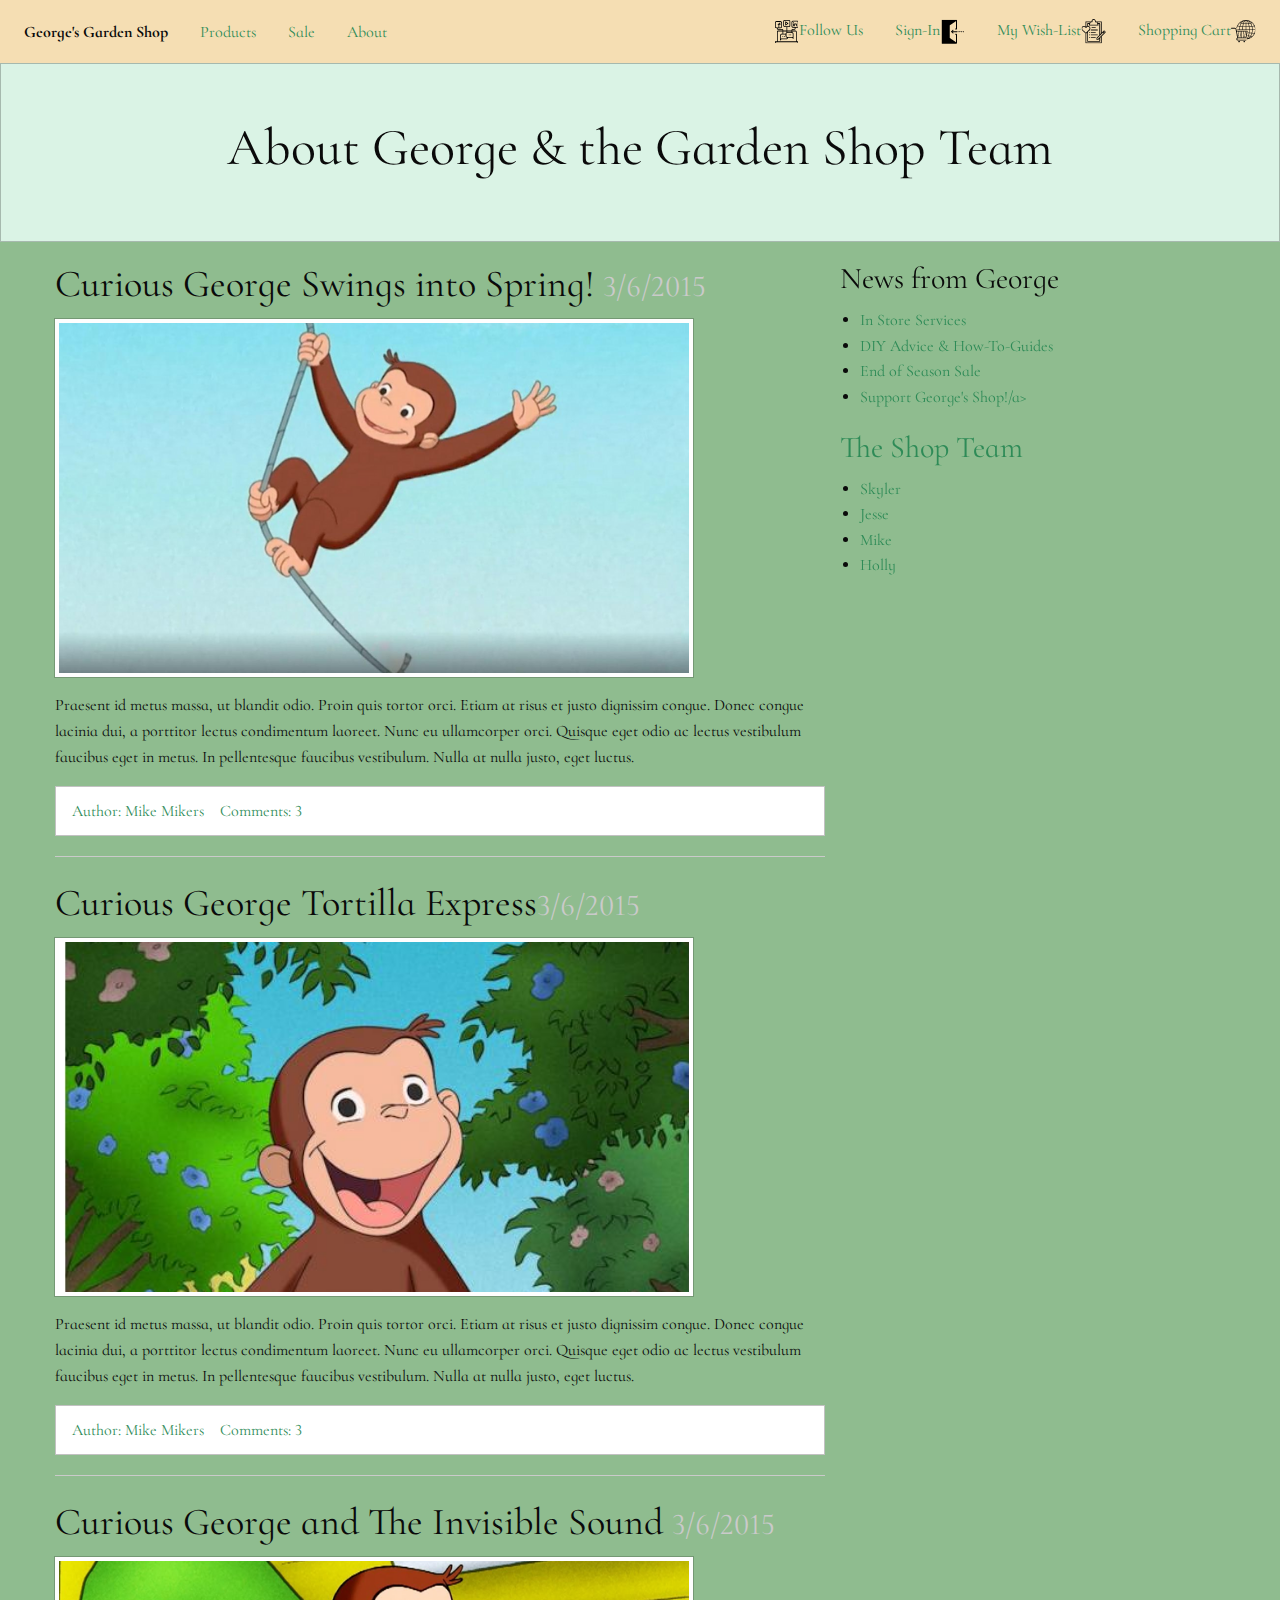
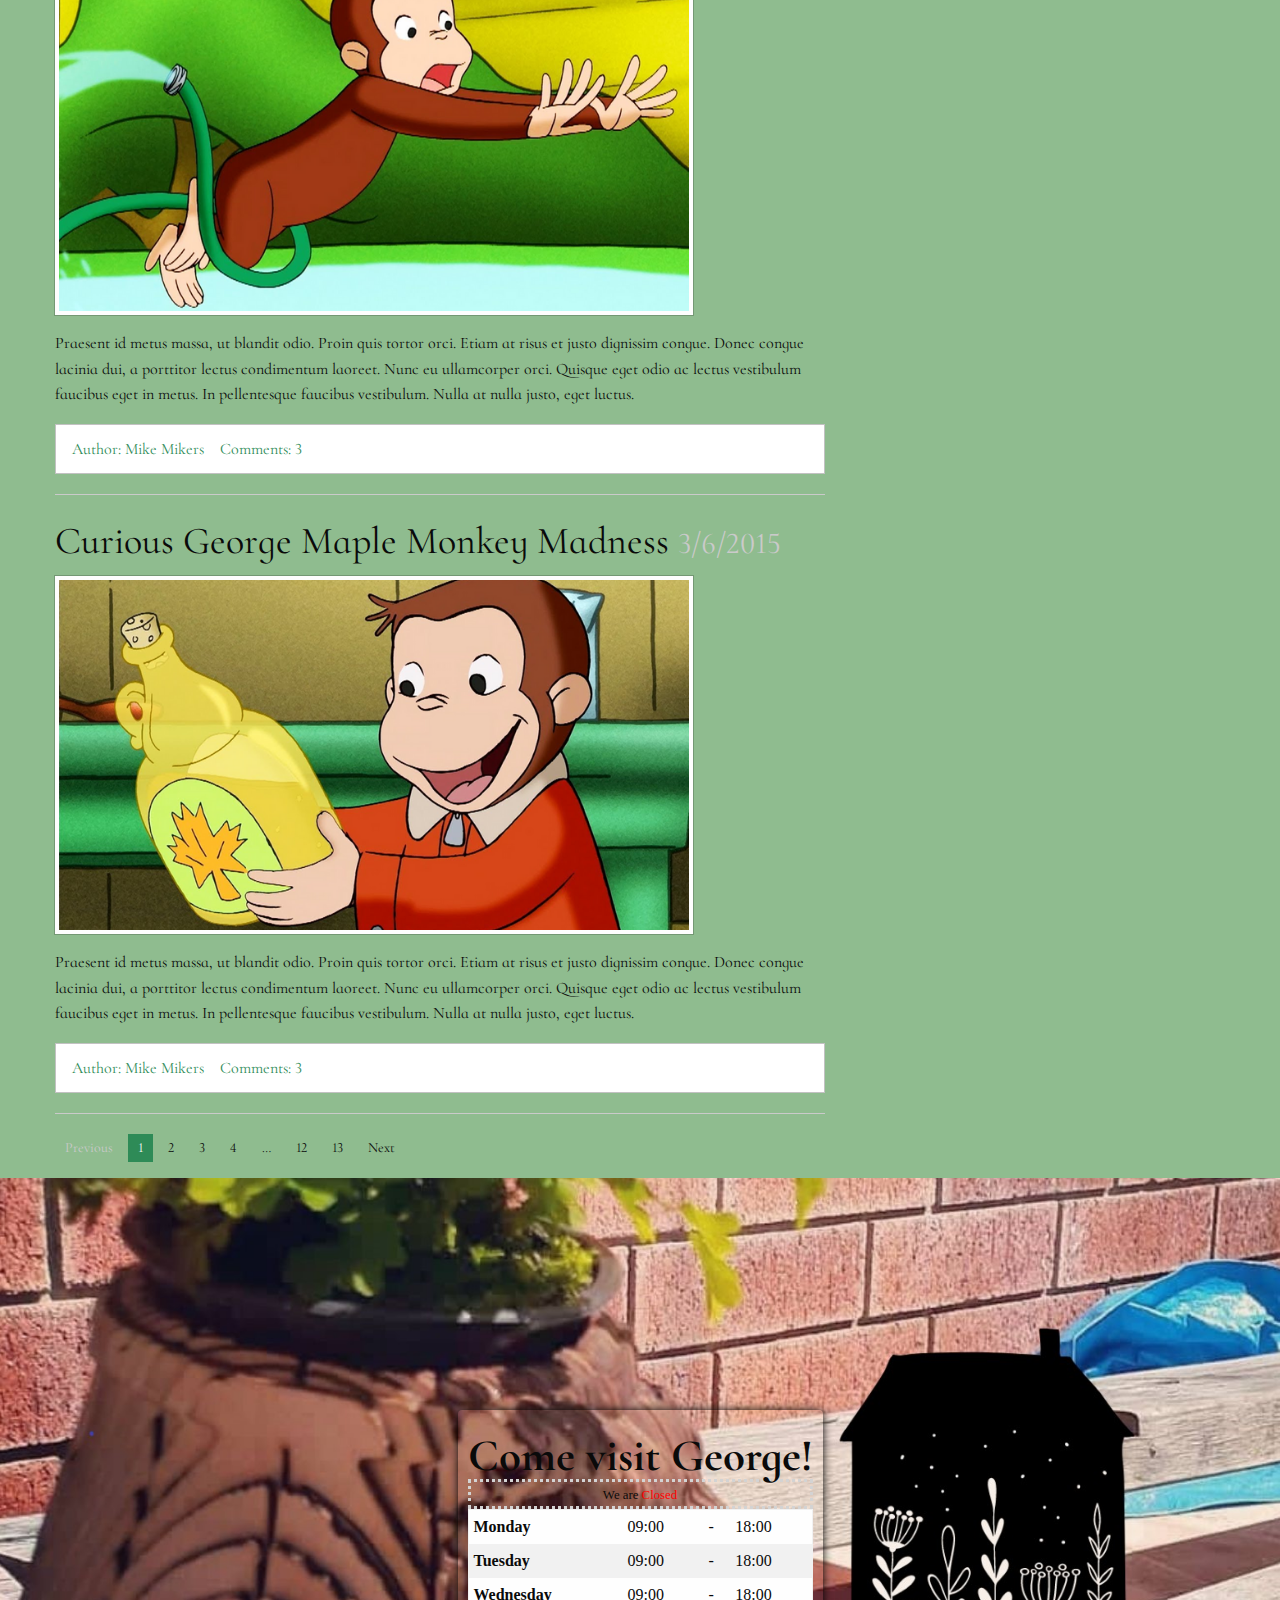
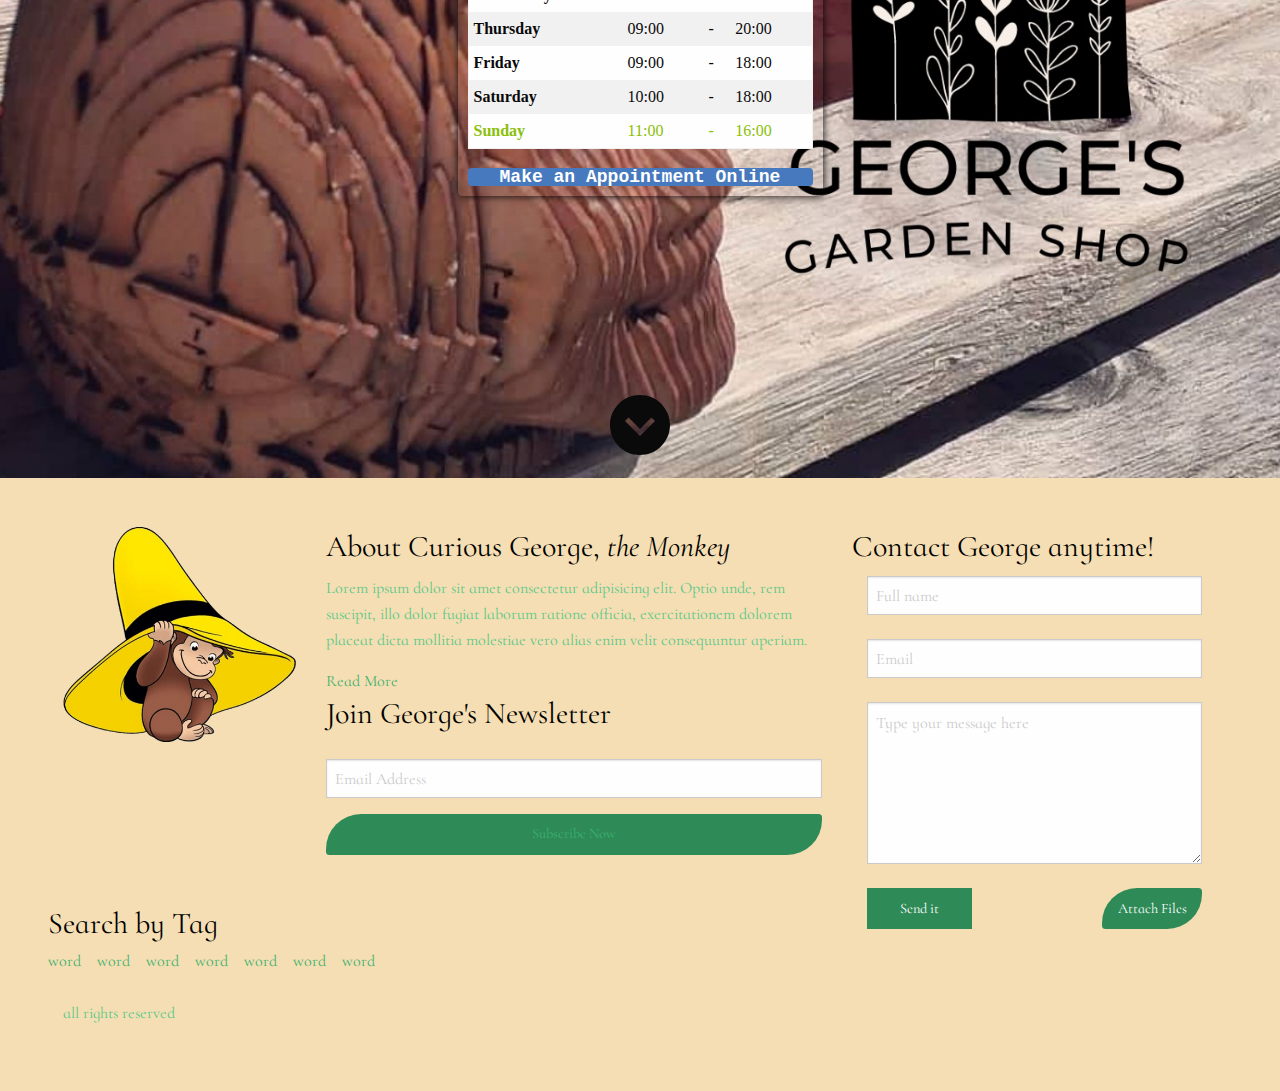
<file: about.html>
<!doctype html>
<html class="no-js" lang="en">
  <head>
    <meta charset="utf-8">
    <meta http-equiv="x-ua-compatible" content="ie=edge">
    <meta name="viewport" content="width=device-width, initial-scale=1.0">
    <title>George's Garden Shop | About</title>
    <link rel="stylesheet" href="css/app.css">
    <link href='https://fonts.googleapis.com/css?family=Cormorant Infant' rel='stylesheet'>
  </head>
  <body>

    <!-- Start Top Bar --> 
    <div data-sticky-container>
      <div data-sticky data-options="marginTop:0">
    
        <div class="title-bar" data-responsive-toggle="example-menu" data-hide-for="medium">
          <button class="menu-icon" type="button" data-toggle="example-menu"></button>
          <div class="title-bar-title">Menu</div>
        </div>
        
        <div class="top-bar" id="responsive-menu">
          <div class="top-bar-left">
          <ul class="vertical medium-horizontal dropdown menu" data-responsive-menu="accordion medium-dropdown">
            <li class="menu-text">George's Garden Shop</li>
            <li>
              <a href="./products.html">Products</a>
              <ul class="menu vertical nested">
                <li><a href="#">Art</a></li>
                <li><a href="#">Food</a></li>
                <li><a href="#">Plants</a></li>
                <li><a href="#">Tools</a></li>
              </ul>
            </li>
            <li><a href="./sale.html">Sale</a></li>
            <li><a href="./about.html">About</a></li>
          </ul>
          </div>
          <div class="top-bar-right">
            <ul class="vertical medium-horizontal dropdown menu" data-responsive-menu="accordion medium-dropdown">
              <li>
                <a href="#"><img src=".\assets\icons\socialIcon.png" >Follow Us</a>
                <ul class="menu vertical nested">
                  <li><a href="#"><img src=".\assets\icons\emailIcon.png"></a></li>
                  <li><a href="#"><img src=".\assets\icons\fbIcon.png"></a></li>
                  <li><a href="#"><img src=".\assets\icons\igIcon.png"></a></li>
                </ul>
              </li>
              <li><a href="#">Sign-In<img src=".\assets\icons\loginIcon.png" ></a></li>
              <li><a href="#">My Wish-List<img src=".\assets\icons\wishlistIcon.png" ></a></li>
              <li><a href="#">Shopping Cart<img src=".\assets\icons\shoppingIcon.png" ></a></li>
            </ul>
          </div>
        </div>

      </div>
    </div>
    <!--End Top Bar -->

    <div class="callout large primary">
      <div class="row column text-center">
        <h1>About George & the Garden Shop Team</h1>
      </div>
    </div>

    <div class="row" id="content">
      <div class="medium-8 columns">
        <div class="blog-post">
          <h3>Curious George Swings into Spring! <small>3/6/2015</small></h3>
          <img class="thumbnail" src=".\assets\about-images\georgeBlog4.png">
          <p>Praesent id metus massa, ut blandit odio. Proin quis tortor orci. Etiam at risus et justo dignissim congue. Donec congue lacinia dui, a porttitor lectus condimentum laoreet. Nunc eu ullamcorper orci. Quisque eget odio ac lectus vestibulum faucibus eget in metus. In pellentesque faucibus vestibulum. Nulla at nulla justo, eget luctus.</p>
          <div class="callout">
            <ul class="menu simple">
              <li><a href="#">Author: Mike Mikers</a></li>
              <li><a href="#">Comments: 3</a></li>
            </ul>
          </div>
        </div>
        <hr>
        <div class="blog-post">
          <h3>Curious George Tortilla Express<small>3/6/2015</small></h3>
          <img class="thumbnail" src=".\assets\about-images\georgeBlog3.png">
          <p>Praesent id metus massa, ut blandit odio. Proin quis tortor orci. Etiam at risus et justo dignissim congue. Donec congue lacinia dui, a porttitor lectus condimentum laoreet. Nunc eu ullamcorper orci. Quisque eget odio ac lectus vestibulum faucibus eget in metus. In pellentesque faucibus vestibulum. Nulla at nulla justo, eget luctus.</p>
          <div class="callout">
            <ul class="menu simple">
              <li><a href="#">Author: Mike Mikers</a></li>
              <li><a href="#">Comments: 3</a></li>
            </ul>
          </div>
        </div>
        <hr>
        <div class="blog-post">
          <h3>Curious George and The Invisible Sound  <small>3/6/2015</small></h3>
          <img class="thumbnail" src=".\assets\about-images\georgeBlog1.png">
          <p>Praesent id metus massa, ut blandit odio. Proin quis tortor orci. Etiam at risus et justo dignissim congue. Donec congue lacinia dui, a porttitor lectus condimentum laoreet. Nunc eu ullamcorper orci. Quisque eget odio ac lectus vestibulum faucibus eget in metus. In pellentesque faucibus vestibulum. Nulla at nulla justo, eget luctus.</p>
          <div class="callout">
            <ul class="menu simple">
              <li><a href="#">Author: Mike Mikers</a></li>
              <li><a href="#">Comments: 3</a></li>
            </ul>
          </div>
        </div>
        <hr>
        <div class="blog-post">
          <h3>Curious George Maple Monkey Madness <small>3/6/2015</small></h3>
          <img class="thumbnail" src=".\assets\about-images\georgeBlog2.png">
          <p>Praesent id metus massa, ut blandit odio. Proin quis tortor orci. Etiam at risus et justo dignissim congue. Donec congue lacinia dui, a porttitor lectus condimentum laoreet. Nunc eu ullamcorper orci. Quisque eget odio ac lectus vestibulum faucibus eget in metus. In pellentesque faucibus vestibulum. Nulla at nulla justo, eget luctus.</p>
          <div class="callout">
            <ul class="menu simple">
              <li><a href="#">Author: Mike Mikers</a></li>
              <li><a href="#">Comments: 3</a></li>
            </ul>
          </div>
        </div>
        <hr>
      </div>
      <div class="medium 3-columns" data-sticky-container>
        <div class="sticky" data-sticky data-stick-to="bottom" data-btm-anchor="hero-full-screen">
          <h4>News from George</h4>
          <ul>
            <li><a href="#">In Store Services</a></li>
            <li><a href="#">DIY Advice & How-To-Guides</a></li>
            <li><a href="#">End of Season Sale</a></li>
            <li><a href="#">Support George's Shop!/a></li>
          </ul>

          <h4>The Shop Team</h4>
          <ul>
            <li><a href="#">Skyler</a></li>
            <li><a href="#">Jesse</a></li>
            <li><a href="#">Mike</a></li>
            <li><a href="#">Holly</a></li>
          </ul>
        </div>
      </div>
    </div>

    <div class="row column">
      <ul class="pagination" role="navigation" aria-label="Pagination">
        <li class="disabled">Previous</li>
        <li class="current"><span class="show-for-sr">You're on page</span> 1</li>
        <li><a href="#" aria-label="Page 2">2</a></li>
        <li><a href="#" aria-label="Page 3">3</a></li>
        <li><a href="#" aria-label="Page 4">4</a></li>
        <li class="ellipsis"></li>
        <li><a href="#" aria-label="Page 12">12</a></li>
        <li><a href="#" aria-label="Page 13">13</a></li>
        <li><a href="#" aria-label="Next page">Next</a></li>
      </ul>
    </div>

    <!--Hero Full Screen-->
    <div class="hero-full-screen">
      <br><br>
      <section class="openinghours">
        <div class="openinghourscontent section">
          <div class="header">
            <h2><b>Come visit George!</b></h2>
            <span id="open-status"><small class="openorclosed">We are</small></span>
      
          </div>
          <table class="opening-hours-table">
            <tr id="Monday" itemprop="openingHours" title="Open Monday at 9am to 6pm">
              <td>Monday</td>
              <td class="opens">09:00</td>
              <td>-</td>
              <td class="closes">18:00</td>
            </tr>
            <tr id="Tuesday" itemprop="openingHours" title="Open Tuesday at 9am to 6pm">
              <td>Tuesday</td>
              <td class="opens">09:00</td>
              <td>-</td>
              <td class="closes">18:00</td>
            </tr>
            <tr id="Wednesday" itemprop="openingHours" title="Open Wednesday at 9am to 6pm">
              <td>Wednesday</td>
              <td class="opens">09:00</td>
              <td>-</td>
              <td class="closes">18:00</td>
            </tr>
            <tr id="Thursday" itemprop="openingHours" title="Open Thursday at 9am to 8pm">
              <td>Thursday</td>
              <td class="opens">09:00</td>
              <td>-</td>
              <td class="closes">20:00</td>
            </tr>
            <tr id="Friday" itemprop="openingHours" title="Open Friday at 9am to 6pm">
              <td>Friday</td>
              <td class="opens">09:00</td>
              <td>-</td>
              <td class="closes">18:00</td>
            </tr>
            <tr id="Saturday" itemprop="openingHours" title="Open Saturday at 10am to 6pm">
              <td>Saturday</td>
              <td class="opens">10:00</td>
              <td>-</td>
              <td class="closes">18:00</td>
            </tr>
            <tr id="Sunday" itemprop="openingHours" title="Open Sunday at 11am to 4pm">
              <td>Sunday</td>
              <td class="opens">11:00</td>
              <td>-</td>
              <td class="closes">16:00</td>
            </tr>
          </table>
          <button style="cursor: pointer;" title="Make an Apointment Online" data-appointlet="u387">Make an Appointment Online</button>
          <script>
            (function(e, t, n, r) {
              if (e) return;
              t._appt = true;
              var i = n.createElement(r),
                s = n.getElementsByTagName(r)[0];
              i.async = true;
              i.src = '//dje0x8zlxc38k.cloudfront.net/loaders/s-min.js';
              s.parentNode.insertBefore(i, s)
            })(window._appt, window, document, "script")
          </script>
        </div>
      </section>
      <div class="bottom-content-section" data-magellan data-threshold="0">
        <a href=".\index.html"><svg xmlns="http://www.w3.org/2000/svg" width="24" height="24" viewBox="0 0 24 24"><path d="M24 12c0-6.627-5.373-12-12-12s-12 5.373-12 12 5.373 12 12 12 12-5.373 12-12zm-18.005-1.568l1.415-1.414 4.59 4.574 4.579-4.574 1.416 1.414-5.995 5.988-6.005-5.988z"/></svg></a>
      </div>
    
    </div>
    <!--End Hero Full Screen-->

    <!--Responsive Blog Footer-->
    <footer class="responsive-blog-footer">
      <div class="row">
        <div class="medium-8 columns small-order-2 medium-order-1 about-container">
            <div class="row">
              <div class="hide-for-small-only medium-4 columns about-section">
                <img src=".\assets\George.png">
              </div>
              <div class="medium-8 columns about-section">
                <h4> About Curious George, <i>the Monkey</i></h4>
                
                <p>Lorem ipsum dolor sit amet consectetur adipisicing elit. Optio unde, rem suscipit, illo dolor fugiat laborum ratione officia, exercitationem dolorem placeat dicta mollitia molestiae vero alias enim velit consequuntur aperiam.</p>
                <a href="">Read More</a>
                <h4 class="mailing-list">Join George's Newsletter</h4>
                <input type="text" placeholder="Email Address">
                <a class="button expanded subscribe-button" href="#">Subscribe Now</a>
              </div>
              <div class="row tag-search">
                <div class="columns">
                  <h4>Search by Tag</h4>
                  <ul class="menu simple tag-section">
                    <li><a href="">word</a></li>
                    <li><a href="">word</a></li>
                    <li><a href="">word</a></li>
                    <li><a href="">word</a></li>
                    <li><a href="">word</a></li>
                    <li><a href="">word</a></li>
                    <li><a href="">word</a></li>
                  </ul>
                </div>
              </div>             
            </div>
          <div class="row columns flex-container align-justify">
            <p> all rights reserved</p>             
          </div>
          <div class="up-arrow">
              <a href="#top"><i class="fa fa-chevron-circle-up" aria-hidden="true"></i></a>
          </div>         
        </div>
        <div class="small-12 medium-4 columns small-order-1 medium-order-2 mailing-container">
            <div class="baseline">
            <div class="newsletter">
            <h4>Contact George anytime!</h4>
            <div class="columns contact-us-section-right">
              <form class="contact-us-form">
                <input type="text" placeholder="Full name">
                <input type="email" placeholder="Email">
                <textarea name="message" id="" rows="6" placeholder="Type your message here"></textarea>
                <div class="contact-us-form-actions">
                  <input type="submit" class="button" value="Send it" />
                  <div>
                    <label for="FileUpload" class="button">Attach Files  
                    </label>
                    <input type="file" id="FileUpload" class="button show-for-sr">
                  </div>
                </div>
              </form>
            </div>             
          </div>
      </div>
      </div>
    </footer>
    <!--End Responsive Blog Footer-->

    <script src="https://code.jquery.com/jquery-2.1.4.min.js"></script>
    <script src="https://dhbhdrzi4tiry.cloudfront.net/cdn/sites/foundation.js"></script>
    <script>
      $(document).foundation();
    </script>
    <script src="js/openinghours.js"></script>
  </body>
</html>
</file>
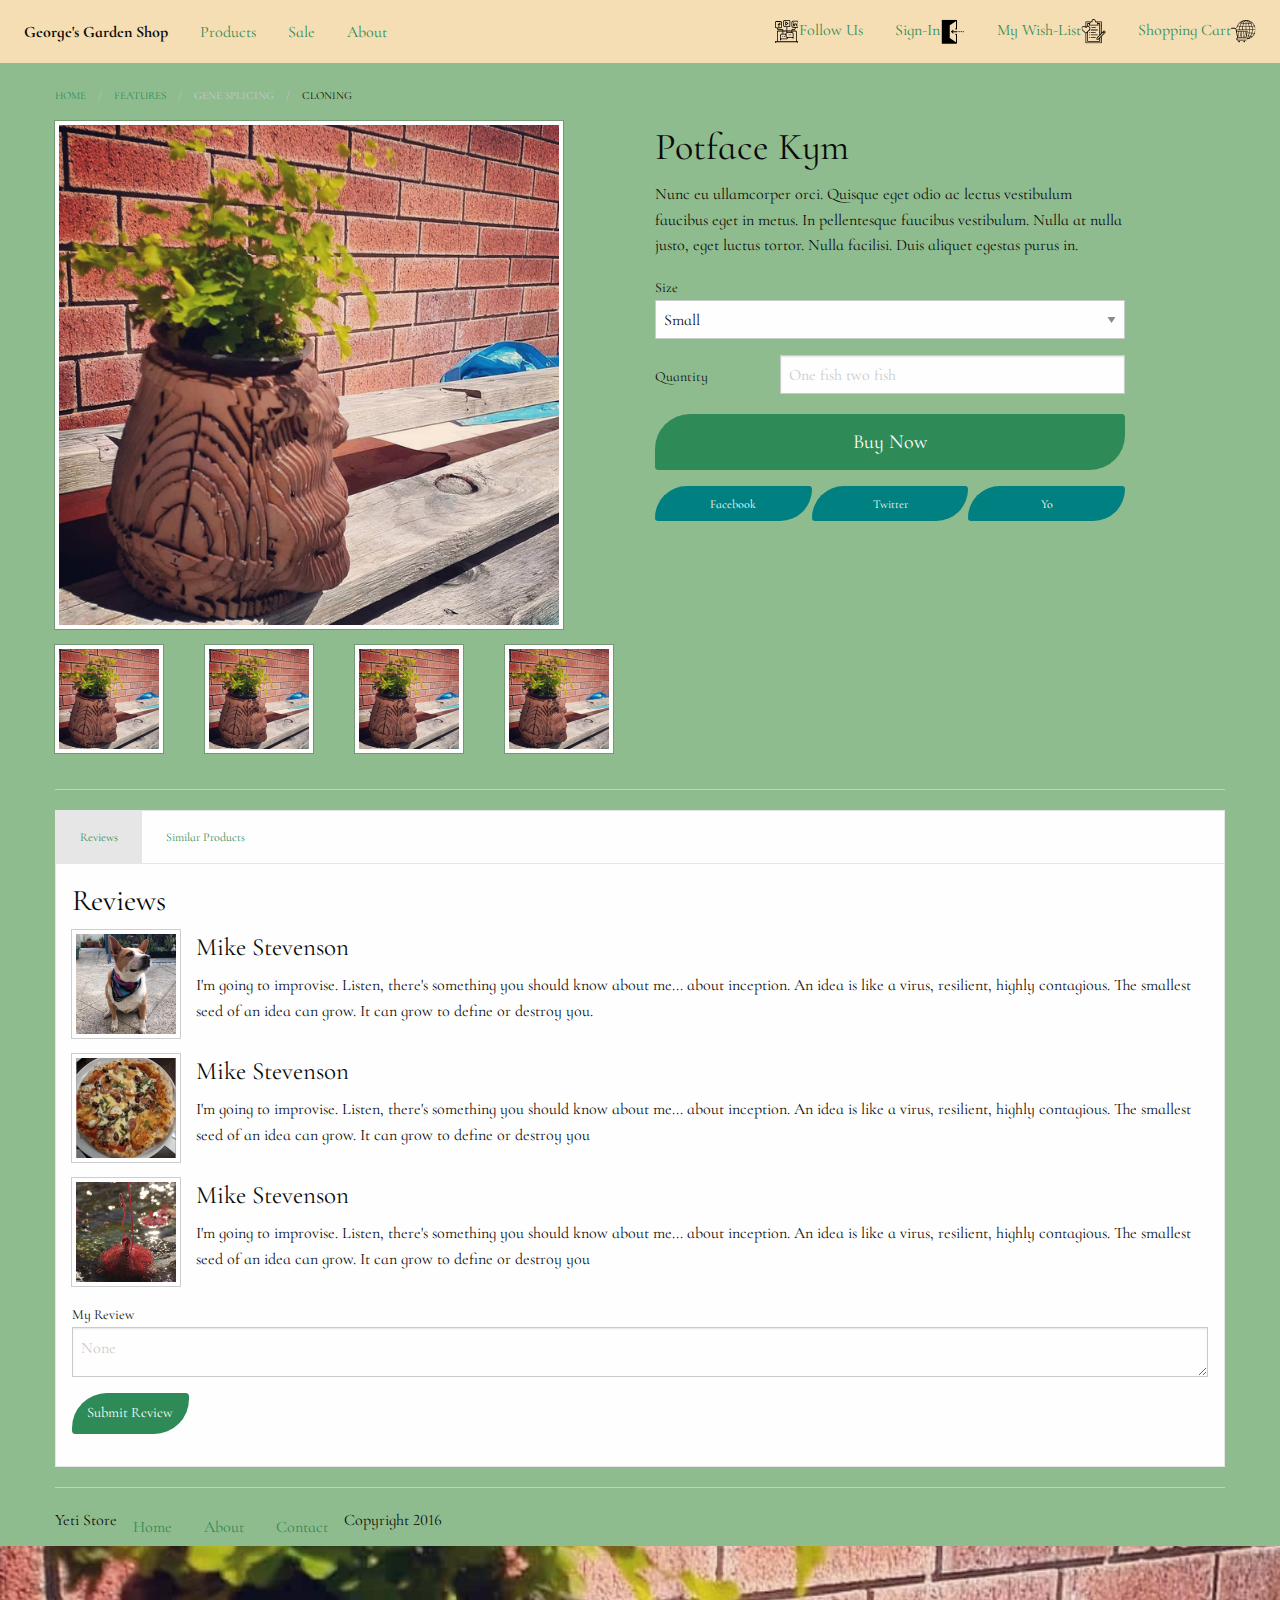
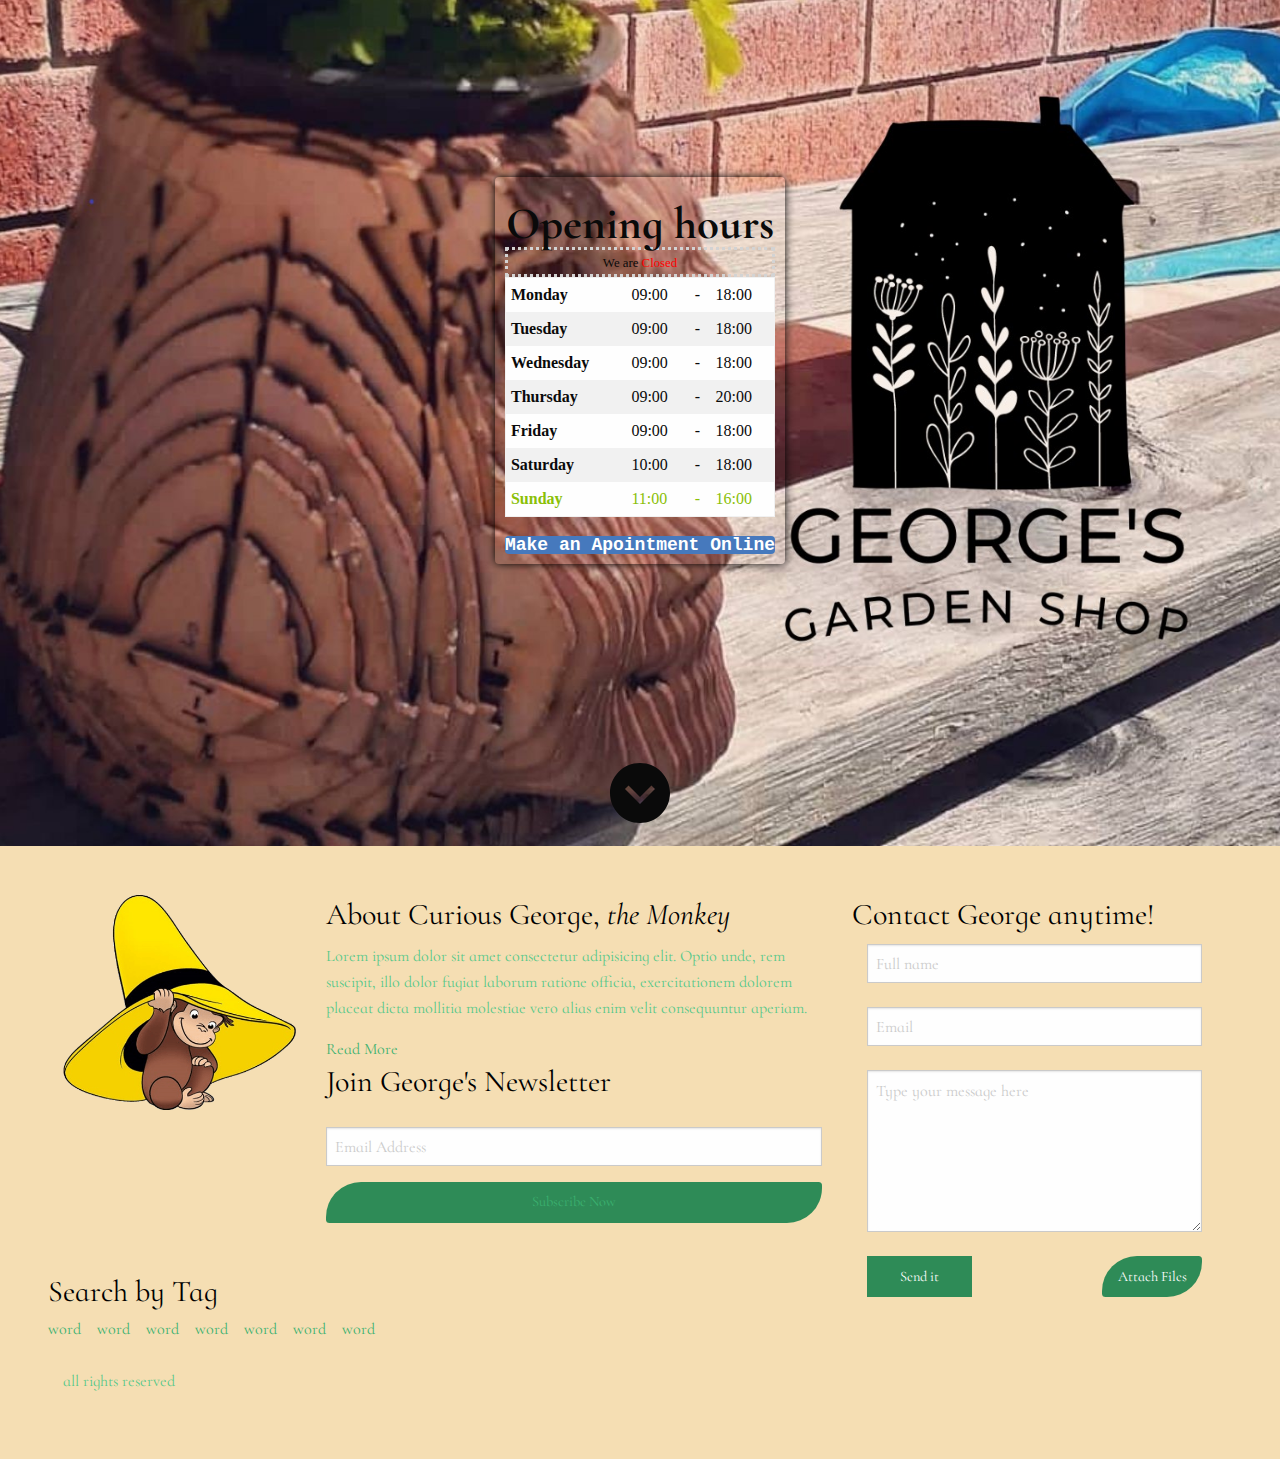
<file: sale.html>
<!doctype html>
<html class="no-js" lang="en">
  <head>
    <meta charset="utf-8">
    <meta http-equiv="x-ua-compatible" content="ie=edge">
    <meta name="viewport" content="width=device-width, initial-scale=1.0">
    <title>George's Garden Shop | On Sale</title>
    <link rel="stylesheet" href="css/app.css">
    <link href='https://fonts.googleapis.com/css?family=Cormorant Infant' rel='stylesheet'>
  </head>
  <body>


     <!-- Start Top Bar --> 
     <div data-sticky-container>
      <div data-sticky data-options="marginTop:0;">
    
        <div class="title-bar" data-responsive-toggle="example-menu" data-hide-for="medium">
          <button class="menu-icon" type="button" data-toggle="example-menu"></button>
          <div class="title-bar-title">Menu</div>
        </div>
        
        <div class="top-bar" id="responsive-menu">
          <div class="top-bar-left">
          <ul class="vertical medium-horizontal dropdown menu" data-responsive-menu="accordion medium-dropdown">
            <li class="menu-text">George's Garden Shop</li>
            <li>
              <a href="./products.html">Products</a>
              <ul class="menu vertical nested">
                <li><a href="#">Art</a></li>
                <li><a href="#">Food</a></li>
                <li><a href="#">Plants</a></li>
                <li><a href="#">Tools</a></li>
              </ul>
            </li>
            <li><a href="./sale.html">Sale</a></li>
            <li><a href="./about.html">About</a></li>
          </ul>
          </div>
          <div class="top-bar-right">
            <ul class="vertical medium-horizontal dropdown menu" data-responsive-menu="accordion medium-dropdown">
              <li>
                <a href="#"><img src=".\assets\icons\socialIcon.png" >Follow Us</a>
                <ul class="menu vertical nested">
                  <li><a href="#"><img src=".\assets\icons\emailIcon.png"></a></li>
                  <li><a href="#"><img src=".\assets\icons\fbIcon.png"></a></li>
                  <li><a href="#"><img src=".\assets\icons\igIcon.png"></a></li>
                </ul>
              </li>
              <li><a href="#">Sign-In<img src=".\assets\icons\loginIcon.png" ></a></li>
              <li><a href="#">My Wish-List<img src=".\assets\icons\wishlistIcon.png" ></a></li>
              <li><a href="#">Shopping Cart<img src=".\assets\icons\shoppingIcon.png" ></a></li>
            </ul>
          </div>
        </div>

      </div>
    </div>
    <!--End Top Bar -->

    <br>
    <!-- You can now combine a row and column if you just need a 12 column row -->
    <div class="row columns">
      <nav aria-label="You are here:" role="navigation">
        <ul class="breadcrumbs">
          <li><a href="#">Home</a></li>
          <li><a href="#">Features</a></li>
          <li class="disabled">Gene Splicing</li>
          <li>
            <span class="show-for-sr">Current: </span> Cloning
          </li>
        </ul>
      </nav>
    </div>

    <div class="row">
      <div class="medium-6 columns">
        <img class="thumbnail" src=".\assets\products-images\Tools\Potface Kym.png">
        <div class="row small-up-4">
          <div class="column">
            <img class="thumbnail" src=".\assets\products-images\100x100\Potface Kym.png">
          </div>
          <div class="column">
            <img class="thumbnail" src=".\assets\products-images\100x100\Potface Kym.png">
          </div>
          <div class="column">
            <img class="thumbnail" src=".\assets\products-images\100x100\Potface Kym.png">
          </div>
          <div class="column">
            <img class="thumbnail" src=".\assets\products-images\100x100\Potface Kym.png">
          </div>
        </div>
      </div>
      <div class="medium-6 large-5 columns">
        <h3>Potface Kym</h3>
        <p>Nunc eu ullamcorper orci. Quisque eget odio ac lectus vestibulum faucibus eget in metus. In pellentesque faucibus vestibulum. Nulla at nulla justo, eget luctus tortor. Nulla facilisi. Duis aliquet egestas purus in.</p>

        <label>Size
        <select>
          <option value="husker">Small</option>
          <option value="starbuck">Medium</option>
          <option value="hotdog">Large</option>
          <option value="apollo">Yeti</option>
        </select>
        </label>

        <div class="row">
          <div class="small-3 columns">
            <label for="middle-label" class="middle">Quantity</label>
          </div>
          <div class="small-9 columns">
            <input type="text" id="middle-label" placeholder="One fish two fish">
          </div>
        </div>

        <a href="#" class="button large expanded">Buy Now</a>

        <div class="small secondary expanded button-group">
            <a class="button">Facebook</a>
            <a class="button">Twitter</a>
            <a class="button">Yo</a>
          </div>
        </div>
    </div>

    <div class="column row">
      <hr>
      <ul class="tabs" data-tabs id="example-tabs">
        <li class="tabs-title is-active"><a href="#panel1" aria-selected="true">Reviews</a></li>
        <li class="tabs-title"><a href="#panel2">Similar Products</a></li>
      </ul>
      <div class="tabs-content" data-tabs-content="example-tabs">
        <div class="tabs-panel is-active" id="panel1">
          <h4>Reviews</h4>
          <div class="media-object stack-for-small">
            <div class="media-object-section">
              <img class="thumbnail" src="assets\products-images\100x100\ErnieTheDog.png">
            </div>
            <div class="media-object-section">
              <h5>Mike Stevenson</h5>
              <p>I'm going to improvise. Listen, there's something you should know about me... about inception. An idea is like a virus, resilient, highly contagious. The smallest seed of an idea can grow. It can grow to define or destroy you.</p>
            </div>
          </div>
          <div class="media-object stack-for-small">
            <div class="media-object-section">
              <img class="thumbnail" src=".\assets\products-images\100x100\GardenPizza.png">
            </div>
            <div class="media-object-section">
              <h5>Mike Stevenson</h5>
              <p>I'm going to improvise. Listen, there's something you should know about me... about inception. An idea is like a virus, resilient, highly contagious. The smallest seed of an idea can grow. It can grow to define or destroy you</p>
            </div>
          </div>
          <div class="media-object stack-for-small">
            <div class="media-object-section">
              <img class="thumbnail" src=".\assets\products-images\100x100\DroseraPlant.png">
            </div>
            <div class="media-object-section">
              <h5>Mike Stevenson</h5>
              <p>I'm going to improvise. Listen, there's something you should know about me... about inception. An idea is like a virus, resilient, highly contagious. The smallest seed of an idea can grow. It can grow to define or destroy you</p>
            </div>
          </div>
          <label>
            My Review
            <textarea placeholder="None"></textarea>
          </label>
          <button class="button">Submit Review</button>
        </div>
        <div class="tabs-panel" id="panel2">
          <div class="row medium-up-3 large-up-5">
            <div class="column">
              <img class="thumbnail" src=".\assets\products-images\100x100\Shotglass Kym.png">
              <h5>Other Product <small>$22</small></h5>
              <p>In condimentum facilisis porta. Sed nec diam eu diam mattis viverra. Nulla fringilla, orci ac euismod semper, magna diam.</p>
              <a href="#" class="button hollow tiny expanded">Buy Now</a>
            </div>
            <div class="column">
              <img class="thumbnail" src=".\assets\products-images\100x100\LlamaKym.png">
              <h5>Other Product <small>$22</small></h5>
              <p>In condimentum facilisis porta. Sed nec diam eu diam mattis viverra. Nulla fringilla, orci ac euismod semper, magna diam.</p>
              <a href="#" class="button hollow tiny expanded">Buy Now</a>
            </div>
            <div class="column">
              <img class="thumbnail" src=".\assets\products-images\100x100\ChocFace Kym.png">
              <h5>Other Product <small>$22</small></h5>
              <p>In condimentum facilisis porta. Sed nec diam eu diam mattis viverra. Nulla fringilla, orci ac euismod semper, magna diam.</p>
              <a href="#" class="button hollow tiny expanded">Buy Now</a>
            </div>
            <div class="column">
              <img class="thumbnail" src=".\assets\products-images\100x100\EggFaceKym.png">
              <h5>Other Product <small>$22</small></h5>
              <p>In condimentum facilisis porta. Sed nec diam eu diam mattis viverra. Nulla fringilla, orci ac euismod semper, magna diam.</p>
              <a href="#" class="button hollow tiny expanded">Buy Now</a>
            </div>
            <div class="column">
              <img class="thumbnail" src=".\assets\products-images\100x100\HeadphoneHolderKym.png">
              <h5>Other Product <small>$22</small></h5>
              <p>In condimentum facilisis porta. Sed nec diam eu diam mattis viverra. Nulla fringilla, orci ac euismod semper, magna diam.</p>
              <a href="#" class="button hollow tiny expanded">Buy Now</a>
            </div>
          </div>
        </div>
      </div>
    </div>

    <div class="row column">
      <hr>
      <ul class="menu">
        <li>Yeti Store</li>
        <li><a href="#">Home</a></li>
        <li><a href="#">About</a></li>
        <li><a href="#">Contact</a></li>
        <li class="float-right">Copyright 2016</li>
      </ul>
    </div>

    <!--Hero Full Screen-->
    <div class="hero-full-screen">
      <br><br>
      <section class="openinghours">
        <div class="openinghourscontent section">
          <div class="header">
            <h2><b>Opening hours</b></h2>
            <span id="open-status"><small class="openorclosed">We are</small></span>
      
          </div>
          <table class="opening-hours-table">
            <tr id="Monday" itemprop="openingHours" title="Open Monday at 9am to 6pm">
              <td>Monday</td>
              <td class="opens">09:00</td>
              <td>-</td>
              <td class="closes">18:00</td>
            </tr>
            <tr id="Tuesday" itemprop="openingHours" title="Open Tuesday at 9am to 6pm">
              <td>Tuesday</td>
              <td class="opens">09:00</td>
              <td>-</td>
              <td class="closes">18:00</td>
            </tr>
            <tr id="Wednesday" itemprop="openingHours" title="Open Wednesday at 9am to 6pm">
              <td>Wednesday</td>
              <td class="opens">09:00</td>
              <td>-</td>
              <td class="closes">18:00</td>
            </tr>
            <tr id="Thursday" itemprop="openingHours" title="Open Thursday at 9am to 8pm">
              <td>Thursday</td>
              <td class="opens">09:00</td>
              <td>-</td>
              <td class="closes">20:00</td>
            </tr>
            <tr id="Friday" itemprop="openingHours" title="Open Friday at 9am to 6pm">
              <td>Friday</td>
              <td class="opens">09:00</td>
              <td>-</td>
              <td class="closes">18:00</td>
            </tr>
            <tr id="Saturday" itemprop="openingHours" title="Open Saturday at 10am to 6pm">
              <td>Saturday</td>
              <td class="opens">10:00</td>
              <td>-</td>
              <td class="closes">18:00</td>
            </tr>
            <tr id="Sunday" itemprop="openingHours" title="Open Sunday at 11am to 4pm">
              <td>Sunday</td>
              <td class="opens">11:00</td>
              <td>-</td>
              <td class="closes">16:00</td>
            </tr>
          </table>
          <button style="cursor: pointer;" title="Make an Apointment Online" data-appointlet="u387">Make an Apointment Online</button>
          <script>
            (function(e, t, n, r) {
              if (e) return;
              t._appt = true;
              var i = n.createElement(r),
                s = n.getElementsByTagName(r)[0];
              i.async = true;
              i.src = '//dje0x8zlxc38k.cloudfront.net/loaders/s-min.js';
              s.parentNode.insertBefore(i, s)
            })(window._appt, window, document, "script")
          </script>
        </div>
      </section>
      <div class="bottom-content-section" data-magellan data-threshold="0">
        <a href=".\index.html"><svg xmlns="http://www.w3.org/2000/svg" width="24" height="24" viewBox="0 0 24 24"><path d="M24 12c0-6.627-5.373-12-12-12s-12 5.373-12 12 5.373 12 12 12 12-5.373 12-12zm-18.005-1.568l1.415-1.414 4.59 4.574 4.579-4.574 1.416 1.414-5.995 5.988-6.005-5.988z"/></svg></a>
      </div>
    
    </div>
    <!--End Hero Full Screen-->

    <!--Responsive Blog Footer-->
    <footer class="responsive-blog-footer">
      <div class="row">
        <div class="medium-8 columns small-order-2 medium-order-1 about-container">
            <div class="row">
              <div class="hide-for-small-only medium-4 columns about-section">
                <img src=".\assets\George.png">
              </div>
              <div class="medium-8 columns about-section">
                <h4> About Curious George, <i>the Monkey</i></h4>
                
                <p>Lorem ipsum dolor sit amet consectetur adipisicing elit. Optio unde, rem suscipit, illo dolor fugiat laborum ratione officia, exercitationem dolorem placeat dicta mollitia molestiae vero alias enim velit consequuntur aperiam.</p>
                <a href="">Read More</a>
                <h4 class="mailing-list">Join George's Newsletter</h4>
                <input type="text" placeholder="Email Address">
                <a class="button expanded subscribe-button" href="#">Subscribe Now</a>
              </div>
              <div class="row tag-search">
                <div class="columns">
                  <h4>Search by Tag</h4>
                  <ul class="menu simple tag-section">
                    <li><a href="">word</a></li>
                    <li><a href="">word</a></li>
                    <li><a href="">word</a></li>
                    <li><a href="">word</a></li>
                    <li><a href="">word</a></li>
                    <li><a href="">word</a></li>
                    <li><a href="">word</a></li>
                  </ul>
                </div>
              </div>             
            </div>
          <div class="row columns flex-container align-justify">
            <p> all rights reserved</p>             
          </div>
          <div class="up-arrow">
              <a href="#top"><i class="fa fa-chevron-circle-up" aria-hidden="true"></i></a>
          </div>         
        </div>
        <div class="small-12 medium-4 columns small-order-1 medium-order-2 mailing-container">
            <div class="baseline">
            <div class="newsletter">
            <h4>Contact George anytime!</h4>
            <div class="columns contact-us-section-right">
              <form class="contact-us-form">
                <input type="text" placeholder="Full name">
                <input type="email" placeholder="Email">
                <textarea name="message" id="" rows="6" placeholder="Type your message here"></textarea>
                <div class="contact-us-form-actions">
                  <input type="submit" class="button" value="Send it" />
                  <div>
                    <label for="FileUpload" class="button">Attach Files  
                    </label>
                    <input type="file" id="FileUpload" class="button show-for-sr">
                  </div>
                </div>
              </form>
            </div>             
          </div>
      </div>
      </div>
    </footer>
    <!--End Responsive Blog Footer-->

    <script src="https://code.jquery.com/jquery-2.1.4.min.js"></script>
    <script src="https://dhbhdrzi4tiry.cloudfront.net/cdn/sites/foundation.js"></script>
    <script>
      $(document).foundation();
    </script>
    <script src="js/openinghours.js"></script>
  </body>
</html>
</file>
<file: css/app.css>
@media print, screen and (min-width: 40em){.reveal,.reveal.tiny,.reveal.small,.reveal.large{right:auto;left:auto;margin:0 auto}}/*! normalize.css v8.0.0 | MIT License | github.com/necolas/normalize.css */html{line-height:1.15;-webkit-text-size-adjust:100%}body{margin:0}h1{font-size:2em;margin:0.67em 0}hr{-webkit-box-sizing:content-box;box-sizing:content-box;height:0;overflow:visible}pre{font-family:monospace, monospace;font-size:1em}a{background-color:transparent}abbr[title]{border-bottom:none;text-decoration:underline;-webkit-text-decoration:underline dotted;text-decoration:underline dotted}b,strong{font-weight:bolder}code,kbd,samp{font-family:monospace, monospace;font-size:1em}small{font-size:80%}sub,sup{font-size:75%;line-height:0;position:relative;vertical-align:baseline}sub{bottom:-0.25em}sup{top:-0.5em}img{border-style:none}button,input,optgroup,select,textarea{font-family:inherit;font-size:100%;line-height:1.15;margin:0}button,input{overflow:visible}button,select{text-transform:none}button,[type="button"],[type="reset"],[type="submit"]{-webkit-appearance:button}button::-moz-focus-inner,[type="button"]::-moz-focus-inner,[type="reset"]::-moz-focus-inner,[type="submit"]::-moz-focus-inner{border-style:none;padding:0}button:-moz-focusring,[type="button"]:-moz-focusring,[type="reset"]:-moz-focusring,[type="submit"]:-moz-focusring{outline:1px dotted ButtonText}fieldset{padding:0.35em 0.75em 0.625em}legend{-webkit-box-sizing:border-box;box-sizing:border-box;color:inherit;display:table;max-width:100%;padding:0;white-space:normal}progress{vertical-align:baseline}textarea{overflow:auto}[type="checkbox"],[type="radio"]{-webkit-box-sizing:border-box;box-sizing:border-box;padding:0}[type="number"]::-webkit-inner-spin-button,[type="number"]::-webkit-outer-spin-button{height:auto}[type="search"]{-webkit-appearance:textfield;outline-offset:-2px}[type="search"]::-webkit-search-decoration{-webkit-appearance:none}::-webkit-file-upload-button{-webkit-appearance:button;font:inherit}details{display:block}summary{display:list-item}template{display:none}[hidden]{display:none}.foundation-mq{font-family:"small=0em&medium=40em&large=64em&xlarge=75em&xxlarge=90em"}html{-webkit-box-sizing:border-box;box-sizing:border-box;font-size:100%}*,*::before,*::after{-webkit-box-sizing:inherit;box-sizing:inherit}body{margin:0;padding:0;background:#8fbc8f;font-family:"Cormorant Infant",Garamond,Georgia,Helvetica,sans-serif;font-weight:normal;line-height:1.5;color:#0a0a0a;-webkit-font-smoothing:antialiased;-moz-osx-font-smoothing:grayscale}img{display:inline-block;vertical-align:middle;max-width:100%;height:auto;-ms-interpolation-mode:bicubic}textarea{height:auto;min-height:50px;border-radius:0px}select{-webkit-box-sizing:border-box;box-sizing:border-box;width:100%;border-radius:0px}.map_canvas img,.map_canvas embed,.map_canvas object,.mqa-display img,.mqa-display embed,.mqa-display object{max-width:none !important}button{padding:0;-webkit-appearance:none;-moz-appearance:none;appearance:none;border:0;border-radius:0px;background:transparent;line-height:1;cursor:auto}[data-whatinput='mouse'] button{outline:0}pre{overflow:auto}button,input,optgroup,select,textarea{font-family:inherit}.is-visible{display:block !important}.is-hidden{display:none !important}[type='text'],[type='password'],[type='date'],[type='datetime'],[type='datetime-local'],[type='month'],[type='week'],[type='email'],[type='number'],[type='search'],[type='tel'],[type='time'],[type='url'],[type='color'],textarea{display:block;-webkit-box-sizing:border-box;box-sizing:border-box;width:100%;height:2.4375rem;margin:0 0 1rem;padding:.5rem;border:1px solid #cacaca;border-radius:0px;background-color:#fefefe;-webkit-box-shadow:inset 0 1px 2px rgba(10,10,10,0.1);box-shadow:inset 0 1px 2px rgba(10,10,10,0.1);font-family:inherit;font-size:1rem;font-weight:normal;line-height:1.5;color:#0a0a0a;-webkit-transition:border-color 0.25s ease-in-out,-webkit-box-shadow 0.5s;transition:border-color 0.25s ease-in-out,-webkit-box-shadow 0.5s;transition:box-shadow 0.5s,border-color 0.25s ease-in-out;transition:box-shadow 0.5s,border-color 0.25s ease-in-out,-webkit-box-shadow 0.5s;-webkit-appearance:none;-moz-appearance:none;appearance:none}[type='text']:focus,[type='password']:focus,[type='date']:focus,[type='datetime']:focus,[type='datetime-local']:focus,[type='month']:focus,[type='week']:focus,[type='email']:focus,[type='number']:focus,[type='search']:focus,[type='tel']:focus,[type='time']:focus,[type='url']:focus,[type='color']:focus,textarea:focus{outline:none;border:1px solid #8a8a8a;background-color:#fefefe;-webkit-box-shadow:0 0 5px #cacaca;box-shadow:0 0 5px #cacaca;-webkit-transition:border-color 0.25s ease-in-out,-webkit-box-shadow 0.5s;transition:border-color 0.25s ease-in-out,-webkit-box-shadow 0.5s;transition:box-shadow 0.5s,border-color 0.25s ease-in-out;transition:box-shadow 0.5s,border-color 0.25s ease-in-out,-webkit-box-shadow 0.5s}textarea{max-width:100%}textarea[rows]{height:auto}input:disabled,input[readonly],textarea:disabled,textarea[readonly]{background-color:#e6e6e6;cursor:not-allowed}[type='submit'],[type='button']{-webkit-appearance:none;-moz-appearance:none;appearance:none;border-radius:0px}input[type='search']{-webkit-box-sizing:border-box;box-sizing:border-box}::-webkit-input-placeholder{color:#cacaca}::-moz-placeholder{color:#cacaca}:-ms-input-placeholder{color:#cacaca}::-ms-input-placeholder{color:#cacaca}::placeholder{color:#cacaca}[type='file'],[type='checkbox'],[type='radio']{margin:0 0 1rem}[type='checkbox']+label,[type='radio']+label{display:inline-block;vertical-align:baseline;margin-left:.5rem;margin-right:1rem;margin-bottom:0}[type='checkbox']+label[for],[type='radio']+label[for]{cursor:pointer}label>[type='checkbox'],label>[type='radio']{margin-right:.5rem}[type='file']{width:100%}label{display:block;margin:0;font-size:.875rem;font-weight:normal;line-height:1.8;color:#0a0a0a}label.middle{margin:0 0 1rem;padding:.5625rem 0}.help-text{margin-top:-.5rem;font-size:.8125rem;font-style:italic;color:#0a0a0a}.input-group{display:-webkit-box;display:-ms-flexbox;display:flex;width:100%;margin-bottom:1rem;-webkit-box-align:stretch;-ms-flex-align:stretch;align-items:stretch}.input-group>:first-child,.input-group>:first-child.input-group-button>*{border-radius:0px 0 0 0px}.input-group>:last-child,.input-group>:last-child.input-group-button>*{border-radius:0 0px 0px 0}.input-group-label,.input-group-field,.input-group-button,.input-group-button a,.input-group-button input,.input-group-button button,.input-group-button label{margin:0;white-space:nowrap}.input-group-label{padding:0 1rem;border:1px solid #cacaca;background:#e6e6e6;color:#0a0a0a;text-align:center;white-space:nowrap;display:-webkit-box;display:-ms-flexbox;display:flex;-webkit-box-flex:0;-ms-flex:0 0 auto;flex:0 0 auto;-webkit-box-align:center;-ms-flex-align:center;align-items:center}.input-group-label:first-child{border-right:0}.input-group-label:last-child{border-left:0}.input-group-field{border-radius:0;-webkit-box-flex:1;-ms-flex:1 1 0px;flex:1 1 0px;min-width:0}.input-group-button{padding-top:0;padding-bottom:0;text-align:center;display:-webkit-box;display:-ms-flexbox;display:flex;-webkit-box-flex:0;-ms-flex:0 0 auto;flex:0 0 auto}.input-group-button a,.input-group-button input,.input-group-button button,.input-group-button label{-ms-flex-item-align:stretch;align-self:stretch;height:auto;padding-top:0;padding-bottom:0;font-size:1rem}fieldset{margin:0;padding:0;border:0}legend{max-width:100%;margin-bottom:.5rem}.fieldset{margin:1.125rem 0;padding:1.25rem;border:1px solid #cacaca}.fieldset legend{margin:0;margin-left:-.1875rem;padding:0 .1875rem}select{height:2.4375rem;margin:0 0 1rem;padding:.5rem;-webkit-appearance:none;-moz-appearance:none;appearance:none;border:1px solid #cacaca;border-radius:0px;background-color:#fefefe;font-family:inherit;font-size:1rem;font-weight:normal;line-height:1.5;color:#0a0a0a;background-image:url("data:image/svg+xml;utf8,<svg xmlns='http://www.w3.org/2000/svg' version='1.1' width='32' height='24' viewBox='0 0 32 24'><polygon points='0,0 32,0 16,24' style='fill: rgb%28138, 138, 138%29'></polygon></svg>");background-origin:content-box;background-position:right -1rem center;background-repeat:no-repeat;background-size:9px 6px;padding-right:1.5rem;-webkit-transition:border-color 0.25s ease-in-out,-webkit-box-shadow 0.5s;transition:border-color 0.25s ease-in-out,-webkit-box-shadow 0.5s;transition:box-shadow 0.5s,border-color 0.25s ease-in-out;transition:box-shadow 0.5s,border-color 0.25s ease-in-out,-webkit-box-shadow 0.5s}@media screen and (min-width: 0\0){select{background-image:url("[data-uri]")}}select:focus{outline:none;border:1px solid #8a8a8a;background-color:#fefefe;-webkit-box-shadow:0 0 5px #cacaca;box-shadow:0 0 5px #cacaca;-webkit-transition:border-color 0.25s ease-in-out,-webkit-box-shadow 0.5s;transition:border-color 0.25s ease-in-out,-webkit-box-shadow 0.5s;transition:box-shadow 0.5s,border-color 0.25s ease-in-out;transition:box-shadow 0.5s,border-color 0.25s ease-in-out,-webkit-box-shadow 0.5s}select:disabled{background-color:#e6e6e6;cursor:not-allowed}select::-ms-expand{display:none}select[multiple]{height:auto;background-image:none}select:not([multiple]){padding-top:0;padding-bottom:0}.is-invalid-input:not(:focus){border-color:#cc4b37;background-color:#f9ecea}.is-invalid-input:not(:focus)::-webkit-input-placeholder{color:#cc4b37}.is-invalid-input:not(:focus)::-moz-placeholder{color:#cc4b37}.is-invalid-input:not(:focus):-ms-input-placeholder{color:#cc4b37}.is-invalid-input:not(:focus)::-ms-input-placeholder{color:#cc4b37}.is-invalid-input:not(:focus)::placeholder{color:#cc4b37}.is-invalid-label{color:#cc4b37}.form-error{display:none;margin-top:-.5rem;margin-bottom:1rem;font-size:.75rem;font-weight:bold;color:#cc4b37}.form-error.is-visible{display:block}div,dl,dt,dd,ul,ol,li,h1,h2,h3,h4,h5,h6,pre,form,p,blockquote,th,td{margin:0;padding:0}p{margin-bottom:1rem;font-size:inherit;line-height:1.6;text-rendering:optimizeLegibility}em,i{font-style:italic;line-height:inherit}strong,b{font-weight:bold;line-height:inherit}small{font-size:80%;line-height:inherit}h1,.h1,h2,.h2,h3,.h3,h4,.h4,h5,.h5,h6,.h6{font-family:"Cormorant Infant",Garamond,Georgia,Helvetica,sans-serif;font-style:normal;font-weight:normal;color:inherit;text-rendering:optimizeLegibility}h1 small,.h1 small,h2 small,.h2 small,h3 small,.h3 small,h4 small,.h4 small,h5 small,.h5 small,h6 small,.h6 small{line-height:0;color:#cacaca}h1,.h1{font-size:1.5rem;line-height:1.4;margin-top:0;margin-bottom:.5rem}h2,.h2{font-size:1.25rem;line-height:1.4;margin-top:0;margin-bottom:.5rem}h3,.h3{font-size:1.1875rem;line-height:1.4;margin-top:0;margin-bottom:.5rem}h4,.h4{font-size:1.125rem;line-height:1.4;margin-top:0;margin-bottom:.5rem}h5,.h5{font-size:1.0625rem;line-height:1.4;margin-top:0;margin-bottom:.5rem}h6,.h6{font-size:1rem;line-height:1.4;margin-top:0;margin-bottom:.5rem}@media print, screen and (min-width: 40em){h1,.h1{font-size:3.25rem}h2,.h2{font-size:2.8125rem}h3,.h3{font-size:2.375rem}h4,.h4{font-size:1.875rem}h5,.h5{font-size:1.5625rem}h6,.h6{font-size:1.25rem}}a{line-height:inherit;color:#2e8b57;text-decoration:none;cursor:pointer}a:hover,a:focus{color:#28784b}a img{border:0}hr{clear:both;max-width:75rem;height:0;margin:1.25rem auto;border-top:0;border-right:0;border-bottom:1px solid #cacaca;border-left:0}ul,ol,dl{margin-bottom:1rem;list-style-position:outside;line-height:1.6}li{font-size:inherit}ul{margin-left:1.25rem;list-style-type:disc}ol{margin-left:1.25rem}ul ul,ol ul,ul ol,ol ol{margin-left:1.25rem;margin-bottom:0}dl{margin-bottom:1rem}dl dt{margin-bottom:.3rem;font-weight:bold}blockquote{margin:0 0 1rem;padding:.5625rem 1.25rem 0 1.1875rem;border-left:1px solid #cacaca}blockquote,blockquote p{line-height:1.6;color:#8a8a8a}abbr,abbr[title]{border-bottom:1px dotted #0a0a0a;cursor:help;text-decoration:none}figure{margin:0}kbd{margin:0;padding:.125rem .25rem 0;background-color:#e6e6e6;font-family:Consolas,"Liberation Mono",Courier,monospace;color:#0a0a0a}.subheader{margin-top:.2rem;margin-bottom:.5rem;font-weight:normal;line-height:1.4;color:#8a8a8a}.lead{font-size:125%;line-height:1.6}.stat{font-size:2.5rem;line-height:1}p+.stat{margin-top:-1rem}ul.no-bullet,ol.no-bullet{margin-left:0;list-style:none}.cite-block,cite{display:block;color:#8a8a8a;font-size:.8125rem}.cite-block:before,cite:before{content:"— "}.code-inline,code{border:1px solid #cacaca;background-color:#e6e6e6;font-family:Consolas,"Liberation Mono",Courier,monospace;font-weight:normal;color:#0a0a0a;display:inline;max-width:100%;word-wrap:break-word;padding:.125rem .3125rem .0625rem}.code-block{border:1px solid #cacaca;background-color:#e6e6e6;font-family:Consolas,"Liberation Mono",Courier,monospace;font-weight:normal;color:#0a0a0a;display:block;overflow:auto;white-space:pre;padding:1rem;margin-bottom:1.5rem}.text-left{text-align:left}.text-right{text-align:right}.text-center{text-align:center}.text-justify{text-align:justify}@media print, screen and (min-width: 40em){.medium-text-left{text-align:left}.medium-text-right{text-align:right}.medium-text-center{text-align:center}.medium-text-justify{text-align:justify}}@media print, screen and (min-width: 64em){.large-text-left{text-align:left}.large-text-right{text-align:right}.large-text-center{text-align:center}.large-text-justify{text-align:justify}}.show-for-print{display:none !important}@media print{*{background:transparent !important;color:black !important;-webkit-print-color-adjust:economy;color-adjust:economy;-webkit-box-shadow:none !important;box-shadow:none !important;text-shadow:none !important}.show-for-print{display:block !important}.hide-for-print{display:none !important}table.show-for-print{display:table !important}thead.show-for-print{display:table-header-group !important}tbody.show-for-print{display:table-row-group !important}tr.show-for-print{display:table-row !important}td.show-for-print{display:table-cell !important}th.show-for-print{display:table-cell !important}a,a:visited{text-decoration:underline}a[href]:after{content:" (" attr(href) ")"}.ir a:after,a[href^='javascript:']:after,a[href^='#']:after{content:''}abbr[title]:after{content:" (" attr(title) ")"}pre,blockquote{border:1px solid #8a8a8a;page-break-inside:avoid}thead{display:table-header-group}tr,img{page-break-inside:avoid}img{max-width:100% !important}@page{margin:0.5cm}p,h2,h3{orphans:3;widows:3}h2,h3{page-break-after:avoid}.print-break-inside{page-break-inside:auto}}.grid-container{padding-right:.625rem;padding-left:.625rem;max-width:75rem;margin-left:auto;margin-right:auto}@media print, screen and (min-width: 40em){.grid-container{padding-right:.9375rem;padding-left:.9375rem}}.grid-container.fluid{padding-right:.625rem;padding-left:.625rem;max-width:100%;margin-left:auto;margin-right:auto}@media print, screen and (min-width: 40em){.grid-container.fluid{padding-right:.9375rem;padding-left:.9375rem}}.grid-container.full{padding-right:0;padding-left:0;max-width:100%;margin-left:auto;margin-right:auto}.grid-x{display:-webkit-box;display:-ms-flexbox;display:flex;-webkit-box-orient:horizontal;-webkit-box-direction:normal;-ms-flex-flow:row wrap;flex-flow:row wrap}.cell{-webkit-box-flex:0;-ms-flex:0 0 auto;flex:0 0 auto;min-height:0px;min-width:0px;width:100%}.cell.auto{-webkit-box-flex:1;-ms-flex:1 1 0px;flex:1 1 0px}.cell.shrink{-webkit-box-flex:0;-ms-flex:0 0 auto;flex:0 0 auto}.grid-x>.auto{width:auto}.grid-x>.shrink{width:auto}.grid-x>.small-shrink,.grid-x>.small-full,.grid-x>.small-1,.grid-x>.small-2,.grid-x>.small-3,.grid-x>.small-4,.grid-x>.small-5,.grid-x>.small-6,.grid-x>.small-7,.grid-x>.small-8,.grid-x>.small-9,.grid-x>.small-10,.grid-x>.small-11,.grid-x>.small-12{-ms-flex-preferred-size:auto;flex-basis:auto}@media print, screen and (min-width: 40em){.grid-x>.medium-shrink,.grid-x>.medium-full,.grid-x>.medium-1,.grid-x>.medium-2,.grid-x>.medium-3,.grid-x>.medium-4,.grid-x>.medium-5,.grid-x>.medium-6,.grid-x>.medium-7,.grid-x>.medium-8,.grid-x>.medium-9,.grid-x>.medium-10,.grid-x>.medium-11,.grid-x>.medium-12{-ms-flex-preferred-size:auto;flex-basis:auto}}@media print, screen and (min-width: 64em){.grid-x>.large-shrink,.grid-x>.large-full,.grid-x>.large-1,.grid-x>.large-2,.grid-x>.large-3,.grid-x>.large-4,.grid-x>.large-5,.grid-x>.large-6,.grid-x>.large-7,.grid-x>.large-8,.grid-x>.large-9,.grid-x>.large-10,.grid-x>.large-11,.grid-x>.large-12{-ms-flex-preferred-size:auto;flex-basis:auto}}.grid-x>.small-1,.grid-x>.small-2,.grid-x>.small-3,.grid-x>.small-4,.grid-x>.small-5,.grid-x>.small-6,.grid-x>.small-7,.grid-x>.small-8,.grid-x>.small-9,.grid-x>.small-10,.grid-x>.small-11,.grid-x>.small-12{-webkit-box-flex:0;-ms-flex:0 0 auto;flex:0 0 auto}.grid-x>.small-1{width:8.33333%}.grid-x>.small-2{width:16.66667%}.grid-x>.small-3{width:25%}.grid-x>.small-4{width:33.33333%}.grid-x>.small-5{width:41.66667%}.grid-x>.small-6{width:50%}.grid-x>.small-7{width:58.33333%}.grid-x>.small-8{width:66.66667%}.grid-x>.small-9{width:75%}.grid-x>.small-10{width:83.33333%}.grid-x>.small-11{width:91.66667%}.grid-x>.small-12{width:100%}@media print, screen and (min-width: 40em){.grid-x>.medium-auto{-webkit-box-flex:1;-ms-flex:1 1 0px;flex:1 1 0px;width:auto}.grid-x>.medium-shrink,.grid-x>.medium-1,.grid-x>.medium-2,.grid-x>.medium-3,.grid-x>.medium-4,.grid-x>.medium-5,.grid-x>.medium-6,.grid-x>.medium-7,.grid-x>.medium-8,.grid-x>.medium-9,.grid-x>.medium-10,.grid-x>.medium-11,.grid-x>.medium-12{-webkit-box-flex:0;-ms-flex:0 0 auto;flex:0 0 auto}.grid-x>.medium-shrink{width:auto}.grid-x>.medium-1{width:8.33333%}.grid-x>.medium-2{width:16.66667%}.grid-x>.medium-3{width:25%}.grid-x>.medium-4{width:33.33333%}.grid-x>.medium-5{width:41.66667%}.grid-x>.medium-6{width:50%}.grid-x>.medium-7{width:58.33333%}.grid-x>.medium-8{width:66.66667%}.grid-x>.medium-9{width:75%}.grid-x>.medium-10{width:83.33333%}.grid-x>.medium-11{width:91.66667%}.grid-x>.medium-12{width:100%}}@media print, screen and (min-width: 64em){.grid-x>.large-auto{-webkit-box-flex:1;-ms-flex:1 1 0px;flex:1 1 0px;width:auto}.grid-x>.large-shrink,.grid-x>.large-1,.grid-x>.large-2,.grid-x>.large-3,.grid-x>.large-4,.grid-x>.large-5,.grid-x>.large-6,.grid-x>.large-7,.grid-x>.large-8,.grid-x>.large-9,.grid-x>.large-10,.grid-x>.large-11,.grid-x>.large-12{-webkit-box-flex:0;-ms-flex:0 0 auto;flex:0 0 auto}.grid-x>.large-shrink{width:auto}.grid-x>.large-1{width:8.33333%}.grid-x>.large-2{width:16.66667%}.grid-x>.large-3{width:25%}.grid-x>.large-4{width:33.33333%}.grid-x>.large-5{width:41.66667%}.grid-x>.large-6{width:50%}.grid-x>.large-7{width:58.33333%}.grid-x>.large-8{width:66.66667%}.grid-x>.large-9{width:75%}.grid-x>.large-10{width:83.33333%}.grid-x>.large-11{width:91.66667%}.grid-x>.large-12{width:100%}}.grid-margin-x:not(.grid-x)>.cell{width:auto}.grid-margin-y:not(.grid-y)>.cell{height:auto}.grid-margin-x{margin-left:-.625rem;margin-right:-.625rem}@media print, screen and (min-width: 40em){.grid-margin-x{margin-left:-.9375rem;margin-right:-.9375rem}}.grid-margin-x>.cell{width:calc(100% - 1.25rem);margin-left:.625rem;margin-right:.625rem}@media print, screen and (min-width: 40em){.grid-margin-x>.cell{width:calc(100% - 1.875rem);margin-left:.9375rem;margin-right:.9375rem}}.grid-margin-x>.auto{width:auto}.grid-margin-x>.shrink{width:auto}.grid-margin-x>.small-1{width:calc(8.33333% - 1.25rem)}.grid-margin-x>.small-2{width:calc(16.66667% - 1.25rem)}.grid-margin-x>.small-3{width:calc(25% - 1.25rem)}.grid-margin-x>.small-4{width:calc(33.33333% - 1.25rem)}.grid-margin-x>.small-5{width:calc(41.66667% - 1.25rem)}.grid-margin-x>.small-6{width:calc(50% - 1.25rem)}.grid-margin-x>.small-7{width:calc(58.33333% - 1.25rem)}.grid-margin-x>.small-8{width:calc(66.66667% - 1.25rem)}.grid-margin-x>.small-9{width:calc(75% - 1.25rem)}.grid-margin-x>.small-10{width:calc(83.33333% - 1.25rem)}.grid-margin-x>.small-11{width:calc(91.66667% - 1.25rem)}.grid-margin-x>.small-12{width:calc(100% - 1.25rem)}@media print, screen and (min-width: 40em){.grid-margin-x>.auto{width:auto}.grid-margin-x>.shrink{width:auto}.grid-margin-x>.small-1{width:calc(8.33333% - 1.875rem)}.grid-margin-x>.small-2{width:calc(16.66667% - 1.875rem)}.grid-margin-x>.small-3{width:calc(25% - 1.875rem)}.grid-margin-x>.small-4{width:calc(33.33333% - 1.875rem)}.grid-margin-x>.small-5{width:calc(41.66667% - 1.875rem)}.grid-margin-x>.small-6{width:calc(50% - 1.875rem)}.grid-margin-x>.small-7{width:calc(58.33333% - 1.875rem)}.grid-margin-x>.small-8{width:calc(66.66667% - 1.875rem)}.grid-margin-x>.small-9{width:calc(75% - 1.875rem)}.grid-margin-x>.small-10{width:calc(83.33333% - 1.875rem)}.grid-margin-x>.small-11{width:calc(91.66667% - 1.875rem)}.grid-margin-x>.small-12{width:calc(100% - 1.875rem)}.grid-margin-x>.medium-auto{width:auto}.grid-margin-x>.medium-shrink{width:auto}.grid-margin-x>.medium-1{width:calc(8.33333% - 1.875rem)}.grid-margin-x>.medium-2{width:calc(16.66667% - 1.875rem)}.grid-margin-x>.medium-3{width:calc(25% - 1.875rem)}.grid-margin-x>.medium-4{width:calc(33.33333% - 1.875rem)}.grid-margin-x>.medium-5{width:calc(41.66667% - 1.875rem)}.grid-margin-x>.medium-6{width:calc(50% - 1.875rem)}.grid-margin-x>.medium-7{width:calc(58.33333% - 1.875rem)}.grid-margin-x>.medium-8{width:calc(66.66667% - 1.875rem)}.grid-margin-x>.medium-9{width:calc(75% - 1.875rem)}.grid-margin-x>.medium-10{width:calc(83.33333% - 1.875rem)}.grid-margin-x>.medium-11{width:calc(91.66667% - 1.875rem)}.grid-margin-x>.medium-12{width:calc(100% - 1.875rem)}}@media print, screen and (min-width: 64em){.grid-margin-x>.large-auto{width:auto}.grid-margin-x>.large-shrink{width:auto}.grid-margin-x>.large-1{width:calc(8.33333% - 1.875rem)}.grid-margin-x>.large-2{width:calc(16.66667% - 1.875rem)}.grid-margin-x>.large-3{width:calc(25% - 1.875rem)}.grid-margin-x>.large-4{width:calc(33.33333% - 1.875rem)}.grid-margin-x>.large-5{width:calc(41.66667% - 1.875rem)}.grid-margin-x>.large-6{width:calc(50% - 1.875rem)}.grid-margin-x>.large-7{width:calc(58.33333% - 1.875rem)}.grid-margin-x>.large-8{width:calc(66.66667% - 1.875rem)}.grid-margin-x>.large-9{width:calc(75% - 1.875rem)}.grid-margin-x>.large-10{width:calc(83.33333% - 1.875rem)}.grid-margin-x>.large-11{width:calc(91.66667% - 1.875rem)}.grid-margin-x>.large-12{width:calc(100% - 1.875rem)}}.grid-padding-x .grid-padding-x{margin-right:-.625rem;margin-left:-.625rem}@media print, screen and (min-width: 40em){.grid-padding-x .grid-padding-x{margin-right:-.9375rem;margin-left:-.9375rem}}.grid-container:not(.full)>.grid-padding-x{margin-right:-.625rem;margin-left:-.625rem}@media print, screen and (min-width: 40em){.grid-container:not(.full)>.grid-padding-x{margin-right:-.9375rem;margin-left:-.9375rem}}.grid-padding-x>.cell{padding-right:.625rem;padding-left:.625rem}@media print, screen and (min-width: 40em){.grid-padding-x>.cell{padding-right:.9375rem;padding-left:.9375rem}}.small-up-1>.cell{width:100%}.small-up-2>.cell{width:50%}.small-up-3>.cell{width:33.33333%}.small-up-4>.cell{width:25%}.small-up-5>.cell{width:20%}.small-up-6>.cell{width:16.66667%}.small-up-7>.cell{width:14.28571%}.small-up-8>.cell{width:12.5%}@media print, screen and (min-width: 40em){.medium-up-1>.cell{width:100%}.medium-up-2>.cell{width:50%}.medium-up-3>.cell{width:33.33333%}.medium-up-4>.cell{width:25%}.medium-up-5>.cell{width:20%}.medium-up-6>.cell{width:16.66667%}.medium-up-7>.cell{width:14.28571%}.medium-up-8>.cell{width:12.5%}}@media print, screen and (min-width: 64em){.large-up-1>.cell{width:100%}.large-up-2>.cell{width:50%}.large-up-3>.cell{width:33.33333%}.large-up-4>.cell{width:25%}.large-up-5>.cell{width:20%}.large-up-6>.cell{width:16.66667%}.large-up-7>.cell{width:14.28571%}.large-up-8>.cell{width:12.5%}}.grid-margin-x.small-up-1>.cell{width:calc(100% - 1.25rem)}.grid-margin-x.small-up-2>.cell{width:calc(50% - 1.25rem)}.grid-margin-x.small-up-3>.cell{width:calc(33.33333% - 1.25rem)}.grid-margin-x.small-up-4>.cell{width:calc(25% - 1.25rem)}.grid-margin-x.small-up-5>.cell{width:calc(20% - 1.25rem)}.grid-margin-x.small-up-6>.cell{width:calc(16.66667% - 1.25rem)}.grid-margin-x.small-up-7>.cell{width:calc(14.28571% - 1.25rem)}.grid-margin-x.small-up-8>.cell{width:calc(12.5% - 1.25rem)}@media print, screen and (min-width: 40em){.grid-margin-x.small-up-1>.cell{width:calc(100% - 1.875rem)}.grid-margin-x.small-up-2>.cell{width:calc(50% - 1.875rem)}.grid-margin-x.small-up-3>.cell{width:calc(33.33333% - 1.875rem)}.grid-margin-x.small-up-4>.cell{width:calc(25% - 1.875rem)}.grid-margin-x.small-up-5>.cell{width:calc(20% - 1.875rem)}.grid-margin-x.small-up-6>.cell{width:calc(16.66667% - 1.875rem)}.grid-margin-x.small-up-7>.cell{width:calc(14.28571% - 1.875rem)}.grid-margin-x.small-up-8>.cell{width:calc(12.5% - 1.875rem)}.grid-margin-x.medium-up-1>.cell{width:calc(100% - 1.875rem)}.grid-margin-x.medium-up-2>.cell{width:calc(50% - 1.875rem)}.grid-margin-x.medium-up-3>.cell{width:calc(33.33333% - 1.875rem)}.grid-margin-x.medium-up-4>.cell{width:calc(25% - 1.875rem)}.grid-margin-x.medium-up-5>.cell{width:calc(20% - 1.875rem)}.grid-margin-x.medium-up-6>.cell{width:calc(16.66667% - 1.875rem)}.grid-margin-x.medium-up-7>.cell{width:calc(14.28571% - 1.875rem)}.grid-margin-x.medium-up-8>.cell{width:calc(12.5% - 1.875rem)}}@media print, screen and (min-width: 64em){.grid-margin-x.large-up-1>.cell{width:calc(100% - 1.875rem)}.grid-margin-x.large-up-2>.cell{width:calc(50% - 1.875rem)}.grid-margin-x.large-up-3>.cell{width:calc(33.33333% - 1.875rem)}.grid-margin-x.large-up-4>.cell{width:calc(25% - 1.875rem)}.grid-margin-x.large-up-5>.cell{width:calc(20% - 1.875rem)}.grid-margin-x.large-up-6>.cell{width:calc(16.66667% - 1.875rem)}.grid-margin-x.large-up-7>.cell{width:calc(14.28571% - 1.875rem)}.grid-margin-x.large-up-8>.cell{width:calc(12.5% - 1.875rem)}}.small-margin-collapse{margin-right:0;margin-left:0}.small-margin-collapse>.cell{margin-right:0;margin-left:0}.small-margin-collapse>.small-1{width:8.33333%}.small-margin-collapse>.small-2{width:16.66667%}.small-margin-collapse>.small-3{width:25%}.small-margin-collapse>.small-4{width:33.33333%}.small-margin-collapse>.small-5{width:41.66667%}.small-margin-collapse>.small-6{width:50%}.small-margin-collapse>.small-7{width:58.33333%}.small-margin-collapse>.small-8{width:66.66667%}.small-margin-collapse>.small-9{width:75%}.small-margin-collapse>.small-10{width:83.33333%}.small-margin-collapse>.small-11{width:91.66667%}.small-margin-collapse>.small-12{width:100%}@media print, screen and (min-width: 40em){.small-margin-collapse>.medium-1{width:8.33333%}.small-margin-collapse>.medium-2{width:16.66667%}.small-margin-collapse>.medium-3{width:25%}.small-margin-collapse>.medium-4{width:33.33333%}.small-margin-collapse>.medium-5{width:41.66667%}.small-margin-collapse>.medium-6{width:50%}.small-margin-collapse>.medium-7{width:58.33333%}.small-margin-collapse>.medium-8{width:66.66667%}.small-margin-collapse>.medium-9{width:75%}.small-margin-collapse>.medium-10{width:83.33333%}.small-margin-collapse>.medium-11{width:91.66667%}.small-margin-collapse>.medium-12{width:100%}}@media print, screen and (min-width: 64em){.small-margin-collapse>.large-1{width:8.33333%}.small-margin-collapse>.large-2{width:16.66667%}.small-margin-collapse>.large-3{width:25%}.small-margin-collapse>.large-4{width:33.33333%}.small-margin-collapse>.large-5{width:41.66667%}.small-margin-collapse>.large-6{width:50%}.small-margin-collapse>.large-7{width:58.33333%}.small-margin-collapse>.large-8{width:66.66667%}.small-margin-collapse>.large-9{width:75%}.small-margin-collapse>.large-10{width:83.33333%}.small-margin-collapse>.large-11{width:91.66667%}.small-margin-collapse>.large-12{width:100%}}.small-padding-collapse{margin-right:0;margin-left:0}.small-padding-collapse>.cell{padding-right:0;padding-left:0}@media print, screen and (min-width: 40em){.medium-margin-collapse{margin-right:0;margin-left:0}.medium-margin-collapse>.cell{margin-right:0;margin-left:0}}@media print, screen and (min-width: 40em){.medium-margin-collapse>.small-1{width:8.33333%}.medium-margin-collapse>.small-2{width:16.66667%}.medium-margin-collapse>.small-3{width:25%}.medium-margin-collapse>.small-4{width:33.33333%}.medium-margin-collapse>.small-5{width:41.66667%}.medium-margin-collapse>.small-6{width:50%}.medium-margin-collapse>.small-7{width:58.33333%}.medium-margin-collapse>.small-8{width:66.66667%}.medium-margin-collapse>.small-9{width:75%}.medium-margin-collapse>.small-10{width:83.33333%}.medium-margin-collapse>.small-11{width:91.66667%}.medium-margin-collapse>.small-12{width:100%}}@media print, screen and (min-width: 40em){.medium-margin-collapse>.medium-1{width:8.33333%}.medium-margin-collapse>.medium-2{width:16.66667%}.medium-margin-collapse>.medium-3{width:25%}.medium-margin-collapse>.medium-4{width:33.33333%}.medium-margin-collapse>.medium-5{width:41.66667%}.medium-margin-collapse>.medium-6{width:50%}.medium-margin-collapse>.medium-7{width:58.33333%}.medium-margin-collapse>.medium-8{width:66.66667%}.medium-margin-collapse>.medium-9{width:75%}.medium-margin-collapse>.medium-10{width:83.33333%}.medium-margin-collapse>.medium-11{width:91.66667%}.medium-margin-collapse>.medium-12{width:100%}}@media print, screen and (min-width: 64em){.medium-margin-collapse>.large-1{width:8.33333%}.medium-margin-collapse>.large-2{width:16.66667%}.medium-margin-collapse>.large-3{width:25%}.medium-margin-collapse>.large-4{width:33.33333%}.medium-margin-collapse>.large-5{width:41.66667%}.medium-margin-collapse>.large-6{width:50%}.medium-margin-collapse>.large-7{width:58.33333%}.medium-margin-collapse>.large-8{width:66.66667%}.medium-margin-collapse>.large-9{width:75%}.medium-margin-collapse>.large-10{width:83.33333%}.medium-margin-collapse>.large-11{width:91.66667%}.medium-margin-collapse>.large-12{width:100%}}@media print, screen and (min-width: 40em){.medium-padding-collapse{margin-right:0;margin-left:0}.medium-padding-collapse>.cell{padding-right:0;padding-left:0}}@media print, screen and (min-width: 64em){.large-margin-collapse{margin-right:0;margin-left:0}.large-margin-collapse>.cell{margin-right:0;margin-left:0}}@media print, screen and (min-width: 64em){.large-margin-collapse>.small-1{width:8.33333%}.large-margin-collapse>.small-2{width:16.66667%}.large-margin-collapse>.small-3{width:25%}.large-margin-collapse>.small-4{width:33.33333%}.large-margin-collapse>.small-5{width:41.66667%}.large-margin-collapse>.small-6{width:50%}.large-margin-collapse>.small-7{width:58.33333%}.large-margin-collapse>.small-8{width:66.66667%}.large-margin-collapse>.small-9{width:75%}.large-margin-collapse>.small-10{width:83.33333%}.large-margin-collapse>.small-11{width:91.66667%}.large-margin-collapse>.small-12{width:100%}}@media print, screen and (min-width: 64em){.large-margin-collapse>.medium-1{width:8.33333%}.large-margin-collapse>.medium-2{width:16.66667%}.large-margin-collapse>.medium-3{width:25%}.large-margin-collapse>.medium-4{width:33.33333%}.large-margin-collapse>.medium-5{width:41.66667%}.large-margin-collapse>.medium-6{width:50%}.large-margin-collapse>.medium-7{width:58.33333%}.large-margin-collapse>.medium-8{width:66.66667%}.large-margin-collapse>.medium-9{width:75%}.large-margin-collapse>.medium-10{width:83.33333%}.large-margin-collapse>.medium-11{width:91.66667%}.large-margin-collapse>.medium-12{width:100%}}@media print, screen and (min-width: 64em){.large-margin-collapse>.large-1{width:8.33333%}.large-margin-collapse>.large-2{width:16.66667%}.large-margin-collapse>.large-3{width:25%}.large-margin-collapse>.large-4{width:33.33333%}.large-margin-collapse>.large-5{width:41.66667%}.large-margin-collapse>.large-6{width:50%}.large-margin-collapse>.large-7{width:58.33333%}.large-margin-collapse>.large-8{width:66.66667%}.large-margin-collapse>.large-9{width:75%}.large-margin-collapse>.large-10{width:83.33333%}.large-margin-collapse>.large-11{width:91.66667%}.large-margin-collapse>.large-12{width:100%}}@media print, screen and (min-width: 64em){.large-padding-collapse{margin-right:0;margin-left:0}.large-padding-collapse>.cell{padding-right:0;padding-left:0}}.small-offset-0{margin-left:0%}.grid-margin-x>.small-offset-0{margin-left:calc(0% + .625rem)}.small-offset-1{margin-left:8.33333%}.grid-margin-x>.small-offset-1{margin-left:calc(8.33333% + .625rem)}.small-offset-2{margin-left:16.66667%}.grid-margin-x>.small-offset-2{margin-left:calc(16.66667% + .625rem)}.small-offset-3{margin-left:25%}.grid-margin-x>.small-offset-3{margin-left:calc(25% + .625rem)}.small-offset-4{margin-left:33.33333%}.grid-margin-x>.small-offset-4{margin-left:calc(33.33333% + .625rem)}.small-offset-5{margin-left:41.66667%}.grid-margin-x>.small-offset-5{margin-left:calc(41.66667% + .625rem)}.small-offset-6{margin-left:50%}.grid-margin-x>.small-offset-6{margin-left:calc(50% + .625rem)}.small-offset-7{margin-left:58.33333%}.grid-margin-x>.small-offset-7{margin-left:calc(58.33333% + .625rem)}.small-offset-8{margin-left:66.66667%}.grid-margin-x>.small-offset-8{margin-left:calc(66.66667% + .625rem)}.small-offset-9{margin-left:75%}.grid-margin-x>.small-offset-9{margin-left:calc(75% + .625rem)}.small-offset-10{margin-left:83.33333%}.grid-margin-x>.small-offset-10{margin-left:calc(83.33333% + .625rem)}.small-offset-11{margin-left:91.66667%}.grid-margin-x>.small-offset-11{margin-left:calc(91.66667% + .625rem)}@media print, screen and (min-width: 40em){.medium-offset-0{margin-left:0%}.grid-margin-x>.medium-offset-0{margin-left:calc(0% + .9375rem)}.medium-offset-1{margin-left:8.33333%}.grid-margin-x>.medium-offset-1{margin-left:calc(8.33333% + .9375rem)}.medium-offset-2{margin-left:16.66667%}.grid-margin-x>.medium-offset-2{margin-left:calc(16.66667% + .9375rem)}.medium-offset-3{margin-left:25%}.grid-margin-x>.medium-offset-3{margin-left:calc(25% + .9375rem)}.medium-offset-4{margin-left:33.33333%}.grid-margin-x>.medium-offset-4{margin-left:calc(33.33333% + .9375rem)}.medium-offset-5{margin-left:41.66667%}.grid-margin-x>.medium-offset-5{margin-left:calc(41.66667% + .9375rem)}.medium-offset-6{margin-left:50%}.grid-margin-x>.medium-offset-6{margin-left:calc(50% + .9375rem)}.medium-offset-7{margin-left:58.33333%}.grid-margin-x>.medium-offset-7{margin-left:calc(58.33333% + .9375rem)}.medium-offset-8{margin-left:66.66667%}.grid-margin-x>.medium-offset-8{margin-left:calc(66.66667% + .9375rem)}.medium-offset-9{margin-left:75%}.grid-margin-x>.medium-offset-9{margin-left:calc(75% + .9375rem)}.medium-offset-10{margin-left:83.33333%}.grid-margin-x>.medium-offset-10{margin-left:calc(83.33333% + .9375rem)}.medium-offset-11{margin-left:91.66667%}.grid-margin-x>.medium-offset-11{margin-left:calc(91.66667% + .9375rem)}}@media print, screen and (min-width: 64em){.large-offset-0{margin-left:0%}.grid-margin-x>.large-offset-0{margin-left:calc(0% + .9375rem)}.large-offset-1{margin-left:8.33333%}.grid-margin-x>.large-offset-1{margin-left:calc(8.33333% + .9375rem)}.large-offset-2{margin-left:16.66667%}.grid-margin-x>.large-offset-2{margin-left:calc(16.66667% + .9375rem)}.large-offset-3{margin-left:25%}.grid-margin-x>.large-offset-3{margin-left:calc(25% + .9375rem)}.large-offset-4{margin-left:33.33333%}.grid-margin-x>.large-offset-4{margin-left:calc(33.33333% + .9375rem)}.large-offset-5{margin-left:41.66667%}.grid-margin-x>.large-offset-5{margin-left:calc(41.66667% + .9375rem)}.large-offset-6{margin-left:50%}.grid-margin-x>.large-offset-6{margin-left:calc(50% + .9375rem)}.large-offset-7{margin-left:58.33333%}.grid-margin-x>.large-offset-7{margin-left:calc(58.33333% + .9375rem)}.large-offset-8{margin-left:66.66667%}.grid-margin-x>.large-offset-8{margin-left:calc(66.66667% + .9375rem)}.large-offset-9{margin-left:75%}.grid-margin-x>.large-offset-9{margin-left:calc(75% + .9375rem)}.large-offset-10{margin-left:83.33333%}.grid-margin-x>.large-offset-10{margin-left:calc(83.33333% + .9375rem)}.large-offset-11{margin-left:91.66667%}.grid-margin-x>.large-offset-11{margin-left:calc(91.66667% + .9375rem)}}.grid-y{display:-webkit-box;display:-ms-flexbox;display:flex;-webkit-box-orient:vertical;-webkit-box-direction:normal;-ms-flex-flow:column nowrap;flex-flow:column nowrap}.grid-y>.cell{height:auto;max-height:none}.grid-y>.auto{height:auto}.grid-y>.shrink{height:auto}.grid-y>.small-shrink,.grid-y>.small-full,.grid-y>.small-1,.grid-y>.small-2,.grid-y>.small-3,.grid-y>.small-4,.grid-y>.small-5,.grid-y>.small-6,.grid-y>.small-7,.grid-y>.small-8,.grid-y>.small-9,.grid-y>.small-10,.grid-y>.small-11,.grid-y>.small-12{-ms-flex-preferred-size:auto;flex-basis:auto}@media print, screen and (min-width: 40em){.grid-y>.medium-shrink,.grid-y>.medium-full,.grid-y>.medium-1,.grid-y>.medium-2,.grid-y>.medium-3,.grid-y>.medium-4,.grid-y>.medium-5,.grid-y>.medium-6,.grid-y>.medium-7,.grid-y>.medium-8,.grid-y>.medium-9,.grid-y>.medium-10,.grid-y>.medium-11,.grid-y>.medium-12{-ms-flex-preferred-size:auto;flex-basis:auto}}@media print, screen and (min-width: 64em){.grid-y>.large-shrink,.grid-y>.large-full,.grid-y>.large-1,.grid-y>.large-2,.grid-y>.large-3,.grid-y>.large-4,.grid-y>.large-5,.grid-y>.large-6,.grid-y>.large-7,.grid-y>.large-8,.grid-y>.large-9,.grid-y>.large-10,.grid-y>.large-11,.grid-y>.large-12{-ms-flex-preferred-size:auto;flex-basis:auto}}.grid-y>.small-1,.grid-y>.small-2,.grid-y>.small-3,.grid-y>.small-4,.grid-y>.small-5,.grid-y>.small-6,.grid-y>.small-7,.grid-y>.small-8,.grid-y>.small-9,.grid-y>.small-10,.grid-y>.small-11,.grid-y>.small-12{-webkit-box-flex:0;-ms-flex:0 0 auto;flex:0 0 auto}.grid-y>.small-1{height:8.33333%}.grid-y>.small-2{height:16.66667%}.grid-y>.small-3{height:25%}.grid-y>.small-4{height:33.33333%}.grid-y>.small-5{height:41.66667%}.grid-y>.small-6{height:50%}.grid-y>.small-7{height:58.33333%}.grid-y>.small-8{height:66.66667%}.grid-y>.small-9{height:75%}.grid-y>.small-10{height:83.33333%}.grid-y>.small-11{height:91.66667%}.grid-y>.small-12{height:100%}@media print, screen and (min-width: 40em){.grid-y>.medium-auto{-webkit-box-flex:1;-ms-flex:1 1 0px;flex:1 1 0px;height:auto}.grid-y>.medium-shrink,.grid-y>.medium-1,.grid-y>.medium-2,.grid-y>.medium-3,.grid-y>.medium-4,.grid-y>.medium-5,.grid-y>.medium-6,.grid-y>.medium-7,.grid-y>.medium-8,.grid-y>.medium-9,.grid-y>.medium-10,.grid-y>.medium-11,.grid-y>.medium-12{-webkit-box-flex:0;-ms-flex:0 0 auto;flex:0 0 auto}.grid-y>.medium-shrink{height:auto}.grid-y>.medium-1{height:8.33333%}.grid-y>.medium-2{height:16.66667%}.grid-y>.medium-3{height:25%}.grid-y>.medium-4{height:33.33333%}.grid-y>.medium-5{height:41.66667%}.grid-y>.medium-6{height:50%}.grid-y>.medium-7{height:58.33333%}.grid-y>.medium-8{height:66.66667%}.grid-y>.medium-9{height:75%}.grid-y>.medium-10{height:83.33333%}.grid-y>.medium-11{height:91.66667%}.grid-y>.medium-12{height:100%}}@media print, screen and (min-width: 64em){.grid-y>.large-auto{-webkit-box-flex:1;-ms-flex:1 1 0px;flex:1 1 0px;height:auto}.grid-y>.large-shrink,.grid-y>.large-1,.grid-y>.large-2,.grid-y>.large-3,.grid-y>.large-4,.grid-y>.large-5,.grid-y>.large-6,.grid-y>.large-7,.grid-y>.large-8,.grid-y>.large-9,.grid-y>.large-10,.grid-y>.large-11,.grid-y>.large-12{-webkit-box-flex:0;-ms-flex:0 0 auto;flex:0 0 auto}.grid-y>.large-shrink{height:auto}.grid-y>.large-1{height:8.33333%}.grid-y>.large-2{height:16.66667%}.grid-y>.large-3{height:25%}.grid-y>.large-4{height:33.33333%}.grid-y>.large-5{height:41.66667%}.grid-y>.large-6{height:50%}.grid-y>.large-7{height:58.33333%}.grid-y>.large-8{height:66.66667%}.grid-y>.large-9{height:75%}.grid-y>.large-10{height:83.33333%}.grid-y>.large-11{height:91.66667%}.grid-y>.large-12{height:100%}}.grid-padding-y .grid-padding-y{margin-top:-.625rem;margin-bottom:-.625rem}@media print, screen and (min-width: 40em){.grid-padding-y .grid-padding-y{margin-top:-.9375rem;margin-bottom:-.9375rem}}.grid-padding-y>.cell{padding-top:.625rem;padding-bottom:.625rem}@media print, screen and (min-width: 40em){.grid-padding-y>.cell{padding-top:.9375rem;padding-bottom:.9375rem}}.grid-margin-y{margin-top:-.625rem;margin-bottom:-.625rem}@media print, screen and (min-width: 40em){.grid-margin-y{margin-top:-.9375rem;margin-bottom:-.9375rem}}.grid-margin-y>.cell{height:calc(100% - 1.25rem);margin-top:.625rem;margin-bottom:.625rem}@media print, screen and (min-width: 40em){.grid-margin-y>.cell{height:calc(100% - 1.875rem);margin-top:.9375rem;margin-bottom:.9375rem}}.grid-margin-y>.auto{height:auto}.grid-margin-y>.shrink{height:auto}.grid-margin-y>.small-1{height:calc(8.33333% - 1.25rem)}.grid-margin-y>.small-2{height:calc(16.66667% - 1.25rem)}.grid-margin-y>.small-3{height:calc(25% - 1.25rem)}.grid-margin-y>.small-4{height:calc(33.33333% - 1.25rem)}.grid-margin-y>.small-5{height:calc(41.66667% - 1.25rem)}.grid-margin-y>.small-6{height:calc(50% - 1.25rem)}.grid-margin-y>.small-7{height:calc(58.33333% - 1.25rem)}.grid-margin-y>.small-8{height:calc(66.66667% - 1.25rem)}.grid-margin-y>.small-9{height:calc(75% - 1.25rem)}.grid-margin-y>.small-10{height:calc(83.33333% - 1.25rem)}.grid-margin-y>.small-11{height:calc(91.66667% - 1.25rem)}.grid-margin-y>.small-12{height:calc(100% - 1.25rem)}@media print, screen and (min-width: 40em){.grid-margin-y>.auto{height:auto}.grid-margin-y>.shrink{height:auto}.grid-margin-y>.small-1{height:calc(8.33333% - 1.875rem)}.grid-margin-y>.small-2{height:calc(16.66667% - 1.875rem)}.grid-margin-y>.small-3{height:calc(25% - 1.875rem)}.grid-margin-y>.small-4{height:calc(33.33333% - 1.875rem)}.grid-margin-y>.small-5{height:calc(41.66667% - 1.875rem)}.grid-margin-y>.small-6{height:calc(50% - 1.875rem)}.grid-margin-y>.small-7{height:calc(58.33333% - 1.875rem)}.grid-margin-y>.small-8{height:calc(66.66667% - 1.875rem)}.grid-margin-y>.small-9{height:calc(75% - 1.875rem)}.grid-margin-y>.small-10{height:calc(83.33333% - 1.875rem)}.grid-margin-y>.small-11{height:calc(91.66667% - 1.875rem)}.grid-margin-y>.small-12{height:calc(100% - 1.875rem)}.grid-margin-y>.medium-auto{height:auto}.grid-margin-y>.medium-shrink{height:auto}.grid-margin-y>.medium-1{height:calc(8.33333% - 1.875rem)}.grid-margin-y>.medium-2{height:calc(16.66667% - 1.875rem)}.grid-margin-y>.medium-3{height:calc(25% - 1.875rem)}.grid-margin-y>.medium-4{height:calc(33.33333% - 1.875rem)}.grid-margin-y>.medium-5{height:calc(41.66667% - 1.875rem)}.grid-margin-y>.medium-6{height:calc(50% - 1.875rem)}.grid-margin-y>.medium-7{height:calc(58.33333% - 1.875rem)}.grid-margin-y>.medium-8{height:calc(66.66667% - 1.875rem)}.grid-margin-y>.medium-9{height:calc(75% - 1.875rem)}.grid-margin-y>.medium-10{height:calc(83.33333% - 1.875rem)}.grid-margin-y>.medium-11{height:calc(91.66667% - 1.875rem)}.grid-margin-y>.medium-12{height:calc(100% - 1.875rem)}}@media print, screen and (min-width: 64em){.grid-margin-y>.large-auto{height:auto}.grid-margin-y>.large-shrink{height:auto}.grid-margin-y>.large-1{height:calc(8.33333% - 1.875rem)}.grid-margin-y>.large-2{height:calc(16.66667% - 1.875rem)}.grid-margin-y>.large-3{height:calc(25% - 1.875rem)}.grid-margin-y>.large-4{height:calc(33.33333% - 1.875rem)}.grid-margin-y>.large-5{height:calc(41.66667% - 1.875rem)}.grid-margin-y>.large-6{height:calc(50% - 1.875rem)}.grid-margin-y>.large-7{height:calc(58.33333% - 1.875rem)}.grid-margin-y>.large-8{height:calc(66.66667% - 1.875rem)}.grid-margin-y>.large-9{height:calc(75% - 1.875rem)}.grid-margin-y>.large-10{height:calc(83.33333% - 1.875rem)}.grid-margin-y>.large-11{height:calc(91.66667% - 1.875rem)}.grid-margin-y>.large-12{height:calc(100% - 1.875rem)}}.grid-frame{overflow:hidden;position:relative;-ms-flex-wrap:nowrap;flex-wrap:nowrap;-webkit-box-align:stretch;-ms-flex-align:stretch;align-items:stretch;width:100vw}.cell .grid-frame{width:100%}.cell-block{overflow-x:auto;max-width:100%;-webkit-overflow-scrolling:touch;-ms-overflow-style:-ms-autohiding-scrollbar}.cell-block-y{overflow-y:auto;max-height:100%;min-height:100%;-webkit-overflow-scrolling:touch;-ms-overflow-style:-ms-autohiding-scrollbar}.cell-block-container{display:-webkit-box;display:-ms-flexbox;display:flex;-webkit-box-orient:vertical;-webkit-box-direction:normal;-ms-flex-direction:column;flex-direction:column;max-height:100%}.cell-block-container>.grid-x{max-height:100%;-ms-flex-wrap:nowrap;flex-wrap:nowrap}@media print, screen and (min-width: 40em){.medium-grid-frame{overflow:hidden;position:relative;-ms-flex-wrap:nowrap;flex-wrap:nowrap;-webkit-box-align:stretch;-ms-flex-align:stretch;align-items:stretch;width:100vw}.cell .medium-grid-frame{width:100%}.medium-cell-block{overflow-x:auto;max-width:100%;-webkit-overflow-scrolling:touch;-ms-overflow-style:-ms-autohiding-scrollbar}.medium-cell-block-container{display:-webkit-box;display:-ms-flexbox;display:flex;-webkit-box-orient:vertical;-webkit-box-direction:normal;-ms-flex-direction:column;flex-direction:column;max-height:100%}.medium-cell-block-container>.grid-x{max-height:100%;-ms-flex-wrap:nowrap;flex-wrap:nowrap}.medium-cell-block-y{overflow-y:auto;max-height:100%;min-height:100%;-webkit-overflow-scrolling:touch;-ms-overflow-style:-ms-autohiding-scrollbar}}@media print, screen and (min-width: 64em){.large-grid-frame{overflow:hidden;position:relative;-ms-flex-wrap:nowrap;flex-wrap:nowrap;-webkit-box-align:stretch;-ms-flex-align:stretch;align-items:stretch;width:100vw}.cell .large-grid-frame{width:100%}.large-cell-block{overflow-x:auto;max-width:100%;-webkit-overflow-scrolling:touch;-ms-overflow-style:-ms-autohiding-scrollbar}.large-cell-block-container{display:-webkit-box;display:-ms-flexbox;display:flex;-webkit-box-orient:vertical;-webkit-box-direction:normal;-ms-flex-direction:column;flex-direction:column;max-height:100%}.large-cell-block-container>.grid-x{max-height:100%;-ms-flex-wrap:nowrap;flex-wrap:nowrap}.large-cell-block-y{overflow-y:auto;max-height:100%;min-height:100%;-webkit-overflow-scrolling:touch;-ms-overflow-style:-ms-autohiding-scrollbar}}.grid-y.grid-frame{width:auto;overflow:hidden;position:relative;-ms-flex-wrap:nowrap;flex-wrap:nowrap;-webkit-box-align:stretch;-ms-flex-align:stretch;align-items:stretch;height:100vh}@media print, screen and (min-width: 40em){.grid-y.medium-grid-frame{width:auto;overflow:hidden;position:relative;-ms-flex-wrap:nowrap;flex-wrap:nowrap;-webkit-box-align:stretch;-ms-flex-align:stretch;align-items:stretch;height:100vh}}@media print, screen and (min-width: 64em){.grid-y.large-grid-frame{width:auto;overflow:hidden;position:relative;-ms-flex-wrap:nowrap;flex-wrap:nowrap;-webkit-box-align:stretch;-ms-flex-align:stretch;align-items:stretch;height:100vh}}.cell .grid-y.grid-frame{height:100%}@media print, screen and (min-width: 40em){.cell .grid-y.medium-grid-frame{height:100%}}@media print, screen and (min-width: 64em){.cell .grid-y.large-grid-frame{height:100%}}.grid-margin-y{margin-top:-.625rem;margin-bottom:-.625rem}@media print, screen and (min-width: 40em){.grid-margin-y{margin-top:-.9375rem;margin-bottom:-.9375rem}}.grid-margin-y>.cell{height:calc(100% - 1.25rem);margin-top:.625rem;margin-bottom:.625rem}@media print, screen and (min-width: 40em){.grid-margin-y>.cell{height:calc(100% - 1.875rem);margin-top:.9375rem;margin-bottom:.9375rem}}.grid-margin-y>.auto{height:auto}.grid-margin-y>.shrink{height:auto}.grid-margin-y>.small-1{height:calc(8.33333% - 1.25rem)}.grid-margin-y>.small-2{height:calc(16.66667% - 1.25rem)}.grid-margin-y>.small-3{height:calc(25% - 1.25rem)}.grid-margin-y>.small-4{height:calc(33.33333% - 1.25rem)}.grid-margin-y>.small-5{height:calc(41.66667% - 1.25rem)}.grid-margin-y>.small-6{height:calc(50% - 1.25rem)}.grid-margin-y>.small-7{height:calc(58.33333% - 1.25rem)}.grid-margin-y>.small-8{height:calc(66.66667% - 1.25rem)}.grid-margin-y>.small-9{height:calc(75% - 1.25rem)}.grid-margin-y>.small-10{height:calc(83.33333% - 1.25rem)}.grid-margin-y>.small-11{height:calc(91.66667% - 1.25rem)}.grid-margin-y>.small-12{height:calc(100% - 1.25rem)}@media print, screen and (min-width: 40em){.grid-margin-y>.auto{height:auto}.grid-margin-y>.shrink{height:auto}.grid-margin-y>.small-1{height:calc(8.33333% - 1.875rem)}.grid-margin-y>.small-2{height:calc(16.66667% - 1.875rem)}.grid-margin-y>.small-3{height:calc(25% - 1.875rem)}.grid-margin-y>.small-4{height:calc(33.33333% - 1.875rem)}.grid-margin-y>.small-5{height:calc(41.66667% - 1.875rem)}.grid-margin-y>.small-6{height:calc(50% - 1.875rem)}.grid-margin-y>.small-7{height:calc(58.33333% - 1.875rem)}.grid-margin-y>.small-8{height:calc(66.66667% - 1.875rem)}.grid-margin-y>.small-9{height:calc(75% - 1.875rem)}.grid-margin-y>.small-10{height:calc(83.33333% - 1.875rem)}.grid-margin-y>.small-11{height:calc(91.66667% - 1.875rem)}.grid-margin-y>.small-12{height:calc(100% - 1.875rem)}.grid-margin-y>.medium-auto{height:auto}.grid-margin-y>.medium-shrink{height:auto}.grid-margin-y>.medium-1{height:calc(8.33333% - 1.875rem)}.grid-margin-y>.medium-2{height:calc(16.66667% - 1.875rem)}.grid-margin-y>.medium-3{height:calc(25% - 1.875rem)}.grid-margin-y>.medium-4{height:calc(33.33333% - 1.875rem)}.grid-margin-y>.medium-5{height:calc(41.66667% - 1.875rem)}.grid-margin-y>.medium-6{height:calc(50% - 1.875rem)}.grid-margin-y>.medium-7{height:calc(58.33333% - 1.875rem)}.grid-margin-y>.medium-8{height:calc(66.66667% - 1.875rem)}.grid-margin-y>.medium-9{height:calc(75% - 1.875rem)}.grid-margin-y>.medium-10{height:calc(83.33333% - 1.875rem)}.grid-margin-y>.medium-11{height:calc(91.66667% - 1.875rem)}.grid-margin-y>.medium-12{height:calc(100% - 1.875rem)}}@media print, screen and (min-width: 64em){.grid-margin-y>.large-auto{height:auto}.grid-margin-y>.large-shrink{height:auto}.grid-margin-y>.large-1{height:calc(8.33333% - 1.875rem)}.grid-margin-y>.large-2{height:calc(16.66667% - 1.875rem)}.grid-margin-y>.large-3{height:calc(25% - 1.875rem)}.grid-margin-y>.large-4{height:calc(33.33333% - 1.875rem)}.grid-margin-y>.large-5{height:calc(41.66667% - 1.875rem)}.grid-margin-y>.large-6{height:calc(50% - 1.875rem)}.grid-margin-y>.large-7{height:calc(58.33333% - 1.875rem)}.grid-margin-y>.large-8{height:calc(66.66667% - 1.875rem)}.grid-margin-y>.large-9{height:calc(75% - 1.875rem)}.grid-margin-y>.large-10{height:calc(83.33333% - 1.875rem)}.grid-margin-y>.large-11{height:calc(91.66667% - 1.875rem)}.grid-margin-y>.large-12{height:calc(100% - 1.875rem)}}.grid-frame.grid-margin-y{height:calc(100vh + 1.25rem)}@media print, screen and (min-width: 40em){.grid-frame.grid-margin-y{height:calc(100vh + 1.875rem)}}@media print, screen and (min-width: 64em){.grid-frame.grid-margin-y{height:calc(100vh + 1.875rem)}}@media print, screen and (min-width: 40em){.grid-margin-y.medium-grid-frame{height:calc(100vh + 1.875rem)}}@media print, screen and (min-width: 64em){.grid-margin-y.large-grid-frame{height:calc(100vh + 1.875rem)}}.row{max-width:75rem;margin-right:auto;margin-left:auto;display:-webkit-box;display:-ms-flexbox;display:flex;-webkit-box-orient:horizontal;-webkit-box-direction:normal;-ms-flex-flow:row wrap;flex-flow:row wrap}.row .row{margin-right:-.625rem;margin-left:-.625rem}@media print, screen and (min-width: 40em){.row .row{margin-right:-.9375rem;margin-left:-.9375rem}}@media print, screen and (min-width: 64em){.row .row{margin-right:-.9375rem;margin-left:-.9375rem}}.row .row.collapse{margin-right:0;margin-left:0}.row.expanded{max-width:none}.row.expanded .row{margin-right:auto;margin-left:auto}.row:not(.expanded) .row{max-width:none}.row.collapse>.column,.row.collapse>.columns{padding-right:0;padding-left:0}.row.is-collapse-child,.row.collapse>.column>.row,.row.collapse>.columns>.row{margin-right:0;margin-left:0}.column,.columns{-webkit-box-flex:1;-ms-flex:1 1 0px;flex:1 1 0px;padding-right:.625rem;padding-left:.625rem;min-width:0}@media print, screen and (min-width: 40em){.column,.columns{padding-right:.9375rem;padding-left:.9375rem}}.column.row.row,.row.row.columns{float:none;display:block}.row .column.row.row,.row .row.row.columns{margin-right:0;margin-left:0;padding-right:0;padding-left:0}.small-1{-webkit-box-flex:0;-ms-flex:0 0 8.33333%;flex:0 0 8.33333%;max-width:8.33333%}.small-offset-0{margin-left:0%}.small-2{-webkit-box-flex:0;-ms-flex:0 0 16.66667%;flex:0 0 16.66667%;max-width:16.66667%}.small-offset-1{margin-left:8.33333%}.small-3{-webkit-box-flex:0;-ms-flex:0 0 25%;flex:0 0 25%;max-width:25%}.small-offset-2{margin-left:16.66667%}.small-4{-webkit-box-flex:0;-ms-flex:0 0 33.33333%;flex:0 0 33.33333%;max-width:33.33333%}.small-offset-3{margin-left:25%}.small-5{-webkit-box-flex:0;-ms-flex:0 0 41.66667%;flex:0 0 41.66667%;max-width:41.66667%}.small-offset-4{margin-left:33.33333%}.small-6{-webkit-box-flex:0;-ms-flex:0 0 50%;flex:0 0 50%;max-width:50%}.small-offset-5{margin-left:41.66667%}.small-7{-webkit-box-flex:0;-ms-flex:0 0 58.33333%;flex:0 0 58.33333%;max-width:58.33333%}.small-offset-6{margin-left:50%}.small-8{-webkit-box-flex:0;-ms-flex:0 0 66.66667%;flex:0 0 66.66667%;max-width:66.66667%}.small-offset-7{margin-left:58.33333%}.small-9{-webkit-box-flex:0;-ms-flex:0 0 75%;flex:0 0 75%;max-width:75%}.small-offset-8{margin-left:66.66667%}.small-10{-webkit-box-flex:0;-ms-flex:0 0 83.33333%;flex:0 0 83.33333%;max-width:83.33333%}.small-offset-9{margin-left:75%}.small-11{-webkit-box-flex:0;-ms-flex:0 0 91.66667%;flex:0 0 91.66667%;max-width:91.66667%}.small-offset-10{margin-left:83.33333%}.small-12{-webkit-box-flex:0;-ms-flex:0 0 100%;flex:0 0 100%;max-width:100%}.small-offset-11{margin-left:91.66667%}.small-up-1{-ms-flex-wrap:wrap;flex-wrap:wrap}.small-up-1>.column,.small-up-1>.columns{-webkit-box-flex:0;-ms-flex:0 0 100%;flex:0 0 100%;max-width:100%}.small-up-2{-ms-flex-wrap:wrap;flex-wrap:wrap}.small-up-2>.column,.small-up-2>.columns{-webkit-box-flex:0;-ms-flex:0 0 50%;flex:0 0 50%;max-width:50%}.small-up-3{-ms-flex-wrap:wrap;flex-wrap:wrap}.small-up-3>.column,.small-up-3>.columns{-webkit-box-flex:0;-ms-flex:0 0 33.33333%;flex:0 0 33.33333%;max-width:33.33333%}.small-up-4{-ms-flex-wrap:wrap;flex-wrap:wrap}.small-up-4>.column,.small-up-4>.columns{-webkit-box-flex:0;-ms-flex:0 0 25%;flex:0 0 25%;max-width:25%}.small-up-5{-ms-flex-wrap:wrap;flex-wrap:wrap}.small-up-5>.column,.small-up-5>.columns{-webkit-box-flex:0;-ms-flex:0 0 20%;flex:0 0 20%;max-width:20%}.small-up-6{-ms-flex-wrap:wrap;flex-wrap:wrap}.small-up-6>.column,.small-up-6>.columns{-webkit-box-flex:0;-ms-flex:0 0 16.66667%;flex:0 0 16.66667%;max-width:16.66667%}.small-up-7{-ms-flex-wrap:wrap;flex-wrap:wrap}.small-up-7>.column,.small-up-7>.columns{-webkit-box-flex:0;-ms-flex:0 0 14.28571%;flex:0 0 14.28571%;max-width:14.28571%}.small-up-8{-ms-flex-wrap:wrap;flex-wrap:wrap}.small-up-8>.column,.small-up-8>.columns{-webkit-box-flex:0;-ms-flex:0 0 12.5%;flex:0 0 12.5%;max-width:12.5%}.small-collapse>.column,.small-collapse>.columns{padding-right:0;padding-left:0}.small-uncollapse>.column,.small-uncollapse>.columns{padding-right:.625rem;padding-left:.625rem}@media print, screen and (min-width: 40em){.medium-1{-webkit-box-flex:0;-ms-flex:0 0 8.33333%;flex:0 0 8.33333%;max-width:8.33333%}.medium-offset-0{margin-left:0%}.medium-2{-webkit-box-flex:0;-ms-flex:0 0 16.66667%;flex:0 0 16.66667%;max-width:16.66667%}.medium-offset-1{margin-left:8.33333%}.medium-3{-webkit-box-flex:0;-ms-flex:0 0 25%;flex:0 0 25%;max-width:25%}.medium-offset-2{margin-left:16.66667%}.medium-4{-webkit-box-flex:0;-ms-flex:0 0 33.33333%;flex:0 0 33.33333%;max-width:33.33333%}.medium-offset-3{margin-left:25%}.medium-5{-webkit-box-flex:0;-ms-flex:0 0 41.66667%;flex:0 0 41.66667%;max-width:41.66667%}.medium-offset-4{margin-left:33.33333%}.medium-6{-webkit-box-flex:0;-ms-flex:0 0 50%;flex:0 0 50%;max-width:50%}.medium-offset-5{margin-left:41.66667%}.medium-7{-webkit-box-flex:0;-ms-flex:0 0 58.33333%;flex:0 0 58.33333%;max-width:58.33333%}.medium-offset-6{margin-left:50%}.medium-8{-webkit-box-flex:0;-ms-flex:0 0 66.66667%;flex:0 0 66.66667%;max-width:66.66667%}.medium-offset-7{margin-left:58.33333%}.medium-9{-webkit-box-flex:0;-ms-flex:0 0 75%;flex:0 0 75%;max-width:75%}.medium-offset-8{margin-left:66.66667%}.medium-10{-webkit-box-flex:0;-ms-flex:0 0 83.33333%;flex:0 0 83.33333%;max-width:83.33333%}.medium-offset-9{margin-left:75%}.medium-11{-webkit-box-flex:0;-ms-flex:0 0 91.66667%;flex:0 0 91.66667%;max-width:91.66667%}.medium-offset-10{margin-left:83.33333%}.medium-12{-webkit-box-flex:0;-ms-flex:0 0 100%;flex:0 0 100%;max-width:100%}.medium-offset-11{margin-left:91.66667%}.medium-up-1{-ms-flex-wrap:wrap;flex-wrap:wrap}.medium-up-1>.column,.medium-up-1>.columns{-webkit-box-flex:0;-ms-flex:0 0 100%;flex:0 0 100%;max-width:100%}.medium-up-2{-ms-flex-wrap:wrap;flex-wrap:wrap}.medium-up-2>.column,.medium-up-2>.columns{-webkit-box-flex:0;-ms-flex:0 0 50%;flex:0 0 50%;max-width:50%}.medium-up-3{-ms-flex-wrap:wrap;flex-wrap:wrap}.medium-up-3>.column,.medium-up-3>.columns{-webkit-box-flex:0;-ms-flex:0 0 33.33333%;flex:0 0 33.33333%;max-width:33.33333%}.medium-up-4{-ms-flex-wrap:wrap;flex-wrap:wrap}.medium-up-4>.column,.medium-up-4>.columns{-webkit-box-flex:0;-ms-flex:0 0 25%;flex:0 0 25%;max-width:25%}.medium-up-5{-ms-flex-wrap:wrap;flex-wrap:wrap}.medium-up-5>.column,.medium-up-5>.columns{-webkit-box-flex:0;-ms-flex:0 0 20%;flex:0 0 20%;max-width:20%}.medium-up-6{-ms-flex-wrap:wrap;flex-wrap:wrap}.medium-up-6>.column,.medium-up-6>.columns{-webkit-box-flex:0;-ms-flex:0 0 16.66667%;flex:0 0 16.66667%;max-width:16.66667%}.medium-up-7{-ms-flex-wrap:wrap;flex-wrap:wrap}.medium-up-7>.column,.medium-up-7>.columns{-webkit-box-flex:0;-ms-flex:0 0 14.28571%;flex:0 0 14.28571%;max-width:14.28571%}.medium-up-8{-ms-flex-wrap:wrap;flex-wrap:wrap}.medium-up-8>.column,.medium-up-8>.columns{-webkit-box-flex:0;-ms-flex:0 0 12.5%;flex:0 0 12.5%;max-width:12.5%}}@media print, screen and (min-width: 40em) and (min-width: 40em){.medium-expand{-webkit-box-flex:1;-ms-flex:1 1 0px;flex:1 1 0px}}.row.medium-unstack>.column,.row.medium-unstack>.columns{-webkit-box-flex:0;-ms-flex:0 0 100%;flex:0 0 100%}@media print, screen and (min-width: 40em){.row.medium-unstack>.column,.row.medium-unstack>.columns{-webkit-box-flex:1;-ms-flex:1 1 0px;flex:1 1 0px}}@media print, screen and (min-width: 40em){.medium-collapse>.column,.medium-collapse>.columns{padding-right:0;padding-left:0}.medium-uncollapse>.column,.medium-uncollapse>.columns{padding-right:.9375rem;padding-left:.9375rem}}@media print, screen and (min-width: 64em){.large-1{-webkit-box-flex:0;-ms-flex:0 0 8.33333%;flex:0 0 8.33333%;max-width:8.33333%}.large-offset-0{margin-left:0%}.large-2{-webkit-box-flex:0;-ms-flex:0 0 16.66667%;flex:0 0 16.66667%;max-width:16.66667%}.large-offset-1{margin-left:8.33333%}.large-3{-webkit-box-flex:0;-ms-flex:0 0 25%;flex:0 0 25%;max-width:25%}.large-offset-2{margin-left:16.66667%}.large-4{-webkit-box-flex:0;-ms-flex:0 0 33.33333%;flex:0 0 33.33333%;max-width:33.33333%}.large-offset-3{margin-left:25%}.large-5{-webkit-box-flex:0;-ms-flex:0 0 41.66667%;flex:0 0 41.66667%;max-width:41.66667%}.large-offset-4{margin-left:33.33333%}.large-6{-webkit-box-flex:0;-ms-flex:0 0 50%;flex:0 0 50%;max-width:50%}.large-offset-5{margin-left:41.66667%}.large-7{-webkit-box-flex:0;-ms-flex:0 0 58.33333%;flex:0 0 58.33333%;max-width:58.33333%}.large-offset-6{margin-left:50%}.large-8{-webkit-box-flex:0;-ms-flex:0 0 66.66667%;flex:0 0 66.66667%;max-width:66.66667%}.large-offset-7{margin-left:58.33333%}.large-9{-webkit-box-flex:0;-ms-flex:0 0 75%;flex:0 0 75%;max-width:75%}.large-offset-8{margin-left:66.66667%}.large-10{-webkit-box-flex:0;-ms-flex:0 0 83.33333%;flex:0 0 83.33333%;max-width:83.33333%}.large-offset-9{margin-left:75%}.large-11{-webkit-box-flex:0;-ms-flex:0 0 91.66667%;flex:0 0 91.66667%;max-width:91.66667%}.large-offset-10{margin-left:83.33333%}.large-12{-webkit-box-flex:0;-ms-flex:0 0 100%;flex:0 0 100%;max-width:100%}.large-offset-11{margin-left:91.66667%}.large-up-1{-ms-flex-wrap:wrap;flex-wrap:wrap}.large-up-1>.column,.large-up-1>.columns{-webkit-box-flex:0;-ms-flex:0 0 100%;flex:0 0 100%;max-width:100%}.large-up-2{-ms-flex-wrap:wrap;flex-wrap:wrap}.large-up-2>.column,.large-up-2>.columns{-webkit-box-flex:0;-ms-flex:0 0 50%;flex:0 0 50%;max-width:50%}.large-up-3{-ms-flex-wrap:wrap;flex-wrap:wrap}.large-up-3>.column,.large-up-3>.columns{-webkit-box-flex:0;-ms-flex:0 0 33.33333%;flex:0 0 33.33333%;max-width:33.33333%}.large-up-4{-ms-flex-wrap:wrap;flex-wrap:wrap}.large-up-4>.column,.large-up-4>.columns{-webkit-box-flex:0;-ms-flex:0 0 25%;flex:0 0 25%;max-width:25%}.large-up-5{-ms-flex-wrap:wrap;flex-wrap:wrap}.large-up-5>.column,.large-up-5>.columns{-webkit-box-flex:0;-ms-flex:0 0 20%;flex:0 0 20%;max-width:20%}.large-up-6{-ms-flex-wrap:wrap;flex-wrap:wrap}.large-up-6>.column,.large-up-6>.columns{-webkit-box-flex:0;-ms-flex:0 0 16.66667%;flex:0 0 16.66667%;max-width:16.66667%}.large-up-7{-ms-flex-wrap:wrap;flex-wrap:wrap}.large-up-7>.column,.large-up-7>.columns{-webkit-box-flex:0;-ms-flex:0 0 14.28571%;flex:0 0 14.28571%;max-width:14.28571%}.large-up-8{-ms-flex-wrap:wrap;flex-wrap:wrap}.large-up-8>.column,.large-up-8>.columns{-webkit-box-flex:0;-ms-flex:0 0 12.5%;flex:0 0 12.5%;max-width:12.5%}}@media print, screen and (min-width: 64em) and (min-width: 64em){.large-expand{-webkit-box-flex:1;-ms-flex:1 1 0px;flex:1 1 0px}}.row.large-unstack>.column,.row.large-unstack>.columns{-webkit-box-flex:0;-ms-flex:0 0 100%;flex:0 0 100%}@media print, screen and (min-width: 64em){.row.large-unstack>.column,.row.large-unstack>.columns{-webkit-box-flex:1;-ms-flex:1 1 0px;flex:1 1 0px}}@media print, screen and (min-width: 64em){.large-collapse>.column,.large-collapse>.columns{padding-right:0;padding-left:0}.large-uncollapse>.column,.large-uncollapse>.columns{padding-right:.9375rem;padding-left:.9375rem}}.shrink{-webkit-box-flex:0;-ms-flex:0 0 auto;flex:0 0 auto;max-width:100%}.column-block{margin-bottom:1.25rem}.column-block>:last-child{margin-bottom:0}@media print, screen and (min-width: 40em){.column-block{margin-bottom:1.875rem}.column-block>:last-child{margin-bottom:0}}.button{display:inline-block;vertical-align:middle;margin:0 0 1rem 0;padding:0.85em 1em;border:1px solid transparent;border-radius:35px 3.5px;-webkit-transition:background-color 0.25s ease-out,color 0.25s ease-out;transition:background-color 0.25s ease-out,color 0.25s ease-out;font-family:inherit;font-size:0.9rem;-webkit-appearance:none;line-height:1;text-align:center;cursor:pointer}[data-whatinput='mouse'] .button{outline:0}.button.tiny{font-size:.6rem}.button.small{font-size:.75rem}.button.large{font-size:1.25rem}.button.expanded{display:block;width:100%;margin-right:0;margin-left:0}.button,.button.disabled,.button[disabled],.button.disabled:hover,.button[disabled]:hover,.button.disabled:focus,.button[disabled]:focus{background-color:#2e8b57;color:#fefefe}.button:hover,.button:focus{background-color:#27764a;color:#fefefe}.button.primary,.button.primary.disabled,.button.primary[disabled],.button.primary.disabled:hover,.button.primary[disabled]:hover,.button.primary.disabled:focus,.button.primary[disabled]:focus{background-color:#2e8b57;color:#0a0a0a}.button.primary:hover,.button.primary:focus{background-color:#256f46;color:#0a0a0a}.button.secondary,.button.secondary.disabled,.button.secondary[disabled],.button.secondary.disabled:hover,.button.secondary[disabled]:hover,.button.secondary.disabled:focus,.button.secondary[disabled]:focus{background-color:teal;color:#fefefe}.button.secondary:hover,.button.secondary:focus{background-color:#066;color:#fefefe}.button.success,.button.success.disabled,.button.success[disabled],.button.success.disabled:hover,.button.success[disabled]:hover,.button.success.disabled:focus,.button.success[disabled]:focus{background-color:#3adb76;color:#0a0a0a}.button.success:hover,.button.success:focus{background-color:#22bb5b;color:#0a0a0a}.button.warning,.button.warning.disabled,.button.warning[disabled],.button.warning.disabled:hover,.button.warning[disabled]:hover,.button.warning.disabled:focus,.button.warning[disabled]:focus{background-color:#ffae00;color:#0a0a0a}.button.warning:hover,.button.warning:focus{background-color:#cc8b00;color:#0a0a0a}.button.alert,.button.alert.disabled,.button.alert[disabled],.button.alert.disabled:hover,.button.alert[disabled]:hover,.button.alert.disabled:focus,.button.alert[disabled]:focus{background-color:#cc4b37;color:#fefefe}.button.alert:hover,.button.alert:focus{background-color:#a53b2a;color:#fefefe}.button.hollow,.button.hollow:hover,.button.hollow:focus,.button.hollow.disabled,.button.hollow.disabled:hover,.button.hollow.disabled:focus,.button.hollow[disabled],.button.hollow[disabled]:hover,.button.hollow[disabled]:focus{background-color:transparent}.button.hollow,.button.hollow.disabled,.button.hollow[disabled],.button.hollow.disabled:hover,.button.hollow[disabled]:hover,.button.hollow.disabled:focus,.button.hollow[disabled]:focus{border:1px solid #2e8b57;color:#2e8b57}.button.hollow:hover,.button.hollow:focus{border-color:#17462c;color:#17462c}.button.hollow.primary,.button.hollow.primary.disabled,.button.hollow.primary[disabled],.button.hollow.primary.disabled:hover,.button.hollow.primary[disabled]:hover,.button.hollow.primary.disabled:focus,.button.hollow.primary[disabled]:focus{border:1px solid #2e8b57;color:#2e8b57}.button.hollow.primary:hover,.button.hollow.primary:focus{border-color:#17462c;color:#17462c}.button.hollow.secondary,.button.hollow.secondary.disabled,.button.hollow.secondary[disabled],.button.hollow.secondary.disabled:hover,.button.hollow.secondary[disabled]:hover,.button.hollow.secondary.disabled:focus,.button.hollow.secondary[disabled]:focus{border:1px solid teal;color:teal}.button.hollow.secondary:hover,.button.hollow.secondary:focus{border-color:#004040;color:#004040}.button.hollow.success,.button.hollow.success.disabled,.button.hollow.success[disabled],.button.hollow.success.disabled:hover,.button.hollow.success[disabled]:hover,.button.hollow.success.disabled:focus,.button.hollow.success[disabled]:focus{border:1px solid #3adb76;color:#3adb76}.button.hollow.success:hover,.button.hollow.success:focus{border-color:#157539;color:#157539}.button.hollow.warning,.button.hollow.warning.disabled,.button.hollow.warning[disabled],.button.hollow.warning.disabled:hover,.button.hollow.warning[disabled]:hover,.button.hollow.warning.disabled:focus,.button.hollow.warning[disabled]:focus{border:1px solid #ffae00;color:#ffae00}.button.hollow.warning:hover,.button.hollow.warning:focus{border-color:#805700;color:#805700}.button.hollow.alert,.button.hollow.alert.disabled,.button.hollow.alert[disabled],.button.hollow.alert.disabled:hover,.button.hollow.alert[disabled]:hover,.button.hollow.alert.disabled:focus,.button.hollow.alert[disabled]:focus{border:1px solid #cc4b37;color:#cc4b37}.button.hollow.alert:hover,.button.hollow.alert:focus{border-color:#67251a;color:#67251a}.button.clear,.button.clear:hover,.button.clear:focus,.button.clear.disabled,.button.clear.disabled:hover,.button.clear.disabled:focus,.button.clear[disabled],.button.clear[disabled]:hover,.button.clear[disabled]:focus{border-color:transparent;background-color:transparent}.button.clear,.button.clear.disabled,.button.clear[disabled],.button.clear.disabled:hover,.button.clear[disabled]:hover,.button.clear.disabled:focus,.button.clear[disabled]:focus{color:#2e8b57}.button.clear:hover,.button.clear:focus{color:#17462c}.button.clear.primary,.button.clear.primary.disabled,.button.clear.primary[disabled],.button.clear.primary.disabled:hover,.button.clear.primary[disabled]:hover,.button.clear.primary.disabled:focus,.button.clear.primary[disabled]:focus{color:#2e8b57}.button.clear.primary:hover,.button.clear.primary:focus{color:#17462c}.button.clear.secondary,.button.clear.secondary.disabled,.button.clear.secondary[disabled],.button.clear.secondary.disabled:hover,.button.clear.secondary[disabled]:hover,.button.clear.secondary.disabled:focus,.button.clear.secondary[disabled]:focus{color:teal}.button.clear.secondary:hover,.button.clear.secondary:focus{color:#004040}.button.clear.success,.button.clear.success.disabled,.button.clear.success[disabled],.button.clear.success.disabled:hover,.button.clear.success[disabled]:hover,.button.clear.success.disabled:focus,.button.clear.success[disabled]:focus{color:#3adb76}.button.clear.success:hover,.button.clear.success:focus{color:#157539}.button.clear.warning,.button.clear.warning.disabled,.button.clear.warning[disabled],.button.clear.warning.disabled:hover,.button.clear.warning[disabled]:hover,.button.clear.warning.disabled:focus,.button.clear.warning[disabled]:focus{color:#ffae00}.button.clear.warning:hover,.button.clear.warning:focus{color:#805700}.button.clear.alert,.button.clear.alert.disabled,.button.clear.alert[disabled],.button.clear.alert.disabled:hover,.button.clear.alert[disabled]:hover,.button.clear.alert.disabled:focus,.button.clear.alert[disabled]:focus{color:#cc4b37}.button.clear.alert:hover,.button.clear.alert:focus{color:#67251a}.button.disabled,.button[disabled]{opacity:.25;cursor:not-allowed}.button.dropdown::after{display:block;width:0;height:0;border:inset .4em;content:'';border-bottom-width:0;border-top-style:solid;border-color:#fefefe transparent transparent;position:relative;top:0.4em;display:inline-block;float:right;margin-left:1em}.button.dropdown.hollow::after,.button.dropdown.clear::after{border-top-color:#2e8b57}.button.dropdown.hollow.primary::after,.button.dropdown.clear.primary::after{border-top-color:#2e8b57}.button.dropdown.hollow.secondary::after,.button.dropdown.clear.secondary::after{border-top-color:teal}.button.dropdown.hollow.success::after,.button.dropdown.clear.success::after{border-top-color:#3adb76}.button.dropdown.hollow.warning::after,.button.dropdown.clear.warning::after{border-top-color:#ffae00}.button.dropdown.hollow.alert::after,.button.dropdown.clear.alert::after{border-top-color:#cc4b37}.button.arrow-only::after{top:-0.1em;float:none;margin-left:0}a.button:hover,a.button:focus{text-decoration:none}.button-group{margin-bottom:1rem;display:-webkit-box;display:-ms-flexbox;display:flex;-ms-flex-wrap:wrap;flex-wrap:wrap;-webkit-box-align:stretch;-ms-flex-align:stretch;align-items:stretch;-webkit-box-flex:1;-ms-flex-positive:1;flex-grow:1}.button-group::before,.button-group::after{display:table;content:' ';-ms-flex-preferred-size:0;flex-basis:0;-webkit-box-ordinal-group:2;-ms-flex-order:1;order:1}.button-group::after{clear:both}.button-group::before,.button-group::after{display:none}.button-group .button{margin:0;margin-right:1px;margin-bottom:1px;font-size:0.9rem;-webkit-box-flex:0;-ms-flex:0 0 auto;flex:0 0 auto}.button-group .button:last-child{margin-right:0}.button-group.tiny .button{font-size:.6rem}.button-group.small .button{font-size:.75rem}.button-group.large .button{font-size:1.25rem}.button-group.expanded .button{-webkit-box-flex:1;-ms-flex:1 1 0px;flex:1 1 0px;margin-right:0}.button-group.primary .button,.button-group.primary .button.disabled,.button-group.primary .button[disabled],.button-group.primary .button.disabled:hover,.button-group.primary .button[disabled]:hover,.button-group.primary .button.disabled:focus,.button-group.primary .button[disabled]:focus{background-color:#2e8b57;color:#0a0a0a}.button-group.primary .button:hover,.button-group.primary .button:focus{background-color:#256f46;color:#0a0a0a}.button-group.secondary .button,.button-group.secondary .button.disabled,.button-group.secondary .button[disabled],.button-group.secondary .button.disabled:hover,.button-group.secondary .button[disabled]:hover,.button-group.secondary .button.disabled:focus,.button-group.secondary .button[disabled]:focus{background-color:teal;color:#fefefe}.button-group.secondary .button:hover,.button-group.secondary .button:focus{background-color:#066;color:#fefefe}.button-group.success .button,.button-group.success .button.disabled,.button-group.success .button[disabled],.button-group.success .button.disabled:hover,.button-group.success .button[disabled]:hover,.button-group.success .button.disabled:focus,.button-group.success .button[disabled]:focus{background-color:#3adb76;color:#0a0a0a}.button-group.success .button:hover,.button-group.success .button:focus{background-color:#22bb5b;color:#0a0a0a}.button-group.warning .button,.button-group.warning .button.disabled,.button-group.warning .button[disabled],.button-group.warning .button.disabled:hover,.button-group.warning .button[disabled]:hover,.button-group.warning .button.disabled:focus,.button-group.warning .button[disabled]:focus{background-color:#ffae00;color:#0a0a0a}.button-group.warning .button:hover,.button-group.warning .button:focus{background-color:#cc8b00;color:#0a0a0a}.button-group.alert .button,.button-group.alert .button.disabled,.button-group.alert .button[disabled],.button-group.alert .button.disabled:hover,.button-group.alert .button[disabled]:hover,.button-group.alert .button.disabled:focus,.button-group.alert .button[disabled]:focus{background-color:#cc4b37;color:#fefefe}.button-group.alert .button:hover,.button-group.alert .button:focus{background-color:#a53b2a;color:#fefefe}.button-group.hollow .button,.button-group.hollow .button:hover,.button-group.hollow .button:focus,.button-group.hollow .button.disabled,.button-group.hollow .button.disabled:hover,.button-group.hollow .button.disabled:focus,.button-group.hollow .button[disabled],.button-group.hollow .button[disabled]:hover,.button-group.hollow .button[disabled]:focus{background-color:transparent}.button-group.hollow .button,.button-group.hollow .button.disabled,.button-group.hollow .button[disabled],.button-group.hollow .button.disabled:hover,.button-group.hollow .button[disabled]:hover,.button-group.hollow .button.disabled:focus,.button-group.hollow .button[disabled]:focus{border:1px solid #2e8b57;color:#2e8b57}.button-group.hollow .button:hover,.button-group.hollow .button:focus{border-color:#17462c;color:#17462c}.button-group.hollow.primary .button,.button-group.hollow.primary .button.disabled,.button-group.hollow.primary .button[disabled],.button-group.hollow.primary .button.disabled:hover,.button-group.hollow.primary .button[disabled]:hover,.button-group.hollow.primary .button.disabled:focus,.button-group.hollow.primary .button[disabled]:focus,.button-group.hollow .button.primary,.button-group.hollow .button.primary.disabled,.button-group.hollow .button.primary[disabled],.button-group.hollow .button.primary.disabled:hover,.button-group.hollow .button.primary[disabled]:hover,.button-group.hollow .button.primary.disabled:focus,.button-group.hollow .button.primary[disabled]:focus{border:1px solid #2e8b57;color:#2e8b57}.button-group.hollow.primary .button:hover,.button-group.hollow.primary .button:focus,.button-group.hollow .button.primary:hover,.button-group.hollow .button.primary:focus{border-color:#17462c;color:#17462c}.button-group.hollow.secondary .button,.button-group.hollow.secondary .button.disabled,.button-group.hollow.secondary .button[disabled],.button-group.hollow.secondary .button.disabled:hover,.button-group.hollow.secondary .button[disabled]:hover,.button-group.hollow.secondary .button.disabled:focus,.button-group.hollow.secondary .button[disabled]:focus,.button-group.hollow .button.secondary,.button-group.hollow .button.secondary.disabled,.button-group.hollow .button.secondary[disabled],.button-group.hollow .button.secondary.disabled:hover,.button-group.hollow .button.secondary[disabled]:hover,.button-group.hollow .button.secondary.disabled:focus,.button-group.hollow .button.secondary[disabled]:focus{border:1px solid teal;color:teal}.button-group.hollow.secondary .button:hover,.button-group.hollow.secondary .button:focus,.button-group.hollow .button.secondary:hover,.button-group.hollow .button.secondary:focus{border-color:#004040;color:#004040}.button-group.hollow.success .button,.button-group.hollow.success .button.disabled,.button-group.hollow.success .button[disabled],.button-group.hollow.success .button.disabled:hover,.button-group.hollow.success .button[disabled]:hover,.button-group.hollow.success .button.disabled:focus,.button-group.hollow.success .button[disabled]:focus,.button-group.hollow .button.success,.button-group.hollow .button.success.disabled,.button-group.hollow .button.success[disabled],.button-group.hollow .button.success.disabled:hover,.button-group.hollow .button.success[disabled]:hover,.button-group.hollow .button.success.disabled:focus,.button-group.hollow .button.success[disabled]:focus{border:1px solid #3adb76;color:#3adb76}.button-group.hollow.success .button:hover,.button-group.hollow.success .button:focus,.button-group.hollow .button.success:hover,.button-group.hollow .button.success:focus{border-color:#157539;color:#157539}.button-group.hollow.warning .button,.button-group.hollow.warning .button.disabled,.button-group.hollow.warning .button[disabled],.button-group.hollow.warning .button.disabled:hover,.button-group.hollow.warning .button[disabled]:hover,.button-group.hollow.warning .button.disabled:focus,.button-group.hollow.warning .button[disabled]:focus,.button-group.hollow .button.warning,.button-group.hollow .button.warning.disabled,.button-group.hollow .button.warning[disabled],.button-group.hollow .button.warning.disabled:hover,.button-group.hollow .button.warning[disabled]:hover,.button-group.hollow .button.warning.disabled:focus,.button-group.hollow .button.warning[disabled]:focus{border:1px solid #ffae00;color:#ffae00}.button-group.hollow.warning .button:hover,.button-group.hollow.warning .button:focus,.button-group.hollow .button.warning:hover,.button-group.hollow .button.warning:focus{border-color:#805700;color:#805700}.button-group.hollow.alert .button,.button-group.hollow.alert .button.disabled,.button-group.hollow.alert .button[disabled],.button-group.hollow.alert .button.disabled:hover,.button-group.hollow.alert .button[disabled]:hover,.button-group.hollow.alert .button.disabled:focus,.button-group.hollow.alert .button[disabled]:focus,.button-group.hollow .button.alert,.button-group.hollow .button.alert.disabled,.button-group.hollow .button.alert[disabled],.button-group.hollow .button.alert.disabled:hover,.button-group.hollow .button.alert[disabled]:hover,.button-group.hollow .button.alert.disabled:focus,.button-group.hollow .button.alert[disabled]:focus{border:1px solid #cc4b37;color:#cc4b37}.button-group.hollow.alert .button:hover,.button-group.hollow.alert .button:focus,.button-group.hollow .button.alert:hover,.button-group.hollow .button.alert:focus{border-color:#67251a;color:#67251a}.button-group.clear .button,.button-group.clear .button:hover,.button-group.clear .button:focus,.button-group.clear .button.disabled,.button-group.clear .button.disabled:hover,.button-group.clear .button.disabled:focus,.button-group.clear .button[disabled],.button-group.clear .button[disabled]:hover,.button-group.clear .button[disabled]:focus{border-color:transparent;background-color:transparent}.button-group.clear .button,.button-group.clear .button.disabled,.button-group.clear .button[disabled],.button-group.clear .button.disabled:hover,.button-group.clear .button[disabled]:hover,.button-group.clear .button.disabled:focus,.button-group.clear .button[disabled]:focus{color:#2e8b57}.button-group.clear .button:hover,.button-group.clear .button:focus{color:#17462c}.button-group.clear.primary .button,.button-group.clear.primary .button.disabled,.button-group.clear.primary .button[disabled],.button-group.clear.primary .button.disabled:hover,.button-group.clear.primary .button[disabled]:hover,.button-group.clear.primary .button.disabled:focus,.button-group.clear.primary .button[disabled]:focus,.button-group.clear .button.primary,.button-group.clear .button.primary.disabled,.button-group.clear .button.primary[disabled],.button-group.clear .button.primary.disabled:hover,.button-group.clear .button.primary[disabled]:hover,.button-group.clear .button.primary.disabled:focus,.button-group.clear .button.primary[disabled]:focus{color:#2e8b57}.button-group.clear.primary .button:hover,.button-group.clear.primary .button:focus,.button-group.clear .button.primary:hover,.button-group.clear .button.primary:focus{color:#17462c}.button-group.clear.secondary .button,.button-group.clear.secondary .button.disabled,.button-group.clear.secondary .button[disabled],.button-group.clear.secondary .button.disabled:hover,.button-group.clear.secondary .button[disabled]:hover,.button-group.clear.secondary .button.disabled:focus,.button-group.clear.secondary .button[disabled]:focus,.button-group.clear .button.secondary,.button-group.clear .button.secondary.disabled,.button-group.clear .button.secondary[disabled],.button-group.clear .button.secondary.disabled:hover,.button-group.clear .button.secondary[disabled]:hover,.button-group.clear .button.secondary.disabled:focus,.button-group.clear .button.secondary[disabled]:focus{color:teal}.button-group.clear.secondary .button:hover,.button-group.clear.secondary .button:focus,.button-group.clear .button.secondary:hover,.button-group.clear .button.secondary:focus{color:#004040}.button-group.clear.success .button,.button-group.clear.success .button.disabled,.button-group.clear.success .button[disabled],.button-group.clear.success .button.disabled:hover,.button-group.clear.success .button[disabled]:hover,.button-group.clear.success .button.disabled:focus,.button-group.clear.success .button[disabled]:focus,.button-group.clear .button.success,.button-group.clear .button.success.disabled,.button-group.clear .button.success[disabled],.button-group.clear .button.success.disabled:hover,.button-group.clear .button.success[disabled]:hover,.button-group.clear .button.success.disabled:focus,.button-group.clear .button.success[disabled]:focus{color:#3adb76}.button-group.clear.success .button:hover,.button-group.clear.success .button:focus,.button-group.clear .button.success:hover,.button-group.clear .button.success:focus{color:#157539}.button-group.clear.warning .button,.button-group.clear.warning .button.disabled,.button-group.clear.warning .button[disabled],.button-group.clear.warning .button.disabled:hover,.button-group.clear.warning .button[disabled]:hover,.button-group.clear.warning .button.disabled:focus,.button-group.clear.warning .button[disabled]:focus,.button-group.clear .button.warning,.button-group.clear .button.warning.disabled,.button-group.clear .button.warning[disabled],.button-group.clear .button.warning.disabled:hover,.button-group.clear .button.warning[disabled]:hover,.button-group.clear .button.warning.disabled:focus,.button-group.clear .button.warning[disabled]:focus{color:#ffae00}.button-group.clear.warning .button:hover,.button-group.clear.warning .button:focus,.button-group.clear .button.warning:hover,.button-group.clear .button.warning:focus{color:#805700}.button-group.clear.alert .button,.button-group.clear.alert .button.disabled,.button-group.clear.alert .button[disabled],.button-group.clear.alert .button.disabled:hover,.button-group.clear.alert .button[disabled]:hover,.button-group.clear.alert .button.disabled:focus,.button-group.clear.alert .button[disabled]:focus,.button-group.clear .button.alert,.button-group.clear .button.alert.disabled,.button-group.clear .button.alert[disabled],.button-group.clear .button.alert.disabled:hover,.button-group.clear .button.alert[disabled]:hover,.button-group.clear .button.alert.disabled:focus,.button-group.clear .button.alert[disabled]:focus{color:#cc4b37}.button-group.clear.alert .button:hover,.button-group.clear.alert .button:focus,.button-group.clear .button.alert:hover,.button-group.clear .button.alert:focus{color:#67251a}.button-group.no-gaps .button{margin-right:-.0625rem}.button-group.no-gaps .button+.button{border-left-color:transparent}.button-group.stacked,.button-group.stacked-for-small,.button-group.stacked-for-medium{-ms-flex-wrap:wrap;flex-wrap:wrap}.button-group.stacked .button,.button-group.stacked-for-small .button,.button-group.stacked-for-medium .button{-webkit-box-flex:0;-ms-flex:0 0 100%;flex:0 0 100%}.button-group.stacked .button:last-child,.button-group.stacked-for-small .button:last-child,.button-group.stacked-for-medium .button:last-child{margin-bottom:0}.button-group.stacked.expanded .button,.button-group.stacked-for-small.expanded .button,.button-group.stacked-for-medium.expanded .button{-webkit-box-flex:1;-ms-flex:1 1 0px;flex:1 1 0px;margin-right:0}@media print, screen and (min-width: 40em){.button-group.stacked-for-small .button{-webkit-box-flex:0;-ms-flex:0 0 auto;flex:0 0 auto;margin-bottom:0}}@media print, screen and (min-width: 64em){.button-group.stacked-for-medium .button{-webkit-box-flex:0;-ms-flex:0 0 auto;flex:0 0 auto;margin-bottom:0}}@media print, screen and (max-width: 39.99875em){.button-group.stacked-for-small.expanded{display:block}.button-group.stacked-for-small.expanded .button{display:block;margin-right:0}}@media print, screen and (max-width: 63.99875em){.button-group.stacked-for-medium.expanded{display:block}.button-group.stacked-for-medium.expanded .button{display:block;margin-right:0}}.close-button{position:absolute;z-index:10;color:#8a8a8a;cursor:pointer}[data-whatinput='mouse'] .close-button{outline:0}.close-button:hover,.close-button:focus{color:#0a0a0a}.close-button.small{right:0.66rem;top:0.33em;font-size:1.5em;line-height:1}.close-button.medium,.close-button{right:1rem;top:0.5rem;font-size:2em;line-height:1}.label{display:inline-block;padding:0.33333rem 0.5rem;border-radius:0px;font-size:.8rem;line-height:1;white-space:nowrap;cursor:default;background:#2e8b57;color:#fefefe}.label.primary{background:#2e8b57;color:#0a0a0a}.label.secondary{background:teal;color:#fefefe}.label.success{background:#3adb76;color:#0a0a0a}.label.warning{background:#ffae00;color:#0a0a0a}.label.alert{background:#cc4b37;color:#fefefe}.progress{height:1rem;margin-bottom:1rem;border-radius:0px;background-color:#cacaca}.progress.primary .progress-meter{background-color:#2e8b57}.progress.secondary .progress-meter{background-color:teal}.progress.success .progress-meter{background-color:#3adb76}.progress.warning .progress-meter{background-color:#ffae00}.progress.alert .progress-meter{background-color:#cc4b37}.progress-meter{position:relative;display:block;width:0%;height:100%;background-color:#2e8b57}.progress-meter-text{position:absolute;top:50%;left:50%;-webkit-transform:translate(-50%, -50%);-ms-transform:translate(-50%, -50%);transform:translate(-50%, -50%);margin:0;font-size:0.75rem;font-weight:bold;color:#fefefe;white-space:nowrap}.slider{position:relative;height:.5rem;margin-top:1.25rem;margin-bottom:2.25rem;background-color:#e6e6e6;cursor:pointer;-webkit-user-select:none;-moz-user-select:none;-ms-user-select:none;user-select:none;-ms-touch-action:none;touch-action:none}.slider-fill{position:absolute;top:0;left:0;display:inline-block;max-width:100%;height:.5rem;background-color:#cacaca;-webkit-transition:all 0.2s ease-in-out;transition:all 0.2s ease-in-out}.slider-fill.is-dragging{-webkit-transition:all 0s linear;transition:all 0s linear}.slider-handle{position:absolute;top:50%;-webkit-transform:translateY(-50%);-ms-transform:translateY(-50%);transform:translateY(-50%);left:0;z-index:1;display:inline-block;width:1.4rem;height:1.4rem;border-radius:0px;background-color:#2e8b57;-webkit-transition:all 0.2s ease-in-out;transition:all 0.2s ease-in-out;-ms-touch-action:manipulation;touch-action:manipulation}[data-whatinput='mouse'] .slider-handle{outline:0}.slider-handle:hover{background-color:#27764a}.slider-handle.is-dragging{-webkit-transition:all 0s linear;transition:all 0s linear}.slider.disabled,.slider[disabled]{opacity:.25;cursor:not-allowed}.slider.vertical{display:inline-block;width:.5rem;height:12.5rem;margin:0 1.25rem;-webkit-transform:scale(1, -1);-ms-transform:scale(1, -1);transform:scale(1, -1)}.slider.vertical .slider-fill{top:0;width:.5rem;max-height:100%}.slider.vertical .slider-handle{position:absolute;top:0;left:50%;width:1.4rem;height:1.4rem;-webkit-transform:translateX(-50%);-ms-transform:translateX(-50%);transform:translateX(-50%)}.switch{height:2rem;position:relative;margin-bottom:1rem;outline:0;font-size:.875rem;font-weight:bold;color:#fefefe;-webkit-user-select:none;-moz-user-select:none;-ms-user-select:none;user-select:none}.switch-input{position:absolute;margin-bottom:0;opacity:0}.switch-paddle{position:relative;display:block;width:4rem;height:2rem;border-radius:0px;background:#cacaca;-webkit-transition:all 0.25s ease-out;transition:all 0.25s ease-out;font-weight:inherit;color:inherit;cursor:pointer}input+.switch-paddle{margin:0}.switch-paddle::after{position:absolute;top:.25rem;left:.25rem;display:block;width:1.5rem;height:1.5rem;-webkit-transform:translate3d(0, 0, 0);transform:translate3d(0, 0, 0);border-radius:0px;background:#fefefe;-webkit-transition:all 0.25s ease-out;transition:all 0.25s ease-out;content:''}input:checked ~ .switch-paddle{background:#2e8b57}input:checked ~ .switch-paddle::after{left:2.25rem}input:disabled ~ .switch-paddle{cursor:not-allowed;opacity:.5}[data-whatinput='mouse'] input:focus ~ .switch-paddle{outline:0}.switch-active,.switch-inactive{position:absolute;top:50%;-webkit-transform:translateY(-50%);-ms-transform:translateY(-50%);transform:translateY(-50%)}.switch-active{left:8%;display:none}input:checked+label>.switch-active{display:block}.switch-inactive{right:15%}input:checked+label>.switch-inactive{display:none}.switch.tiny{height:1.5rem}.switch.tiny .switch-paddle{width:3rem;height:1.5rem;font-size:.625rem}.switch.tiny .switch-paddle::after{top:.25rem;left:.25rem;width:1rem;height:1rem}.switch.tiny input:checked ~ .switch-paddle::after{left:1.75rem}.switch.small{height:1.75rem}.switch.small .switch-paddle{width:3.5rem;height:1.75rem;font-size:.75rem}.switch.small .switch-paddle::after{top:.25rem;left:.25rem;width:1.25rem;height:1.25rem}.switch.small input:checked ~ .switch-paddle::after{left:2rem}.switch.large{height:2.5rem}.switch.large .switch-paddle{width:5rem;height:2.5rem;font-size:1rem}.switch.large .switch-paddle::after{top:.25rem;left:.25rem;width:2rem;height:2rem}.switch.large input:checked ~ .switch-paddle::after{left:2.75rem}table{border-collapse:collapse;width:100%;margin-bottom:1rem;border-radius:0px}thead,tbody,tfoot{border:1px solid #f1f1f1;background-color:#fefefe}caption{padding:.5rem .625rem .625rem;font-weight:bold}thead{background:#f8f8f8;color:#0a0a0a}tfoot{background:#f1f1f1;color:#0a0a0a}thead tr,tfoot tr{background:transparent}thead th,thead td,tfoot th,tfoot td{padding:.5rem .625rem .625rem;font-weight:bold;text-align:left}tbody th,tbody td{padding:.5rem .625rem .625rem}tbody tr:nth-child(even){border-bottom:0;background-color:#f1f1f1}table.unstriped tbody{background-color:#fefefe}table.unstriped tbody tr{border-bottom:0;border-bottom:1px solid #f1f1f1;background-color:#fefefe}@media print, screen and (max-width: 63.99875em){table.stack thead{display:none}table.stack tfoot{display:none}table.stack tr,table.stack th,table.stack td{display:block}table.stack td{border-top:0}}table.scroll{display:block;width:100%;overflow-x:auto}table.hover thead tr:hover{background-color:#f3f3f3}table.hover tfoot tr:hover{background-color:#ececec}table.hover tbody tr:hover{background-color:#f9f9f9}table.hover:not(.unstriped) tr:nth-of-type(even):hover{background-color:#ececec}.table-scroll{overflow-x:auto}.badge{display:inline-block;min-width:2.1em;padding:.3em;border-radius:50%;font-size:.6rem;text-align:center;background:#2e8b57;color:#fefefe}.badge.primary{background:#2e8b57;color:#0a0a0a}.badge.secondary{background:teal;color:#fefefe}.badge.success{background:#3adb76;color:#0a0a0a}.badge.warning{background:#ffae00;color:#0a0a0a}.badge.alert{background:#cc4b37;color:#fefefe}.breadcrumbs{margin:0 0 1rem 0;list-style:none}.breadcrumbs::before,.breadcrumbs::after{display:table;content:' ';-ms-flex-preferred-size:0;flex-basis:0;-webkit-box-ordinal-group:2;-ms-flex-order:1;order:1}.breadcrumbs::after{clear:both}.breadcrumbs li{float:left;font-size:.6875rem;color:#0a0a0a;cursor:default;text-transform:uppercase}.breadcrumbs li:not(:last-child)::after{position:relative;margin:0 .75rem;opacity:1;content:"/";color:#cacaca}.breadcrumbs a{color:#2e8b57}.breadcrumbs a:hover{text-decoration:underline}.breadcrumbs .disabled{color:#cacaca;cursor:not-allowed}.callout{position:relative;margin:0 0 1rem 0;padding:1rem;border:1px solid rgba(10,10,10,0.25);border-radius:0px;background-color:#fff;color:#0a0a0a}.callout>:first-child{margin-top:0}.callout>:last-child{margin-bottom:0}.callout.primary{background-color:#daf3e5;color:#0a0a0a}.callout.secondary{background-color:#c6ffff;color:#0a0a0a}.callout.success{background-color:#e1faea;color:#0a0a0a}.callout.warning{background-color:#fff3d9;color:#0a0a0a}.callout.alert{background-color:#f7e4e1;color:#0a0a0a}.callout.small{padding-top:.5rem;padding-right:.5rem;padding-bottom:.5rem;padding-left:.5rem}.callout.large{padding-top:3rem;padding-right:3rem;padding-bottom:3rem;padding-left:3rem}.card{display:-webkit-box;display:-ms-flexbox;display:flex;-webkit-box-orient:vertical;-webkit-box-direction:normal;-ms-flex-direction:column;flex-direction:column;-webkit-box-flex:1;-ms-flex-positive:1;flex-grow:1;margin-bottom:1rem;border:1px solid #e6e6e6;border-radius:0px;background:#fefefe;-webkit-box-shadow:none;box-shadow:none;overflow:hidden;color:#0a0a0a}.card>:last-child{margin-bottom:0}.card-divider{display:-webkit-box;display:-ms-flexbox;display:flex;-webkit-box-flex:0;-ms-flex:0 1 auto;flex:0 1 auto;padding:1rem;background:#e6e6e6}.card-divider>:last-child{margin-bottom:0}.card-section{-webkit-box-flex:1;-ms-flex:1 0 auto;flex:1 0 auto;padding:1rem}.card-section>:last-child{margin-bottom:0}.card-image{min-height:1px}.dropdown-pane{position:absolute;z-index:10;display:none;width:150px;padding:1rem;visibility:hidden;border:1px solid #cacaca;border-radius:0px;background-color:#8fbc8f;font-size:1rem}.dropdown-pane.is-opening{display:block}.dropdown-pane.is-open{display:block;visibility:visible}.dropdown-pane.tiny{width:75px}.dropdown-pane.small{width:100px}.dropdown-pane.large{width:200px}.pagination{margin-left:0;margin-bottom:1rem}.pagination::before,.pagination::after{display:table;content:' ';-ms-flex-preferred-size:0;flex-basis:0;-webkit-box-ordinal-group:2;-ms-flex-order:1;order:1}.pagination::after{clear:both}.pagination li{margin-right:.0625rem;border-radius:0px;font-size:.875rem;display:none}.pagination li:last-child,.pagination li:first-child{display:inline-block}@media print, screen and (min-width: 40em){.pagination li{display:inline-block}}.pagination a,.pagination button{display:block;padding:.1875rem .625rem;border-radius:0px;color:#0a0a0a}.pagination a:hover,.pagination button:hover{background:#e6e6e6}.pagination .current{padding:.1875rem .625rem;background:#2e8b57;color:#fefefe;cursor:default}.pagination .disabled{padding:.1875rem .625rem;color:#cacaca;cursor:not-allowed}.pagination .disabled:hover{background:transparent}.pagination .ellipsis::after{padding:.1875rem .625rem;content:'\2026';color:#0a0a0a}.pagination-previous a::before,.pagination-previous.disabled::before{display:inline-block;margin-right:0.5rem;content:"«"}.pagination-next a::after,.pagination-next.disabled::after{display:inline-block;margin-left:0.5rem;content:"»"}.has-tip{position:relative;display:inline-block;border-bottom:dotted 1px #8a8a8a;font-weight:bold;cursor:help}.tooltip{position:absolute;top:calc(100% + .6495rem);z-index:1200;max-width:10rem;padding:.75rem;border-radius:0px;background-color:#0a0a0a;font-size:80%;color:#fefefe}.tooltip::before{position:absolute}.tooltip.bottom::before{display:block;width:0;height:0;border:inset .75rem;content:'';border-top-width:0;border-bottom-style:solid;border-color:transparent transparent #0a0a0a;bottom:100%}.tooltip.bottom.align-center::before{left:50%;-webkit-transform:translateX(-50%);-ms-transform:translateX(-50%);transform:translateX(-50%)}.tooltip.top::before{display:block;width:0;height:0;border:inset .75rem;content:'';border-bottom-width:0;border-top-style:solid;border-color:#0a0a0a transparent transparent;top:100%;bottom:auto}.tooltip.top.align-center::before{left:50%;-webkit-transform:translateX(-50%);-ms-transform:translateX(-50%);transform:translateX(-50%)}.tooltip.left::before{display:block;width:0;height:0;border:inset .75rem;content:'';border-right-width:0;border-left-style:solid;border-color:transparent transparent transparent #0a0a0a;left:100%}.tooltip.left.align-center::before{bottom:auto;top:50%;-webkit-transform:translateY(-50%);-ms-transform:translateY(-50%);transform:translateY(-50%)}.tooltip.right::before{display:block;width:0;height:0;border:inset .75rem;content:'';border-left-width:0;border-right-style:solid;border-color:transparent #0a0a0a transparent transparent;right:100%;left:auto}.tooltip.right.align-center::before{bottom:auto;top:50%;-webkit-transform:translateY(-50%);-ms-transform:translateY(-50%);transform:translateY(-50%)}.tooltip.align-top::before{bottom:auto;top:10%}.tooltip.align-bottom::before{bottom:10%;top:auto}.tooltip.align-left::before{left:10%;right:auto}.tooltip.align-right::before{left:auto;right:10%}.accordion{margin-left:0;background:#fefefe;list-style-type:none}.accordion[disabled] .accordion-title{cursor:not-allowed}.accordion-item:first-child>:first-child{border-radius:0px 0px 0 0}.accordion-item:last-child>:last-child{border-radius:0 0 0px 0px}.accordion-title{position:relative;display:block;padding:1.25rem 1rem;border:1px solid #e6e6e6;border-bottom:0;font-size:.75rem;line-height:1;color:#2e8b57}:last-child:not(.is-active)>.accordion-title{border-bottom:1px solid #e6e6e6;border-radius:0 0 0px 0px}.accordion-title:hover,.accordion-title:focus{background-color:#e6e6e6}.accordion-title::before{position:absolute;top:50%;right:1rem;margin-top:-0.5rem;content:"+"}.is-active>.accordion-title::before{content:"–"}.accordion-content{display:none;padding:1rem;border:1px solid #e6e6e6;border-bottom:0;background-color:#fefefe;color:#0a0a0a}:last-child>.accordion-content:last-child{border-bottom:1px solid #e6e6e6}.media-object{display:-webkit-box;display:-ms-flexbox;display:flex;margin-bottom:1rem;-ms-flex-wrap:nowrap;flex-wrap:nowrap}.media-object img{max-width:none}@media print, screen and (max-width: 39.99875em){.media-object.stack-for-small{-ms-flex-wrap:wrap;flex-wrap:wrap}}.media-object-section{-webkit-box-flex:0;-ms-flex:0 1 auto;flex:0 1 auto}.media-object-section:first-child{padding-right:1rem}.media-object-section:last-child:not(:nth-child(2)){padding-left:1rem}.media-object-section>:last-child{margin-bottom:0}@media print, screen and (max-width: 39.99875em){.stack-for-small .media-object-section{padding:0;padding-bottom:1rem;-ms-flex-preferred-size:100%;flex-basis:100%;max-width:100%}.stack-for-small .media-object-section img{width:100%}}.media-object-section.main-section{-webkit-box-flex:1;-ms-flex:1 1 0px;flex:1 1 0px}.orbit{position:relative}.orbit-container{position:relative;height:0;margin:0;list-style:none;overflow:hidden}.orbit-slide{width:100%;position:absolute}.orbit-slide.no-motionui.is-active{top:0;left:0}.orbit-figure{margin:0}.orbit-image{width:100%;max-width:100%;margin:0}.orbit-caption{position:absolute;bottom:0;width:100%;margin-bottom:0;padding:1rem;background-color:rgba(10,10,10,0.5);color:#fefefe}.orbit-previous,.orbit-next{position:absolute;top:50%;-webkit-transform:translateY(-50%);-ms-transform:translateY(-50%);transform:translateY(-50%);z-index:10;padding:1rem;color:#fefefe}[data-whatinput='mouse'] .orbit-previous,[data-whatinput='mouse'] .orbit-next{outline:0}.orbit-previous:hover,.orbit-next:hover,.orbit-previous:active,.orbit-next:active,.orbit-previous:focus,.orbit-next:focus{background-color:rgba(10,10,10,0.5)}.orbit-previous{left:0}.orbit-next{left:auto;right:0}.orbit-bullets{position:relative;margin-top:.8rem;margin-bottom:.8rem;text-align:center}[data-whatinput='mouse'] .orbit-bullets{outline:0}.orbit-bullets button{width:1.2rem;height:1.2rem;margin:.1rem;border-radius:50%;background-color:#cacaca}.orbit-bullets button:hover{background-color:#8a8a8a}.orbit-bullets button.is-active{background-color:#8a8a8a}.responsive-embed,.flex-video{position:relative;height:0;margin-bottom:1rem;padding-bottom:75%;overflow:hidden}.responsive-embed iframe,.responsive-embed object,.responsive-embed embed,.responsive-embed video,.flex-video iframe,.flex-video object,.flex-video embed,.flex-video video{position:absolute;top:0;left:0;width:100%;height:100%}.responsive-embed.widescreen,.flex-video.widescreen{padding-bottom:56.25%}.tabs{margin:0;border:1px solid #e6e6e6;background:#fefefe;list-style-type:none}.tabs::before,.tabs::after{display:table;content:' ';-ms-flex-preferred-size:0;flex-basis:0;-webkit-box-ordinal-group:2;-ms-flex-order:1;order:1}.tabs::after{clear:both}.tabs.vertical>li{display:block;float:none;width:auto}.tabs.simple>li>a{padding:0}.tabs.simple>li>a:hover{background:transparent}.tabs.primary{background:#2e8b57}.tabs.primary>li>a{color:#0a0a0a}.tabs.primary>li>a:hover,.tabs.primary>li>a:focus{background:#32975f}.tabs-title{float:left}.tabs-title>a{display:block;padding:1.25rem 1.5rem;font-size:.75rem;line-height:1;color:#2e8b57}[data-whatinput='mouse'] .tabs-title>a{outline:0}.tabs-title>a:hover{background:#fefefe;color:#28784b}.tabs-title>a:focus,.tabs-title>a[aria-selected='true']{background:#e6e6e6;color:#2e8b57}.tabs-content{border:1px solid #e6e6e6;border-top:0;background:#fefefe;color:#0a0a0a;-webkit-transition:all 0.5s ease;transition:all 0.5s ease}.tabs-content.vertical{border:1px solid #e6e6e6;border-left:0}.tabs-panel{display:none;padding:1rem}.tabs-panel.is-active{display:block}.thumbnail{display:inline-block;max-width:100%;margin-bottom:1rem;border:4px solid #fefefe;border-radius:0px;-webkit-box-shadow:0 0 0 1px rgba(10,10,10,0.2);box-shadow:0 0 0 1px rgba(10,10,10,0.2);line-height:0}a.thumbnail{-webkit-transition:-webkit-box-shadow 200ms ease-out;transition:-webkit-box-shadow 200ms ease-out;transition:box-shadow 200ms ease-out;transition:box-shadow 200ms ease-out, -webkit-box-shadow 200ms ease-out}a.thumbnail:hover,a.thumbnail:focus{-webkit-box-shadow:0 0 6px 1px rgba(46,139,87,0.5);box-shadow:0 0 6px 1px rgba(46,139,87,0.5)}a.thumbnail image{-webkit-box-shadow:none;box-shadow:none}.menu{padding:0;margin:0;list-style:none;position:relative;display:-webkit-box;display:-ms-flexbox;display:flex;-ms-flex-wrap:wrap;flex-wrap:wrap}[data-whatinput='mouse'] .menu li{outline:0}.menu a,.menu .button{line-height:1;text-decoration:none;display:block;padding:0.7rem 1rem}.menu input,.menu select,.menu a,.menu button{margin-bottom:0}.menu input{display:inline-block}.menu,.menu.horizontal{-ms-flex-wrap:wrap;flex-wrap:wrap;-webkit-box-orient:horizontal;-webkit-box-direction:normal;-ms-flex-direction:row;flex-direction:row}.menu.vertical{-ms-flex-wrap:nowrap;flex-wrap:nowrap;-webkit-box-orient:vertical;-webkit-box-direction:normal;-ms-flex-direction:column;flex-direction:column}.menu.expanded li{-webkit-box-flex:1;-ms-flex:1 1 0px;flex:1 1 0px}.menu.simple{-webkit-box-align:center;-ms-flex-align:center;align-items:center}.menu.simple li+li{margin-left:1rem}.menu.simple a{padding:0}@media print, screen and (min-width: 40em){.menu.medium-horizontal{-ms-flex-wrap:wrap;flex-wrap:wrap;-webkit-box-orient:horizontal;-webkit-box-direction:normal;-ms-flex-direction:row;flex-direction:row}.menu.medium-vertical{-ms-flex-wrap:nowrap;flex-wrap:nowrap;-webkit-box-orient:vertical;-webkit-box-direction:normal;-ms-flex-direction:column;flex-direction:column}.menu.medium-expanded li{-webkit-box-flex:1;-ms-flex:1 1 0px;flex:1 1 0px}.menu.medium-simple li{-webkit-box-flex:1;-ms-flex:1 1 0px;flex:1 1 0px}}@media print, screen and (min-width: 64em){.menu.large-horizontal{-ms-flex-wrap:wrap;flex-wrap:wrap;-webkit-box-orient:horizontal;-webkit-box-direction:normal;-ms-flex-direction:row;flex-direction:row}.menu.large-vertical{-ms-flex-wrap:nowrap;flex-wrap:nowrap;-webkit-box-orient:vertical;-webkit-box-direction:normal;-ms-flex-direction:column;flex-direction:column}.menu.large-expanded li{-webkit-box-flex:1;-ms-flex:1 1 0px;flex:1 1 0px}.menu.large-simple li{-webkit-box-flex:1;-ms-flex:1 1 0px;flex:1 1 0px}}.menu.nested{margin-right:0;margin-left:1rem}.menu.icons a{display:-webkit-box;display:-ms-flexbox;display:flex}.menu.icon-top a,.menu.icon-right a,.menu.icon-bottom a,.menu.icon-left a{display:-webkit-box;display:-ms-flexbox;display:flex}.menu.icon-left li a{-webkit-box-orient:horizontal;-webkit-box-direction:normal;-ms-flex-flow:row nowrap;flex-flow:row nowrap}.menu.icon-left li a img,.menu.icon-left li a i,.menu.icon-left li a svg{margin-right:.25rem}.menu.icon-right li a{-webkit-box-orient:horizontal;-webkit-box-direction:normal;-ms-flex-flow:row nowrap;flex-flow:row nowrap}.menu.icon-right li a img,.menu.icon-right li a i,.menu.icon-right li a svg{margin-left:.25rem}.menu.icon-top li a{-webkit-box-orient:vertical;-webkit-box-direction:normal;-ms-flex-flow:column nowrap;flex-flow:column nowrap}.menu.icon-top li a img,.menu.icon-top li a i,.menu.icon-top li a svg{-ms-flex-item-align:stretch;align-self:stretch;margin-bottom:.25rem;text-align:center}.menu.icon-bottom li a{-webkit-box-orient:vertical;-webkit-box-direction:normal;-ms-flex-flow:column nowrap;flex-flow:column nowrap}.menu.icon-bottom li a img,.menu.icon-bottom li a i,.menu.icon-bottom li a svg{-ms-flex-item-align:stretch;align-self:stretch;margin-bottom:.25rem;text-align:center}.menu .is-active>a{background:#2e8b57;color:#0a0a0a}.menu .active>a{background:#2e8b57;color:#0a0a0a}.menu.align-left{-webkit-box-pack:start;-ms-flex-pack:start;justify-content:flex-start}.menu.align-right li{display:-webkit-box;display:-ms-flexbox;display:flex;-webkit-box-pack:end;-ms-flex-pack:end;justify-content:flex-end}.menu.align-right li .submenu li{-webkit-box-pack:start;-ms-flex-pack:start;justify-content:flex-start}.menu.align-right.vertical li{display:block;text-align:right}.menu.align-right.vertical li .submenu li{text-align:right}.menu.align-right .nested{margin-right:1rem;margin-left:0}.menu.align-center li{display:-webkit-box;display:-ms-flexbox;display:flex;-webkit-box-pack:center;-ms-flex-pack:center;justify-content:center}.menu.align-center li .submenu li{-webkit-box-pack:start;-ms-flex-pack:start;justify-content:flex-start}.menu .menu-text{padding:0.7rem 1rem;font-weight:bold;line-height:1;color:inherit}.menu-centered>.menu{-webkit-box-pack:center;-ms-flex-pack:center;justify-content:center}.menu-centered>.menu li{display:-webkit-box;display:-ms-flexbox;display:flex;-webkit-box-pack:center;-ms-flex-pack:center;justify-content:center}.menu-centered>.menu li .submenu li{-webkit-box-pack:start;-ms-flex-pack:start;justify-content:flex-start}.no-js [data-responsive-menu] ul{display:none}.menu-icon{position:relative;display:inline-block;vertical-align:middle;width:20px;height:16px;cursor:pointer}.menu-icon::after{position:absolute;top:0;left:0;display:block;width:100%;height:2px;background:#0a0a0a;-webkit-box-shadow:0 7px 0 #0a0a0a,0 14px 0 #0a0a0a;box-shadow:0 7px 0 #0a0a0a,0 14px 0 #0a0a0a;content:''}.menu-icon:hover::after{background:#cacaca;-webkit-box-shadow:0 7px 0 #cacaca,0 14px 0 #cacaca;box-shadow:0 7px 0 #cacaca,0 14px 0 #cacaca}.menu-icon.dark{position:relative;display:inline-block;vertical-align:middle;width:20px;height:16px;cursor:pointer}.menu-icon.dark::after{position:absolute;top:0;left:0;display:block;width:100%;height:2px;background:#0a0a0a;-webkit-box-shadow:0 7px 0 #0a0a0a,0 14px 0 #0a0a0a;box-shadow:0 7px 0 #0a0a0a,0 14px 0 #0a0a0a;content:''}.menu-icon.dark:hover::after{background:#8a8a8a;-webkit-box-shadow:0 7px 0 #8a8a8a,0 14px 0 #8a8a8a;box-shadow:0 7px 0 #8a8a8a,0 14px 0 #8a8a8a}.accordion-menu li{width:100%}.accordion-menu a{padding:0.7rem 1rem}.accordion-menu .is-accordion-submenu a{padding:0.7rem 1rem}.accordion-menu .nested.is-accordion-submenu{margin-right:0;margin-left:1rem}.accordion-menu.align-right .nested.is-accordion-submenu{margin-right:1rem;margin-left:0}.accordion-menu .is-accordion-submenu-parent:not(.has-submenu-toggle)>a{position:relative}.accordion-menu .is-accordion-submenu-parent:not(.has-submenu-toggle)>a::after{display:block;width:0;height:0;border:inset 6px;content:'';border-bottom-width:0;border-top-style:solid;border-color:#2e8b57 transparent transparent;position:absolute;top:50%;margin-top:-3px;right:1rem}.accordion-menu.align-left .is-accordion-submenu-parent>a::after{right:1rem;left:auto}.accordion-menu.align-right .is-accordion-submenu-parent>a::after{right:auto;left:1rem}.accordion-menu .is-accordion-submenu-parent[aria-expanded='true']>a::after{-webkit-transform:rotate(180deg);-ms-transform:rotate(180deg);transform:rotate(180deg);-webkit-transform-origin:50% 50%;-ms-transform-origin:50% 50%;transform-origin:50% 50%}.is-accordion-submenu-parent{position:relative}.has-submenu-toggle>a{margin-right:40px}.submenu-toggle{position:absolute;top:0;right:0;width:40px;height:40px;cursor:pointer}.submenu-toggle::after{display:block;width:0;height:0;border:inset 6px;content:'';border-bottom-width:0;border-top-style:solid;border-color:#2e8b57 transparent transparent;top:0;bottom:0;margin:auto}.submenu-toggle[aria-expanded='true']::after{-webkit-transform:scaleY(-1);-ms-transform:scaleY(-1);transform:scaleY(-1);-webkit-transform-origin:50% 50%;-ms-transform-origin:50% 50%;transform-origin:50% 50%}.submenu-toggle-text{position:absolute !important;width:1px !important;height:1px !important;padding:0 !important;overflow:hidden !important;clip:rect(0, 0, 0, 0) !important;white-space:nowrap !important;border:0 !important}.is-drilldown{position:relative;overflow:hidden}.is-drilldown li{display:block}.is-drilldown.animate-height{-webkit-transition:height 0.5s;transition:height 0.5s}.drilldown a{padding:0.7rem 1rem;background:#fefefe}.drilldown .is-drilldown-submenu{position:absolute;top:0;left:100%;z-index:-1;width:100%;background:#fefefe;-webkit-transition:-webkit-transform 0.15s linear;transition:-webkit-transform 0.15s linear;transition:transform 0.15s linear;transition:transform 0.15s linear, -webkit-transform 0.15s linear}.drilldown .is-drilldown-submenu.is-active{z-index:1;display:block;-webkit-transform:translateX(-100%);-ms-transform:translateX(-100%);transform:translateX(-100%)}.drilldown .is-drilldown-submenu.is-closing{-webkit-transform:translateX(100%);-ms-transform:translateX(100%);transform:translateX(100%)}.drilldown .is-drilldown-submenu a{padding:0.7rem 1rem}.drilldown .nested.is-drilldown-submenu{margin-right:0;margin-left:0}.drilldown .drilldown-submenu-cover-previous{min-height:100%}.drilldown .is-drilldown-submenu-parent>a{position:relative}.drilldown .is-drilldown-submenu-parent>a::after{display:block;width:0;height:0;border:inset 6px;content:'';border-right-width:0;border-left-style:solid;border-color:transparent transparent transparent #2e8b57;position:absolute;top:50%;margin-top:-6px;right:1rem}.drilldown.align-left .is-drilldown-submenu-parent>a::after{display:block;width:0;height:0;border:inset 6px;content:'';border-right-width:0;border-left-style:solid;border-color:transparent transparent transparent #2e8b57;right:1rem;left:auto}.drilldown.align-right .is-drilldown-submenu-parent>a::after{display:block;width:0;height:0;border:inset 6px;content:'';border-left-width:0;border-right-style:solid;border-color:transparent #2e8b57 transparent transparent;right:auto;left:1rem}.drilldown .js-drilldown-back>a::before{display:block;width:0;height:0;border:inset 6px;content:'';border-left-width:0;border-right-style:solid;border-color:transparent #2e8b57 transparent transparent;display:inline-block;vertical-align:middle;margin-right:0.75rem}.dropdown.menu>li.opens-left>.is-dropdown-submenu{top:100%;right:0;left:auto}.dropdown.menu>li.opens-right>.is-dropdown-submenu{top:100%;right:auto;left:0}.dropdown.menu>li.is-dropdown-submenu-parent>a{position:relative;padding-right:1.5rem}.dropdown.menu>li.is-dropdown-submenu-parent>a::after{display:block;width:0;height:0;border:inset 6px;content:'';border-bottom-width:0;border-top-style:solid;border-color:#2e8b57 transparent transparent;right:5px;left:auto;margin-top:-3px}[data-whatinput='mouse'] .dropdown.menu a{outline:0}.dropdown.menu>li>a{padding:0.7rem 1rem}.dropdown.menu>li.is-active>a{background:rgba(0,0,0,0);color:#2e8b57}.no-js .dropdown.menu ul{display:none}.dropdown.menu .nested.is-dropdown-submenu{margin-right:0;margin-left:0}.dropdown.menu.vertical>li .is-dropdown-submenu{top:0}.dropdown.menu.vertical>li.opens-left>.is-dropdown-submenu{top:0;right:100%;left:auto}.dropdown.menu.vertical>li.opens-right>.is-dropdown-submenu{right:auto;left:100%}.dropdown.menu.vertical>li>a::after{right:14px}.dropdown.menu.vertical>li.opens-left>a::after{display:block;width:0;height:0;border:inset 6px;content:'';border-left-width:0;border-right-style:solid;border-color:transparent #2e8b57 transparent transparent;right:auto;left:5px}.dropdown.menu.vertical>li.opens-right>a::after{display:block;width:0;height:0;border:inset 6px;content:'';border-right-width:0;border-left-style:solid;border-color:transparent transparent transparent #2e8b57}@media print, screen and (min-width: 40em){.dropdown.menu.medium-horizontal>li.opens-left>.is-dropdown-submenu{top:100%;right:0;left:auto}.dropdown.menu.medium-horizontal>li.opens-right>.is-dropdown-submenu{top:100%;right:auto;left:0}.dropdown.menu.medium-horizontal>li.is-dropdown-submenu-parent>a{position:relative;padding-right:1.5rem}.dropdown.menu.medium-horizontal>li.is-dropdown-submenu-parent>a::after{display:block;width:0;height:0;border:inset 6px;content:'';border-bottom-width:0;border-top-style:solid;border-color:#2e8b57 transparent transparent;right:5px;left:auto;margin-top:-3px}.dropdown.menu.medium-vertical>li .is-dropdown-submenu{top:0}.dropdown.menu.medium-vertical>li.opens-left>.is-dropdown-submenu{top:0;right:100%;left:auto}.dropdown.menu.medium-vertical>li.opens-right>.is-dropdown-submenu{right:auto;left:100%}.dropdown.menu.medium-vertical>li>a::after{right:14px}.dropdown.menu.medium-vertical>li.opens-left>a::after{display:block;width:0;height:0;border:inset 6px;content:'';border-left-width:0;border-right-style:solid;border-color:transparent #2e8b57 transparent transparent;right:auto;left:5px}.dropdown.menu.medium-vertical>li.opens-right>a::after{display:block;width:0;height:0;border:inset 6px;content:'';border-right-width:0;border-left-style:solid;border-color:transparent transparent transparent #2e8b57}}@media print, screen and (min-width: 64em){.dropdown.menu.large-horizontal>li.opens-left>.is-dropdown-submenu{top:100%;right:0;left:auto}.dropdown.menu.large-horizontal>li.opens-right>.is-dropdown-submenu{top:100%;right:auto;left:0}.dropdown.menu.large-horizontal>li.is-dropdown-submenu-parent>a{position:relative;padding-right:1.5rem}.dropdown.menu.large-horizontal>li.is-dropdown-submenu-parent>a::after{display:block;width:0;height:0;border:inset 6px;content:'';border-bottom-width:0;border-top-style:solid;border-color:#2e8b57 transparent transparent;right:5px;left:auto;margin-top:-3px}.dropdown.menu.large-vertical>li .is-dropdown-submenu{top:0}.dropdown.menu.large-vertical>li.opens-left>.is-dropdown-submenu{top:0;right:100%;left:auto}.dropdown.menu.large-vertical>li.opens-right>.is-dropdown-submenu{right:auto;left:100%}.dropdown.menu.large-vertical>li>a::after{right:14px}.dropdown.menu.large-vertical>li.opens-left>a::after{display:block;width:0;height:0;border:inset 6px;content:'';border-left-width:0;border-right-style:solid;border-color:transparent #2e8b57 transparent transparent;right:auto;left:5px}.dropdown.menu.large-vertical>li.opens-right>a::after{display:block;width:0;height:0;border:inset 6px;content:'';border-right-width:0;border-left-style:solid;border-color:transparent transparent transparent #2e8b57}}.dropdown.menu.align-right .is-dropdown-submenu.first-sub{top:100%;right:0;left:auto}.is-dropdown-menu.vertical{width:100px}.is-dropdown-menu.vertical.align-right{float:right}.is-dropdown-submenu-parent{position:relative}.is-dropdown-submenu-parent a::after{position:absolute;top:50%;right:5px;left:auto;margin-top:-6px}.is-dropdown-submenu-parent.opens-inner>.is-dropdown-submenu{top:100%;left:auto}.is-dropdown-submenu-parent.opens-left>.is-dropdown-submenu{right:100%;left:auto}.is-dropdown-submenu-parent.opens-right>.is-dropdown-submenu{right:auto;left:100%}.is-dropdown-submenu{position:absolute;top:0;left:100%;z-index:1;display:none;min-width:200px;border:1px solid #cacaca;background:#fefefe}.dropdown .is-dropdown-submenu a{padding:0.7rem 1rem}.is-dropdown-submenu .is-dropdown-submenu-parent>a::after{right:14px}.is-dropdown-submenu .is-dropdown-submenu-parent.opens-left>a::after{display:block;width:0;height:0;border:inset 6px;content:'';border-left-width:0;border-right-style:solid;border-color:transparent #2e8b57 transparent transparent;right:auto;left:5px}.is-dropdown-submenu .is-dropdown-submenu-parent.opens-right>a::after{display:block;width:0;height:0;border:inset 6px;content:'';border-right-width:0;border-left-style:solid;border-color:transparent transparent transparent #2e8b57}.is-dropdown-submenu .is-dropdown-submenu{margin-top:-1px}.is-dropdown-submenu>li{width:100%}.is-dropdown-submenu.js-dropdown-active{display:block}.is-off-canvas-open{overflow:hidden}.js-off-canvas-overlay{position:absolute;top:0;left:0;z-index:11;width:100%;height:100%;-webkit-transition:opacity .5s ease,visibility .5s ease;transition:opacity .5s ease,visibility .5s ease;background:rgba(254,254,254,0.25);opacity:0;visibility:hidden;overflow:hidden}.js-off-canvas-overlay.is-visible{opacity:1;visibility:visible}.js-off-canvas-overlay.is-closable{cursor:pointer}.js-off-canvas-overlay.is-overlay-absolute{position:absolute}.js-off-canvas-overlay.is-overlay-fixed{position:fixed}.off-canvas-wrapper{position:relative;overflow:hidden}.off-canvas{position:fixed;z-index:12;-webkit-transition:-webkit-transform .5s ease;transition:-webkit-transform .5s ease;transition:transform .5s ease;transition:transform .5s ease, -webkit-transform .5s ease;-webkit-backface-visibility:hidden;backface-visibility:hidden;background:#2e8b57}[data-whatinput='mouse'] .off-canvas{outline:0}.off-canvas.is-transition-push{z-index:12}.off-canvas.is-closed{visibility:hidden}.off-canvas.is-transition-overlap{z-index:13}.off-canvas.is-transition-overlap.is-open{-webkit-box-shadow:0 0 10px rgba(10,10,10,0.7);box-shadow:0 0 10px rgba(10,10,10,0.7)}.off-canvas.is-open{-webkit-transform:translate(0, 0);-ms-transform:translate(0, 0);transform:translate(0, 0)}.off-canvas-absolute{position:absolute;z-index:12;-webkit-transition:-webkit-transform .5s ease;transition:-webkit-transform .5s ease;transition:transform .5s ease;transition:transform .5s ease, -webkit-transform .5s ease;-webkit-backface-visibility:hidden;backface-visibility:hidden;background:#2e8b57}[data-whatinput='mouse'] .off-canvas-absolute{outline:0}.off-canvas-absolute.is-transition-push{z-index:12}.off-canvas-absolute.is-closed{visibility:hidden}.off-canvas-absolute.is-transition-overlap{z-index:13}.off-canvas-absolute.is-transition-overlap.is-open{-webkit-box-shadow:0 0 10px rgba(10,10,10,0.7);box-shadow:0 0 10px rgba(10,10,10,0.7)}.off-canvas-absolute.is-open{-webkit-transform:translate(0, 0);-ms-transform:translate(0, 0);transform:translate(0, 0)}.position-left{top:0;left:0;height:100%;overflow-y:auto;width:250px;-webkit-transform:translateX(-250px);-ms-transform:translateX(-250px);transform:translateX(-250px)}.off-canvas-content .off-canvas.position-left{-webkit-transform:translateX(-250px);-ms-transform:translateX(-250px);transform:translateX(-250px)}.off-canvas-content .off-canvas.position-left.is-transition-overlap.is-open{-webkit-transform:translate(0, 0);-ms-transform:translate(0, 0);transform:translate(0, 0)}.off-canvas-content.is-open-left.has-transition-push{-webkit-transform:translateX(250px);-ms-transform:translateX(250px);transform:translateX(250px)}.position-left.is-transition-push{-webkit-box-shadow:inset -13px 0 20px -13px rgba(10,10,10,0.25);box-shadow:inset -13px 0 20px -13px rgba(10,10,10,0.25)}.position-right{top:0;right:0;height:100%;overflow-y:auto;width:250px;-webkit-transform:translateX(250px);-ms-transform:translateX(250px);transform:translateX(250px)}.off-canvas-content .off-canvas.position-right{-webkit-transform:translateX(250px);-ms-transform:translateX(250px);transform:translateX(250px)}.off-canvas-content .off-canvas.position-right.is-transition-overlap.is-open{-webkit-transform:translate(0, 0);-ms-transform:translate(0, 0);transform:translate(0, 0)}.off-canvas-content.is-open-right.has-transition-push{-webkit-transform:translateX(-250px);-ms-transform:translateX(-250px);transform:translateX(-250px)}.position-right.is-transition-push{-webkit-box-shadow:inset 13px 0 20px -13px rgba(10,10,10,0.25);box-shadow:inset 13px 0 20px -13px rgba(10,10,10,0.25)}.position-top{top:0;left:0;width:100%;overflow-x:auto;height:250px;-webkit-transform:translateY(-250px);-ms-transform:translateY(-250px);transform:translateY(-250px)}.off-canvas-content .off-canvas.position-top{-webkit-transform:translateY(-250px);-ms-transform:translateY(-250px);transform:translateY(-250px)}.off-canvas-content .off-canvas.position-top.is-transition-overlap.is-open{-webkit-transform:translate(0, 0);-ms-transform:translate(0, 0);transform:translate(0, 0)}.off-canvas-content.is-open-top.has-transition-push{-webkit-transform:translateY(250px);-ms-transform:translateY(250px);transform:translateY(250px)}.position-top.is-transition-push{-webkit-box-shadow:inset 0 -13px 20px -13px rgba(10,10,10,0.25);box-shadow:inset 0 -13px 20px -13px rgba(10,10,10,0.25)}.position-bottom{bottom:0;left:0;width:100%;overflow-x:auto;height:250px;-webkit-transform:translateY(250px);-ms-transform:translateY(250px);transform:translateY(250px)}.off-canvas-content .off-canvas.position-bottom{-webkit-transform:translateY(250px);-ms-transform:translateY(250px);transform:translateY(250px)}.off-canvas-content .off-canvas.position-bottom.is-transition-overlap.is-open{-webkit-transform:translate(0, 0);-ms-transform:translate(0, 0);transform:translate(0, 0)}.off-canvas-content.is-open-bottom.has-transition-push{-webkit-transform:translateY(-250px);-ms-transform:translateY(-250px);transform:translateY(-250px)}.position-bottom.is-transition-push{-webkit-box-shadow:inset 0 13px 20px -13px rgba(10,10,10,0.25);box-shadow:inset 0 13px 20px -13px rgba(10,10,10,0.25)}.off-canvas-content{-webkit-transform:none;-ms-transform:none;transform:none;-webkit-backface-visibility:hidden;backface-visibility:hidden}.off-canvas-content.has-transition-overlap,.off-canvas-content.has-transition-push{-webkit-transition:-webkit-transform .5s ease;transition:-webkit-transform .5s ease;transition:transform .5s ease;transition:transform .5s ease, -webkit-transform .5s ease}.off-canvas-content.has-transition-push{-webkit-transform:translate(0, 0);-ms-transform:translate(0, 0);transform:translate(0, 0)}.off-canvas-content .off-canvas.is-open{-webkit-transform:translate(0, 0);-ms-transform:translate(0, 0);transform:translate(0, 0)}@media print, screen and (min-width: 40em){.position-left.reveal-for-medium{-webkit-transform:none;-ms-transform:none;transform:none;z-index:12;-webkit-transition:none;transition:none;visibility:visible}.position-left.reveal-for-medium .close-button{display:none}.off-canvas-content .position-left.reveal-for-medium{-webkit-transform:none;-ms-transform:none;transform:none}.off-canvas-content.has-reveal-left{margin-left:250px}.position-left.reveal-for-medium ~ .off-canvas-content{margin-left:250px}.position-right.reveal-for-medium{-webkit-transform:none;-ms-transform:none;transform:none;z-index:12;-webkit-transition:none;transition:none;visibility:visible}.position-right.reveal-for-medium .close-button{display:none}.off-canvas-content .position-right.reveal-for-medium{-webkit-transform:none;-ms-transform:none;transform:none}.off-canvas-content.has-reveal-right{margin-right:250px}.position-right.reveal-for-medium ~ .off-canvas-content{margin-right:250px}.position-top.reveal-for-medium{-webkit-transform:none;-ms-transform:none;transform:none;z-index:12;-webkit-transition:none;transition:none;visibility:visible}.position-top.reveal-for-medium .close-button{display:none}.off-canvas-content .position-top.reveal-for-medium{-webkit-transform:none;-ms-transform:none;transform:none}.off-canvas-content.has-reveal-top{margin-top:250px}.position-top.reveal-for-medium ~ .off-canvas-content{margin-top:250px}.position-bottom.reveal-for-medium{-webkit-transform:none;-ms-transform:none;transform:none;z-index:12;-webkit-transition:none;transition:none;visibility:visible}.position-bottom.reveal-for-medium .close-button{display:none}.off-canvas-content .position-bottom.reveal-for-medium{-webkit-transform:none;-ms-transform:none;transform:none}.off-canvas-content.has-reveal-bottom{margin-bottom:250px}.position-bottom.reveal-for-medium ~ .off-canvas-content{margin-bottom:250px}}@media print, screen and (min-width: 64em){.position-left.reveal-for-large{-webkit-transform:none;-ms-transform:none;transform:none;z-index:12;-webkit-transition:none;transition:none;visibility:visible}.position-left.reveal-for-large .close-button{display:none}.off-canvas-content .position-left.reveal-for-large{-webkit-transform:none;-ms-transform:none;transform:none}.off-canvas-content.has-reveal-left{margin-left:250px}.position-left.reveal-for-large ~ .off-canvas-content{margin-left:250px}.position-right.reveal-for-large{-webkit-transform:none;-ms-transform:none;transform:none;z-index:12;-webkit-transition:none;transition:none;visibility:visible}.position-right.reveal-for-large .close-button{display:none}.off-canvas-content .position-right.reveal-for-large{-webkit-transform:none;-ms-transform:none;transform:none}.off-canvas-content.has-reveal-right{margin-right:250px}.position-right.reveal-for-large ~ .off-canvas-content{margin-right:250px}.position-top.reveal-for-large{-webkit-transform:none;-ms-transform:none;transform:none;z-index:12;-webkit-transition:none;transition:none;visibility:visible}.position-top.reveal-for-large .close-button{display:none}.off-canvas-content .position-top.reveal-for-large{-webkit-transform:none;-ms-transform:none;transform:none}.off-canvas-content.has-reveal-top{margin-top:250px}.position-top.reveal-for-large ~ .off-canvas-content{margin-top:250px}.position-bottom.reveal-for-large{-webkit-transform:none;-ms-transform:none;transform:none;z-index:12;-webkit-transition:none;transition:none;visibility:visible}.position-bottom.reveal-for-large .close-button{display:none}.off-canvas-content .position-bottom.reveal-for-large{-webkit-transform:none;-ms-transform:none;transform:none}.off-canvas-content.has-reveal-bottom{margin-bottom:250px}.position-bottom.reveal-for-large ~ .off-canvas-content{margin-bottom:250px}}@media print, screen and (min-width: 40em){.off-canvas.in-canvas-for-medium{visibility:visible;height:auto;position:static;background:none;width:auto;overflow:visible;-webkit-transition:none;transition:none}.off-canvas.in-canvas-for-medium.position-left,.off-canvas.in-canvas-for-medium.position-right,.off-canvas.in-canvas-for-medium.position-top,.off-canvas.in-canvas-for-medium.position-bottom{-webkit-box-shadow:none;box-shadow:none;-webkit-transform:none;-ms-transform:none;transform:none}.off-canvas.in-canvas-for-medium .close-button{display:none}}@media print, screen and (min-width: 64em){.off-canvas.in-canvas-for-large{visibility:visible;height:auto;position:static;background:none;width:auto;overflow:visible;-webkit-transition:none;transition:none}.off-canvas.in-canvas-for-large.position-left,.off-canvas.in-canvas-for-large.position-right,.off-canvas.in-canvas-for-large.position-top,.off-canvas.in-canvas-for-large.position-bottom{-webkit-box-shadow:none;box-shadow:none;-webkit-transform:none;-ms-transform:none;transform:none}.off-canvas.in-canvas-for-large .close-button{display:none}}html.is-reveal-open{position:fixed;width:100%;overflow-y:hidden}html.is-reveal-open.zf-has-scroll{overflow-y:scroll}html.is-reveal-open body{overflow-y:hidden}.reveal-overlay{position:fixed;top:0;right:0;bottom:0;left:0;z-index:1005;display:none;background-color:rgba(10,10,10,0.45);overflow-y:auto}.reveal{z-index:1006;-webkit-backface-visibility:hidden;backface-visibility:hidden;display:none;padding:1rem;border:1px solid #cacaca;border-radius:0px;background-color:#fefefe;position:relative;top:100px;margin-right:auto;margin-left:auto;overflow-y:auto}[data-whatinput='mouse'] .reveal{outline:0}@media print, screen and (min-width: 40em){.reveal{min-height:0}}.reveal .column,.reveal .columns{min-width:0}.reveal>:last-child{margin-bottom:0}@media print, screen and (min-width: 40em){.reveal{width:600px;max-width:75rem}}.reveal.collapse{padding:0}@media print, screen and (min-width: 40em){.reveal.tiny{width:30%;max-width:75rem}}@media print, screen and (min-width: 40em){.reveal.small{width:50%;max-width:75rem}}@media print, screen and (min-width: 40em){.reveal.large{width:90%;max-width:75rem}}.reveal.full{top:0;right:0;bottom:0;left:0;width:100%;max-width:none;height:100%;min-height:100%;margin-left:0;border:0;border-radius:0}@media print, screen and (max-width: 39.99875em){.reveal{top:0;right:0;bottom:0;left:0;width:100%;max-width:none;height:100%;min-height:100%;margin-left:0;border:0;border-radius:0}}.reveal.without-overlay{position:fixed}.sticky-container{position:relative}.sticky{position:relative;z-index:0;-webkit-transform:translate3d(0, 0, 0);transform:translate3d(0, 0, 0)}.sticky.is-stuck{position:fixed;z-index:5;width:100%}.sticky.is-stuck.is-at-top{top:0}.sticky.is-stuck.is-at-bottom{bottom:0}.sticky.is-anchored{position:relative;right:auto;left:auto}.sticky.is-anchored.is-at-bottom{bottom:0}.title-bar{padding:.25rem;background:wheat;color:#0a0a0a;display:-webkit-box;display:-ms-flexbox;display:flex;-webkit-box-pack:start;-ms-flex-pack:start;justify-content:flex-start;-webkit-box-align:center;-ms-flex-align:center;align-items:center}.title-bar .menu-icon{margin-left:.25rem;margin-right:.25rem}.title-bar-left,.title-bar-right{-webkit-box-flex:1;-ms-flex:1 1 0px;flex:1 1 0px}.title-bar-right{text-align:right}.title-bar-title{display:inline-block;vertical-align:middle;font-weight:bold}.top-bar{display:-webkit-box;display:-ms-flexbox;display:flex;-ms-flex-wrap:nowrap;flex-wrap:nowrap;-webkit-box-pack:justify;-ms-flex-pack:justify;justify-content:space-between;-webkit-box-align:center;-ms-flex-align:center;align-items:center;padding:.5rem;-ms-flex-wrap:wrap;flex-wrap:wrap}.top-bar,.top-bar ul{background-color:wheat}.top-bar ul ul{background-color:#98fb98}.top-bar input{max-width:200px;margin-right:1rem}.top-bar .input-group-field{width:100%;margin-right:0}.top-bar input.button{width:auto}.top-bar .top-bar-left,.top-bar .top-bar-right{-webkit-box-flex:0;-ms-flex:0 0 100%;flex:0 0 100%;max-width:100%}@media print, screen and (min-width: 40em){.top-bar{-ms-flex-wrap:nowrap;flex-wrap:nowrap}.top-bar .top-bar-left{-webkit-box-flex:1;-ms-flex:1 1 auto;flex:1 1 auto;margin-right:auto}.top-bar .top-bar-right{-webkit-box-flex:0;-ms-flex:0 1 auto;flex:0 1 auto;margin-left:auto}}@media print, screen and (max-width: 63.99875em){.top-bar.stacked-for-medium{-ms-flex-wrap:wrap;flex-wrap:wrap}.top-bar.stacked-for-medium .top-bar-left,.top-bar.stacked-for-medium .top-bar-right{-webkit-box-flex:0;-ms-flex:0 0 100%;flex:0 0 100%;max-width:100%}}@media print, screen and (max-width: 74.99875em){.top-bar.stacked-for-large{-ms-flex-wrap:wrap;flex-wrap:wrap}.top-bar.stacked-for-large .top-bar-left,.top-bar.stacked-for-large .top-bar-right{-webkit-box-flex:0;-ms-flex:0 0 100%;flex:0 0 100%;max-width:100%}}.top-bar-title{-webkit-box-flex:0;-ms-flex:0 0 auto;flex:0 0 auto;margin:0.5rem 0.5rem 0}.top-bar-left,.top-bar-right{-webkit-box-flex:0;-ms-flex:0 0 auto;flex:0 0 auto}.float-left{float:left !important}.float-right{float:right !important}.float-center{display:block;margin-right:auto;margin-left:auto}.clearfix::before,.clearfix::after{display:table;content:' ';-ms-flex-preferred-size:0;flex-basis:0;-webkit-box-ordinal-group:2;-ms-flex-order:1;order:1}.clearfix::after{clear:both}.align-left{-webkit-box-pack:start;-ms-flex-pack:start;justify-content:flex-start}.align-right{-webkit-box-pack:end;-ms-flex-pack:end;justify-content:flex-end}.align-center{-webkit-box-pack:center;-ms-flex-pack:center;justify-content:center}.align-justify{-webkit-box-pack:justify;-ms-flex-pack:justify;justify-content:space-between}.align-spaced{-ms-flex-pack:distribute;justify-content:space-around}.align-left.vertical.menu>li>a{-webkit-box-pack:start;-ms-flex-pack:start;justify-content:flex-start}.align-right.vertical.menu>li>a{-webkit-box-pack:end;-ms-flex-pack:end;justify-content:flex-end}.align-center.vertical.menu>li>a{-webkit-box-pack:center;-ms-flex-pack:center;justify-content:center}.align-top{-webkit-box-align:start;-ms-flex-align:start;align-items:flex-start}.align-self-top{-ms-flex-item-align:start;align-self:flex-start}.align-bottom{-webkit-box-align:end;-ms-flex-align:end;align-items:flex-end}.align-self-bottom{-ms-flex-item-align:end;align-self:flex-end}.align-middle{-webkit-box-align:center;-ms-flex-align:center;align-items:center}.align-self-middle{-ms-flex-item-align:center;align-self:center}.align-stretch{-webkit-box-align:stretch;-ms-flex-align:stretch;align-items:stretch}.align-self-stretch{-ms-flex-item-align:stretch;align-self:stretch}.align-center-middle{-webkit-box-pack:center;-ms-flex-pack:center;justify-content:center;-webkit-box-align:center;-ms-flex-align:center;align-items:center;-ms-flex-line-pack:center;align-content:center}.small-order-1{-webkit-box-ordinal-group:2;-ms-flex-order:1;order:1}.small-order-2{-webkit-box-ordinal-group:3;-ms-flex-order:2;order:2}.small-order-3{-webkit-box-ordinal-group:4;-ms-flex-order:3;order:3}.small-order-4{-webkit-box-ordinal-group:5;-ms-flex-order:4;order:4}.small-order-5{-webkit-box-ordinal-group:6;-ms-flex-order:5;order:5}.small-order-6{-webkit-box-ordinal-group:7;-ms-flex-order:6;order:6}@media print, screen and (min-width: 40em){.medium-order-1{-webkit-box-ordinal-group:2;-ms-flex-order:1;order:1}.medium-order-2{-webkit-box-ordinal-group:3;-ms-flex-order:2;order:2}.medium-order-3{-webkit-box-ordinal-group:4;-ms-flex-order:3;order:3}.medium-order-4{-webkit-box-ordinal-group:5;-ms-flex-order:4;order:4}.medium-order-5{-webkit-box-ordinal-group:6;-ms-flex-order:5;order:5}.medium-order-6{-webkit-box-ordinal-group:7;-ms-flex-order:6;order:6}}@media print, screen and (min-width: 64em){.large-order-1{-webkit-box-ordinal-group:2;-ms-flex-order:1;order:1}.large-order-2{-webkit-box-ordinal-group:3;-ms-flex-order:2;order:2}.large-order-3{-webkit-box-ordinal-group:4;-ms-flex-order:3;order:3}.large-order-4{-webkit-box-ordinal-group:5;-ms-flex-order:4;order:4}.large-order-5{-webkit-box-ordinal-group:6;-ms-flex-order:5;order:5}.large-order-6{-webkit-box-ordinal-group:7;-ms-flex-order:6;order:6}}.flex-container{display:-webkit-box;display:-ms-flexbox;display:flex}.flex-child-auto{-webkit-box-flex:1;-ms-flex:1 1 auto;flex:1 1 auto}.flex-child-grow{-webkit-box-flex:1;-ms-flex:1 0 auto;flex:1 0 auto}.flex-child-shrink{-webkit-box-flex:0;-ms-flex:0 1 auto;flex:0 1 auto}.flex-dir-row{-webkit-box-orient:horizontal;-webkit-box-direction:normal;-ms-flex-direction:row;flex-direction:row}.flex-dir-row-reverse{-webkit-box-orient:horizontal;-webkit-box-direction:reverse;-ms-flex-direction:row-reverse;flex-direction:row-reverse}.flex-dir-column{-webkit-box-orient:vertical;-webkit-box-direction:normal;-ms-flex-direction:column;flex-direction:column}.flex-dir-column-reverse{-webkit-box-orient:vertical;-webkit-box-direction:reverse;-ms-flex-direction:column-reverse;flex-direction:column-reverse}@media print, screen and (min-width: 40em){.medium-flex-container{display:-webkit-box;display:-ms-flexbox;display:flex}.medium-flex-child-auto{-webkit-box-flex:1;-ms-flex:1 1 auto;flex:1 1 auto}.medium-flex-child-grow{-webkit-box-flex:1;-ms-flex:1 0 auto;flex:1 0 auto}.medium-flex-child-shrink{-webkit-box-flex:0;-ms-flex:0 1 auto;flex:0 1 auto}.medium-flex-dir-row{-webkit-box-orient:horizontal;-webkit-box-direction:normal;-ms-flex-direction:row;flex-direction:row}.medium-flex-dir-row-reverse{-webkit-box-orient:horizontal;-webkit-box-direction:reverse;-ms-flex-direction:row-reverse;flex-direction:row-reverse}.medium-flex-dir-column{-webkit-box-orient:vertical;-webkit-box-direction:normal;-ms-flex-direction:column;flex-direction:column}.medium-flex-dir-column-reverse{-webkit-box-orient:vertical;-webkit-box-direction:reverse;-ms-flex-direction:column-reverse;flex-direction:column-reverse}}@media print, screen and (min-width: 64em){.large-flex-container{display:-webkit-box;display:-ms-flexbox;display:flex}.large-flex-child-auto{-webkit-box-flex:1;-ms-flex:1 1 auto;flex:1 1 auto}.large-flex-child-grow{-webkit-box-flex:1;-ms-flex:1 0 auto;flex:1 0 auto}.large-flex-child-shrink{-webkit-box-flex:0;-ms-flex:0 1 auto;flex:0 1 auto}.large-flex-dir-row{-webkit-box-orient:horizontal;-webkit-box-direction:normal;-ms-flex-direction:row;flex-direction:row}.large-flex-dir-row-reverse{-webkit-box-orient:horizontal;-webkit-box-direction:reverse;-ms-flex-direction:row-reverse;flex-direction:row-reverse}.large-flex-dir-column{-webkit-box-orient:vertical;-webkit-box-direction:normal;-ms-flex-direction:column;flex-direction:column}.large-flex-dir-column-reverse{-webkit-box-orient:vertical;-webkit-box-direction:reverse;-ms-flex-direction:column-reverse;flex-direction:column-reverse}}.hide{display:none !important}.invisible{visibility:hidden}@media print, screen and (max-width: 39.99875em){.hide-for-small-only{display:none !important}}@media screen and (max-width: 0em), screen and (min-width: 40em){.show-for-small-only{display:none !important}}@media print, screen and (min-width: 40em){.hide-for-medium{display:none !important}}@media screen and (max-width: 39.99875em){.show-for-medium{display:none !important}}@media print, screen and (min-width: 40em) and (max-width: 63.99875em){.hide-for-medium-only{display:none !important}}@media screen and (max-width: 39.99875em), screen and (min-width: 64em){.show-for-medium-only{display:none !important}}@media print, screen and (min-width: 64em){.hide-for-large{display:none !important}}@media screen and (max-width: 63.99875em){.show-for-large{display:none !important}}@media print, screen and (min-width: 64em) and (max-width: 74.99875em){.hide-for-large-only{display:none !important}}@media screen and (max-width: 63.99875em), screen and (min-width: 75em){.show-for-large-only{display:none !important}}.show-for-sr,.show-on-focus{position:absolute !important;width:1px !important;height:1px !important;padding:0 !important;overflow:hidden !important;clip:rect(0, 0, 0, 0) !important;white-space:nowrap !important;border:0 !important}.show-on-focus:active,.show-on-focus:focus{position:static !important;width:auto !important;height:auto !important;overflow:visible !important;clip:auto !important;white-space:normal !important}.show-for-landscape,.hide-for-portrait{display:block !important}@media screen and (orientation: landscape){.show-for-landscape,.hide-for-portrait{display:block !important}}@media screen and (orientation: portrait){.show-for-landscape,.hide-for-portrait{display:none !important}}.hide-for-landscape,.show-for-portrait{display:none !important}@media screen and (orientation: landscape){.hide-for-landscape,.show-for-portrait{display:none !important}}@media screen and (orientation: portrait){.hide-for-landscape,.show-for-portrait{display:block !important}}.text-hide{font:0/0 a !important;color:transparent !important;text-shadow:none !important;background-color:transparent !important;border:0 !important}.text-truncate{max-width:100% !important;overflow:hidden !important;text-overflow:ellipsis;white-space:nowrap !important}.text-nowrap{white-space:nowrap !important}.text-wrap{word-wrap:break-word !important}.text-lowercase{text-transform:lowercase !important}.text-uppercase{text-transform:uppercase !important}.text-capitalize{text-transform:capitalize !important}.text-overline{text-decoration:overline !important}.text-underline{text-decoration:underline !important}.text-line-through{text-decoration:line-through !important}.font-wide{letter-spacing:.25rem}.font-normal{font-weight:normal}.font-bold{font-weight:bold}.font-italic{font-style:italic !important}ul.list-disc{list-style-type:disc !important}ul.list-circle{list-style-type:circle !important}ul.list-square{list-style-type:square !important}ol.list-decimal{list-style-type:decimal !important}ol.list-lower-alpha{list-style-type:lower-alpha !important}ol.list-lower-latin{list-style-type:lower-latin !important}ol.list-lower-roman{list-style-type:lower-roman !important}ol.list-upper-alpha{list-style-type:upper-alpha !important}ol.list-upper-latin{list-style-type:upper-latin !important}ol.list-upper-roman{list-style-type:upper-roman !important}.rounded{border-radius:5000px !important}.rounded .switch-paddle{border-radius:5000px !important}.rounded .switch-paddle:after{border-radius:50%}.radius{border-radius:.1875rem}.bordered{border:.0625rem solid #cacaca}.shadow{-webkit-box-shadow:0 2px 5px 0 rgba(0,0,0,0.16),0 2px 10px 0 rgba(0,0,0,0.12);box-shadow:0 2px 5px 0 rgba(0,0,0,0.16),0 2px 10px 0 rgba(0,0,0,0.12)}.arrow-down{display:block;width:0;height:0;border:inset .4375rem;content:'';border-bottom-width:0;border-top-style:solid;border-color:#0a0a0a transparent transparent}.arrow-up{display:block;width:0;height:0;border:inset .4375rem;content:'';border-top-width:0;border-bottom-style:solid;border-color:transparent transparent #0a0a0a}.arrow-right{display:block;width:0;height:0;border:inset .4375rem;content:'';border-right-width:0;border-left-style:solid;border-color:transparent transparent transparent #0a0a0a}.arrow-left{display:block;width:0;height:0;border:inset .4375rem;content:'';border-left-width:0;border-right-style:solid;border-color:transparent #0a0a0a transparent transparent}.separator-center{text-align:center !important}.separator-center::before,.separator-center::after{display:table;content:' ';-ms-flex-preferred-size:0;flex-basis:0;-webkit-box-ordinal-group:2;-ms-flex-order:1;order:1}.separator-center::after{clear:both}.separator-center::after{position:relative !important;width:3rem;border-bottom:.125rem solid #2e8b57;margin:1rem auto 0}.separator-left{text-align:left !important}.separator-left::before,.separator-left::after{display:table;content:' ';-ms-flex-preferred-size:0;flex-basis:0;-webkit-box-ordinal-group:2;-ms-flex-order:1;order:1}.separator-left::after{clear:both}.separator-left::after{position:relative !important;width:3rem;border-bottom:.125rem solid #2e8b57;margin:1rem auto 0;margin-left:0 !important}.separator-right{text-align:right !important}.separator-right::before,.separator-right::after{display:table;content:' ';-ms-flex-preferred-size:0;flex-basis:0;-webkit-box-ordinal-group:2;-ms-flex-order:1;order:1}.separator-right::after{clear:both}.separator-right::after{position:relative !important;width:3rem;border-bottom:.125rem solid #2e8b57;margin:1rem auto 0;margin-right:0 !important}.overflow-visible{overflow:visible !important}.overflow-x-visible{overflow-x:visible !important}.overflow-y-visible{overflow-y:visible !important}.overflow-hidden{overflow:hidden !important}.overflow-x-hidden{overflow-x:hidden !important}.overflow-y-hidden{overflow-y:hidden !important}.overflow-scroll{overflow:scroll !important}.overflow-x-scroll{overflow-x:scroll !important}.overflow-y-scroll{overflow-y:scroll !important}.display-inline{display:inline !important}.display-inline-block{display:inline-block !important}.display-block{display:block !important}.display-table{display:table !important}.display-table-cell{display:table-cell !important}.position-static{position:static !important}.position-relative{position:relative !important}.position-absolute{position:absolute !important}.position-fixed{position:fixed !important}.position-fixed-top{position:fixed !important;top:0rem !important;right:0rem !important;left:0rem !important;z-index:975}.position-fixed-bottom{position:fixed !important;right:0rem !important;bottom:0rem !important;left:0rem !important;z-index:975}.border-box{-webkit-box-sizing:border-box !important;box-sizing:border-box !important}.border-none{border:none !important}.width-25{width:25% !important}.width-50{width:50% !important}.width-75{width:75% !important}.width-100{width:100% !important}.height-25{height:25% !important}.height-50{height:50% !important}.height-75{height:75% !important}.height-100{height:100% !important}.max-width-100{max-width:100% !important}.max-height-100{max-height:100% !important}.margin-0{margin:0rem !important}.margin-top-0{margin-top:0rem !important}.margin-right-0{margin-right:0rem !important}.margin-bottom-0{margin-bottom:0rem !important}.margin-left-0{margin-left:0rem !important}.margin-horizontal-0{margin-right:0rem !important;margin-left:0rem !important}.margin-vertical-0{margin-top:0rem !important;margin-bottom:0rem !important}.padding-0{padding:0rem !important}.padding-top-0{padding-top:0rem !important}.padding-right-0{padding-right:0rem !important}.padding-bottom-0{padding-bottom:0rem !important}.padding-left-0{padding-left:0rem !important}.padding-horizontal-0{padding-right:0rem !important;padding-left:0rem !important}.padding-vertical-0{padding-top:0rem !important;padding-bottom:0rem !important}.margin-1{margin:1rem !important}.margin-top-1{margin-top:1rem !important}.margin-right-1{margin-right:1rem !important}.margin-bottom-1{margin-bottom:1rem !important}.margin-left-1{margin-left:1rem !important}.margin-horizontal-1{margin-right:1rem !important;margin-left:1rem !important}.margin-vertical-1{margin-top:1rem !important;margin-bottom:1rem !important}.padding-1{padding:1rem !important}.padding-top-1{padding-top:1rem !important}.padding-right-1{padding-right:1rem !important}.padding-bottom-1{padding-bottom:1rem !important}.padding-left-1{padding-left:1rem !important}.padding-horizontal-1{padding-right:1rem !important;padding-left:1rem !important}.padding-vertical-1{padding-top:1rem !important;padding-bottom:1rem !important}.margin-2{margin:2rem !important}.margin-top-2{margin-top:2rem !important}.margin-right-2{margin-right:2rem !important}.margin-bottom-2{margin-bottom:2rem !important}.margin-left-2{margin-left:2rem !important}.margin-horizontal-2{margin-right:2rem !important;margin-left:2rem !important}.margin-vertical-2{margin-top:2rem !important;margin-bottom:2rem !important}.padding-2{padding:2rem !important}.padding-top-2{padding-top:2rem !important}.padding-right-2{padding-right:2rem !important}.padding-bottom-2{padding-bottom:2rem !important}.padding-left-2{padding-left:2rem !important}.padding-horizontal-2{padding-right:2rem !important;padding-left:2rem !important}.padding-vertical-2{padding-top:2rem !important;padding-bottom:2rem !important}.margin-3{margin:3rem !important}.margin-top-3{margin-top:3rem !important}.margin-right-3{margin-right:3rem !important}.margin-bottom-3{margin-bottom:3rem !important}.margin-left-3{margin-left:3rem !important}.margin-horizontal-3{margin-right:3rem !important;margin-left:3rem !important}.margin-vertical-3{margin-top:3rem !important;margin-bottom:3rem !important}.padding-3{padding:3rem !important}.padding-top-3{padding-top:3rem !important}.padding-right-3{padding-right:3rem !important}.padding-bottom-3{padding-bottom:3rem !important}.padding-left-3{padding-left:3rem !important}.padding-horizontal-3{padding-right:3rem !important;padding-left:3rem !important}.padding-vertical-3{padding-top:3rem !important;padding-bottom:3rem !important}.slide-in-down.mui-enter{-webkit-transition-duration:500ms;transition-duration:500ms;-webkit-transition-timing-function:linear;transition-timing-function:linear;-webkit-transform:translateY(-100%);-ms-transform:translateY(-100%);transform:translateY(-100%);-webkit-transition-property:opacity, -webkit-transform;transition-property:opacity, -webkit-transform;transition-property:transform, opacity;transition-property:transform, opacity, -webkit-transform;-webkit-backface-visibility:hidden;backface-visibility:hidden}.slide-in-down.mui-enter.mui-enter-active{-webkit-transform:translateY(0);-ms-transform:translateY(0);transform:translateY(0)}.slide-in-left.mui-enter{-webkit-transition-duration:500ms;transition-duration:500ms;-webkit-transition-timing-function:linear;transition-timing-function:linear;-webkit-transform:translateX(-100%);-ms-transform:translateX(-100%);transform:translateX(-100%);-webkit-transition-property:opacity, -webkit-transform;transition-property:opacity, -webkit-transform;transition-property:transform, opacity;transition-property:transform, opacity, -webkit-transform;-webkit-backface-visibility:hidden;backface-visibility:hidden}.slide-in-left.mui-enter.mui-enter-active{-webkit-transform:translateX(0);-ms-transform:translateX(0);transform:translateX(0)}.slide-in-up.mui-enter{-webkit-transition-duration:500ms;transition-duration:500ms;-webkit-transition-timing-function:linear;transition-timing-function:linear;-webkit-transform:translateY(100%);-ms-transform:translateY(100%);transform:translateY(100%);-webkit-transition-property:opacity, -webkit-transform;transition-property:opacity, -webkit-transform;transition-property:transform, opacity;transition-property:transform, opacity, -webkit-transform;-webkit-backface-visibility:hidden;backface-visibility:hidden}.slide-in-up.mui-enter.mui-enter-active{-webkit-transform:translateY(0);-ms-transform:translateY(0);transform:translateY(0)}.slide-in-right.mui-enter{-webkit-transition-duration:500ms;transition-duration:500ms;-webkit-transition-timing-function:linear;transition-timing-function:linear;-webkit-transform:translateX(100%);-ms-transform:translateX(100%);transform:translateX(100%);-webkit-transition-property:opacity, -webkit-transform;transition-property:opacity, -webkit-transform;transition-property:transform, opacity;transition-property:transform, opacity, -webkit-transform;-webkit-backface-visibility:hidden;backface-visibility:hidden}.slide-in-right.mui-enter.mui-enter-active{-webkit-transform:translateX(0);-ms-transform:translateX(0);transform:translateX(0)}.slide-out-down.mui-leave{-webkit-transition-duration:500ms;transition-duration:500ms;-webkit-transition-timing-function:linear;transition-timing-function:linear;-webkit-transform:translateY(0);-ms-transform:translateY(0);transform:translateY(0);-webkit-transition-property:opacity, -webkit-transform;transition-property:opacity, -webkit-transform;transition-property:transform, opacity;transition-property:transform, opacity, -webkit-transform;-webkit-backface-visibility:hidden;backface-visibility:hidden}.slide-out-down.mui-leave.mui-leave-active{-webkit-transform:translateY(100%);-ms-transform:translateY(100%);transform:translateY(100%)}.slide-out-right.mui-leave{-webkit-transition-duration:500ms;transition-duration:500ms;-webkit-transition-timing-function:linear;transition-timing-function:linear;-webkit-transform:translateX(0);-ms-transform:translateX(0);transform:translateX(0);-webkit-transition-property:opacity, -webkit-transform;transition-property:opacity, -webkit-transform;transition-property:transform, opacity;transition-property:transform, opacity, -webkit-transform;-webkit-backface-visibility:hidden;backface-visibility:hidden}.slide-out-right.mui-leave.mui-leave-active{-webkit-transform:translateX(100%);-ms-transform:translateX(100%);transform:translateX(100%)}.slide-out-up.mui-leave{-webkit-transition-duration:500ms;transition-duration:500ms;-webkit-transition-timing-function:linear;transition-timing-function:linear;-webkit-transform:translateY(0);-ms-transform:translateY(0);transform:translateY(0);-webkit-transition-property:opacity, -webkit-transform;transition-property:opacity, -webkit-transform;transition-property:transform, opacity;transition-property:transform, opacity, -webkit-transform;-webkit-backface-visibility:hidden;backface-visibility:hidden}.slide-out-up.mui-leave.mui-leave-active{-webkit-transform:translateY(-100%);-ms-transform:translateY(-100%);transform:translateY(-100%)}.slide-out-left.mui-leave{-webkit-transition-duration:500ms;transition-duration:500ms;-webkit-transition-timing-function:linear;transition-timing-function:linear;-webkit-transform:translateX(0);-ms-transform:translateX(0);transform:translateX(0);-webkit-transition-property:opacity, -webkit-transform;transition-property:opacity, -webkit-transform;transition-property:transform, opacity;transition-property:transform, opacity, -webkit-transform;-webkit-backface-visibility:hidden;backface-visibility:hidden}.slide-out-left.mui-leave.mui-leave-active{-webkit-transform:translateX(-100%);-ms-transform:translateX(-100%);transform:translateX(-100%)}.fade-in.mui-enter{-webkit-transition-duration:500ms;transition-duration:500ms;-webkit-transition-timing-function:linear;transition-timing-function:linear;opacity:0;-webkit-transition-property:opacity;transition-property:opacity}.fade-in.mui-enter.mui-enter-active{opacity:1}.fade-out.mui-leave{-webkit-transition-duration:500ms;transition-duration:500ms;-webkit-transition-timing-function:linear;transition-timing-function:linear;opacity:1;-webkit-transition-property:opacity;transition-property:opacity}.fade-out.mui-leave.mui-leave-active{opacity:0}.hinge-in-from-top.mui-enter{-webkit-transition-duration:500ms;transition-duration:500ms;-webkit-transition-timing-function:linear;transition-timing-function:linear;-webkit-transform:perspective(2000px) rotateX(-90deg);transform:perspective(2000px) rotateX(-90deg);-webkit-transform-origin:top;-ms-transform-origin:top;transform-origin:top;-webkit-transition-property:opacity, -webkit-transform;transition-property:opacity, -webkit-transform;transition-property:transform, opacity;transition-property:transform, opacity, -webkit-transform;opacity:0}.hinge-in-from-top.mui-enter.mui-enter-active{-webkit-transform:perspective(2000px) rotate(0deg);transform:perspective(2000px) rotate(0deg);opacity:1}.hinge-in-from-right.mui-enter{-webkit-transition-duration:500ms;transition-duration:500ms;-webkit-transition-timing-function:linear;transition-timing-function:linear;-webkit-transform:perspective(2000px) rotateY(-90deg);transform:perspective(2000px) rotateY(-90deg);-webkit-transform-origin:right;-ms-transform-origin:right;transform-origin:right;-webkit-transition-property:opacity, -webkit-transform;transition-property:opacity, -webkit-transform;transition-property:transform, opacity;transition-property:transform, opacity, -webkit-transform;opacity:0}.hinge-in-from-right.mui-enter.mui-enter-active{-webkit-transform:perspective(2000px) rotate(0deg);transform:perspective(2000px) rotate(0deg);opacity:1}.hinge-in-from-bottom.mui-enter{-webkit-transition-duration:500ms;transition-duration:500ms;-webkit-transition-timing-function:linear;transition-timing-function:linear;-webkit-transform:perspective(2000px) rotateX(90deg);transform:perspective(2000px) rotateX(90deg);-webkit-transform-origin:bottom;-ms-transform-origin:bottom;transform-origin:bottom;-webkit-transition-property:opacity, -webkit-transform;transition-property:opacity, -webkit-transform;transition-property:transform, opacity;transition-property:transform, opacity, -webkit-transform;opacity:0}.hinge-in-from-bottom.mui-enter.mui-enter-active{-webkit-transform:perspective(2000px) rotate(0deg);transform:perspective(2000px) rotate(0deg);opacity:1}.hinge-in-from-left.mui-enter{-webkit-transition-duration:500ms;transition-duration:500ms;-webkit-transition-timing-function:linear;transition-timing-function:linear;-webkit-transform:perspective(2000px) rotateY(90deg);transform:perspective(2000px) rotateY(90deg);-webkit-transform-origin:left;-ms-transform-origin:left;transform-origin:left;-webkit-transition-property:opacity, -webkit-transform;transition-property:opacity, -webkit-transform;transition-property:transform, opacity;transition-property:transform, opacity, -webkit-transform;opacity:0}.hinge-in-from-left.mui-enter.mui-enter-active{-webkit-transform:perspective(2000px) rotate(0deg);transform:perspective(2000px) rotate(0deg);opacity:1}.hinge-in-from-middle-x.mui-enter{-webkit-transition-duration:500ms;transition-duration:500ms;-webkit-transition-timing-function:linear;transition-timing-function:linear;-webkit-transform:perspective(2000px) rotateX(-90deg);transform:perspective(2000px) rotateX(-90deg);-webkit-transform-origin:center;-ms-transform-origin:center;transform-origin:center;-webkit-transition-property:opacity, -webkit-transform;transition-property:opacity, -webkit-transform;transition-property:transform, opacity;transition-property:transform, opacity, -webkit-transform;opacity:0}.hinge-in-from-middle-x.mui-enter.mui-enter-active{-webkit-transform:perspective(2000px) rotate(0deg);transform:perspective(2000px) rotate(0deg);opacity:1}.hinge-in-from-middle-y.mui-enter{-webkit-transition-duration:500ms;transition-duration:500ms;-webkit-transition-timing-function:linear;transition-timing-function:linear;-webkit-transform:perspective(2000px) rotateY(-90deg);transform:perspective(2000px) rotateY(-90deg);-webkit-transform-origin:center;-ms-transform-origin:center;transform-origin:center;-webkit-transition-property:opacity, -webkit-transform;transition-property:opacity, -webkit-transform;transition-property:transform, opacity;transition-property:transform, opacity, -webkit-transform;opacity:0}.hinge-in-from-middle-y.mui-enter.mui-enter-active{-webkit-transform:perspective(2000px) rotate(0deg);transform:perspective(2000px) rotate(0deg);opacity:1}.hinge-out-from-top.mui-leave{-webkit-transition-duration:500ms;transition-duration:500ms;-webkit-transition-timing-function:linear;transition-timing-function:linear;-webkit-transform:perspective(2000px) rotate(0deg);transform:perspective(2000px) rotate(0deg);-webkit-transform-origin:top;-ms-transform-origin:top;transform-origin:top;-webkit-transition-property:opacity, -webkit-transform;transition-property:opacity, -webkit-transform;transition-property:transform, opacity;transition-property:transform, opacity, -webkit-transform;opacity:1}.hinge-out-from-top.mui-leave.mui-leave-active{-webkit-transform:perspective(2000px) rotateX(90deg);transform:perspective(2000px) rotateX(90deg);opacity:0}.hinge-out-from-right.mui-leave{-webkit-transition-duration:500ms;transition-duration:500ms;-webkit-transition-timing-function:linear;transition-timing-function:linear;-webkit-transform:perspective(2000px) rotate(0deg);transform:perspective(2000px) rotate(0deg);-webkit-transform-origin:right;-ms-transform-origin:right;transform-origin:right;-webkit-transition-property:opacity, -webkit-transform;transition-property:opacity, -webkit-transform;transition-property:transform, opacity;transition-property:transform, opacity, -webkit-transform;opacity:1}.hinge-out-from-right.mui-leave.mui-leave-active{-webkit-transform:perspective(2000px) rotateY(90deg);transform:perspective(2000px) rotateY(90deg);opacity:0}.hinge-out-from-bottom.mui-leave{-webkit-transition-duration:500ms;transition-duration:500ms;-webkit-transition-timing-function:linear;transition-timing-function:linear;-webkit-transform:perspective(2000px) rotate(0deg);transform:perspective(2000px) rotate(0deg);-webkit-transform-origin:bottom;-ms-transform-origin:bottom;transform-origin:bottom;-webkit-transition-property:opacity, -webkit-transform;transition-property:opacity, -webkit-transform;transition-property:transform, opacity;transition-property:transform, opacity, -webkit-transform;opacity:1}.hinge-out-from-bottom.mui-leave.mui-leave-active{-webkit-transform:perspective(2000px) rotateX(-90deg);transform:perspective(2000px) rotateX(-90deg);opacity:0}.hinge-out-from-left.mui-leave{-webkit-transition-duration:500ms;transition-duration:500ms;-webkit-transition-timing-function:linear;transition-timing-function:linear;-webkit-transform:perspective(2000px) rotate(0deg);transform:perspective(2000px) rotate(0deg);-webkit-transform-origin:left;-ms-transform-origin:left;transform-origin:left;-webkit-transition-property:opacity, -webkit-transform;transition-property:opacity, -webkit-transform;transition-property:transform, opacity;transition-property:transform, opacity, -webkit-transform;opacity:1}.hinge-out-from-left.mui-leave.mui-leave-active{-webkit-transform:perspective(2000px) rotateY(-90deg);transform:perspective(2000px) rotateY(-90deg);opacity:0}.hinge-out-from-middle-x.mui-leave{-webkit-transition-duration:500ms;transition-duration:500ms;-webkit-transition-timing-function:linear;transition-timing-function:linear;-webkit-transform:perspective(2000px) rotate(0deg);transform:perspective(2000px) rotate(0deg);-webkit-transform-origin:center;-ms-transform-origin:center;transform-origin:center;-webkit-transition-property:opacity, -webkit-transform;transition-property:opacity, -webkit-transform;transition-property:transform, opacity;transition-property:transform, opacity, -webkit-transform;opacity:1}.hinge-out-from-middle-x.mui-leave.mui-leave-active{-webkit-transform:perspective(2000px) rotateX(90deg);transform:perspective(2000px) rotateX(90deg);opacity:0}.hinge-out-from-middle-y.mui-leave{-webkit-transition-duration:500ms;transition-duration:500ms;-webkit-transition-timing-function:linear;transition-timing-function:linear;-webkit-transform:perspective(2000px) rotate(0deg);transform:perspective(2000px) rotate(0deg);-webkit-transform-origin:center;-ms-transform-origin:center;transform-origin:center;-webkit-transition-property:opacity, -webkit-transform;transition-property:opacity, -webkit-transform;transition-property:transform, opacity;transition-property:transform, opacity, -webkit-transform;opacity:1}.hinge-out-from-middle-y.mui-leave.mui-leave-active{-webkit-transform:perspective(2000px) rotateY(90deg);transform:perspective(2000px) rotateY(90deg);opacity:0}.scale-in-up.mui-enter{-webkit-transition-duration:500ms;transition-duration:500ms;-webkit-transition-timing-function:linear;transition-timing-function:linear;-webkit-transform:scale(.5);-ms-transform:scale(.5);transform:scale(.5);-webkit-transition-property:opacity, -webkit-transform;transition-property:opacity, -webkit-transform;transition-property:transform, opacity;transition-property:transform, opacity, -webkit-transform;opacity:0}.scale-in-up.mui-enter.mui-enter-active{-webkit-transform:scale(1);-ms-transform:scale(1);transform:scale(1);opacity:1}.scale-in-down.mui-enter{-webkit-transition-duration:500ms;transition-duration:500ms;-webkit-transition-timing-function:linear;transition-timing-function:linear;-webkit-transform:scale(1.5);-ms-transform:scale(1.5);transform:scale(1.5);-webkit-transition-property:opacity, -webkit-transform;transition-property:opacity, -webkit-transform;transition-property:transform, opacity;transition-property:transform, opacity, -webkit-transform;opacity:0}.scale-in-down.mui-enter.mui-enter-active{-webkit-transform:scale(1);-ms-transform:scale(1);transform:scale(1);opacity:1}.scale-out-up.mui-leave{-webkit-transition-duration:500ms;transition-duration:500ms;-webkit-transition-timing-function:linear;transition-timing-function:linear;-webkit-transform:scale(1);-ms-transform:scale(1);transform:scale(1);-webkit-transition-property:opacity, -webkit-transform;transition-property:opacity, -webkit-transform;transition-property:transform, opacity;transition-property:transform, opacity, -webkit-transform;opacity:1}.scale-out-up.mui-leave.mui-leave-active{-webkit-transform:scale(1.5);-ms-transform:scale(1.5);transform:scale(1.5);opacity:0}.scale-out-down.mui-leave{-webkit-transition-duration:500ms;transition-duration:500ms;-webkit-transition-timing-function:linear;transition-timing-function:linear;-webkit-transform:scale(1);-ms-transform:scale(1);transform:scale(1);-webkit-transition-property:opacity, -webkit-transform;transition-property:opacity, -webkit-transform;transition-property:transform, opacity;transition-property:transform, opacity, -webkit-transform;opacity:1}.scale-out-down.mui-leave.mui-leave-active{-webkit-transform:scale(.5);-ms-transform:scale(.5);transform:scale(.5);opacity:0}.spin-in.mui-enter{-webkit-transition-duration:500ms;transition-duration:500ms;-webkit-transition-timing-function:linear;transition-timing-function:linear;-webkit-transform:rotate(-.75turn);-ms-transform:rotate(-.75turn);transform:rotate(-.75turn);-webkit-transition-property:opacity, -webkit-transform;transition-property:opacity, -webkit-transform;transition-property:transform, opacity;transition-property:transform, opacity, -webkit-transform;opacity:0}.spin-in.mui-enter.mui-enter-active{-webkit-transform:rotate(0);-ms-transform:rotate(0);transform:rotate(0);opacity:1}.spin-out.mui-leave{-webkit-transition-duration:500ms;transition-duration:500ms;-webkit-transition-timing-function:linear;transition-timing-function:linear;-webkit-transform:rotate(0);-ms-transform:rotate(0);transform:rotate(0);-webkit-transition-property:opacity, -webkit-transform;transition-property:opacity, -webkit-transform;transition-property:transform, opacity;transition-property:transform, opacity, -webkit-transform;opacity:1}.spin-out.mui-leave.mui-leave-active{-webkit-transform:rotate(.75turn);-ms-transform:rotate(.75turn);transform:rotate(.75turn);opacity:0}.spin-in-ccw.mui-enter{-webkit-transition-duration:500ms;transition-duration:500ms;-webkit-transition-timing-function:linear;transition-timing-function:linear;-webkit-transform:rotate(.75turn);-ms-transform:rotate(.75turn);transform:rotate(.75turn);-webkit-transition-property:opacity, -webkit-transform;transition-property:opacity, -webkit-transform;transition-property:transform, opacity;transition-property:transform, opacity, -webkit-transform;opacity:0}.spin-in-ccw.mui-enter.mui-enter-active{-webkit-transform:rotate(0);-ms-transform:rotate(0);transform:rotate(0);opacity:1}.spin-out-ccw.mui-leave{-webkit-transition-duration:500ms;transition-duration:500ms;-webkit-transition-timing-function:linear;transition-timing-function:linear;-webkit-transform:rotate(0);-ms-transform:rotate(0);transform:rotate(0);-webkit-transition-property:opacity, -webkit-transform;transition-property:opacity, -webkit-transform;transition-property:transform, opacity;transition-property:transform, opacity, -webkit-transform;opacity:1}.spin-out-ccw.mui-leave.mui-leave-active{-webkit-transform:rotate(-.75turn);-ms-transform:rotate(-.75turn);transform:rotate(-.75turn);opacity:0}.slow{-webkit-transition-duration:750ms !important;transition-duration:750ms !important}.fast{-webkit-transition-duration:250ms !important;transition-duration:250ms !important}.linear{-webkit-transition-timing-function:linear !important;transition-timing-function:linear !important}.ease{-webkit-transition-timing-function:ease !important;transition-timing-function:ease !important}.ease-in{-webkit-transition-timing-function:ease-in !important;transition-timing-function:ease-in !important}.ease-out{-webkit-transition-timing-function:ease-out !important;transition-timing-function:ease-out !important}.ease-in-out{-webkit-transition-timing-function:ease-in-out !important;transition-timing-function:ease-in-out !important}.bounce-in{-webkit-transition-timing-function:cubic-bezier(0.485, 0.155, 0.24, 1.245) !important;transition-timing-function:cubic-bezier(0.485, 0.155, 0.24, 1.245) !important}.bounce-out{-webkit-transition-timing-function:cubic-bezier(0.485, 0.155, 0.515, 0.845) !important;transition-timing-function:cubic-bezier(0.485, 0.155, 0.515, 0.845) !important}.bounce-in-out{-webkit-transition-timing-function:cubic-bezier(0.76, -0.245, 0.24, 1.245) !important;transition-timing-function:cubic-bezier(0.76, -0.245, 0.24, 1.245) !important}.short-delay{-webkit-transition-delay:300ms !important;transition-delay:300ms !important}.long-delay{-webkit-transition-delay:700ms !important;transition-delay:700ms !important}.shake{-webkit-animation-name:shake-7;animation-name:shake-7}@-webkit-keyframes shake-7{0%,10%,20%,30%,40%,50%,60%,70%,80%,90%{-webkit-transform:translateX(7%);transform:translateX(7%)}5%,15%,25%,35%,45%,55%,65%,75%,85%,95%{-webkit-transform:translateX(-7%);transform:translateX(-7%)}}@keyframes shake-7{0%,10%,20%,30%,40%,50%,60%,70%,80%,90%{-webkit-transform:translateX(7%);transform:translateX(7%)}5%,15%,25%,35%,45%,55%,65%,75%,85%,95%{-webkit-transform:translateX(-7%);transform:translateX(-7%)}}.spin-cw{-webkit-animation-name:spin-cw-1turn;animation-name:spin-cw-1turn}@-webkit-keyframes spin-cw-1turn{0%{-webkit-transform:rotate(-1turn);transform:rotate(-1turn)}100%{-webkit-transform:rotate(0);transform:rotate(0)}}@keyframes spin-cw-1turn{0%{-webkit-transform:rotate(-1turn);transform:rotate(-1turn)}100%{-webkit-transform:rotate(0);transform:rotate(0)}}.spin-ccw{-webkit-animation-name:spin-ccw-1turn;animation-name:spin-ccw-1turn}@-webkit-keyframes spin-ccw-1turn{0%{-webkit-transform:rotate(0);transform:rotate(0)}100%{-webkit-transform:rotate(-1turn);transform:rotate(-1turn)}}@keyframes spin-ccw-1turn{0%{-webkit-transform:rotate(0);transform:rotate(0)}100%{-webkit-transform:rotate(-1turn);transform:rotate(-1turn)}}.wiggle{-webkit-animation-name:wiggle-7deg;animation-name:wiggle-7deg}@-webkit-keyframes wiggle-7deg{40%,50%,60%{-webkit-transform:rotate(7deg);transform:rotate(7deg)}35%,45%,55%,65%{-webkit-transform:rotate(-7deg);transform:rotate(-7deg)}0%,30%,70%,100%{-webkit-transform:rotate(0);transform:rotate(0)}}@keyframes wiggle-7deg{40%,50%,60%{-webkit-transform:rotate(7deg);transform:rotate(7deg)}35%,45%,55%,65%{-webkit-transform:rotate(-7deg);transform:rotate(-7deg)}0%,30%,70%,100%{-webkit-transform:rotate(0);transform:rotate(0)}}.shake,.spin-cw,.spin-ccw,.wiggle{-webkit-animation-duration:500ms;animation-duration:500ms}.infinite{-webkit-animation-iteration-count:infinite;animation-iteration-count:infinite}.slow{-webkit-animation-duration:750ms !important;animation-duration:750ms !important}.fast{-webkit-animation-duration:250ms !important;animation-duration:250ms !important}.linear{-webkit-animation-timing-function:linear !important;animation-timing-function:linear !important}.ease{-webkit-animation-timing-function:ease !important;animation-timing-function:ease !important}.ease-in{-webkit-animation-timing-function:ease-in !important;animation-timing-function:ease-in !important}.ease-out{-webkit-animation-timing-function:ease-out !important;animation-timing-function:ease-out !important}.ease-in-out{-webkit-animation-timing-function:ease-in-out !important;animation-timing-function:ease-in-out !important}.bounce-in{-webkit-animation-timing-function:cubic-bezier(0.485, 0.155, 0.24, 1.245) !important;animation-timing-function:cubic-bezier(0.485, 0.155, 0.24, 1.245) !important}.bounce-out{-webkit-animation-timing-function:cubic-bezier(0.485, 0.155, 0.515, 0.845) !important;animation-timing-function:cubic-bezier(0.485, 0.155, 0.515, 0.845) !important}.bounce-in-out{-webkit-animation-timing-function:cubic-bezier(0.76, -0.245, 0.24, 1.245) !important;animation-timing-function:cubic-bezier(0.76, -0.245, 0.24, 1.245) !important}.short-delay{-webkit-animation-delay:300ms !important;animation-delay:300ms !important}.long-delay{-webkit-animation-delay:700ms !important;animation-delay:700ms !important}@media print, screen and (max-width: 39.99875em){.no-js .top-bar{display:none}}@media print, screen and (min-width: 40em){.no-js .title-bar{display:none}}[data-sticky]{width:100%}.sticky-container{position:sticky;z-index:999}.iframe-container{position:relative;width:100%;padding-bottom:56.25%;height:0;background-color:#21653f}.iframe-container iframe{position:absolute;top:0;left:0;width:100%;height:100%;padding:5% 5%;background-color:#21653f}.responsive-blog-footer{background:wheat;padding:3rem 3rem;color:black}@media screen and (max-width: 40em){.responsive-blog-footer h4{font-size:1.5rem;padding:20px}}.responsive-blog-footer p{color:#57c889}.responsive-blog-footer .mailing-list{margin-bottom:1.5rem}.responsive-blog-footer .mailing-container{margin-bottom:2rem}.responsive-blog-footer .about-section,.responsive-blog-footer .tag-section{margin-bottom:2rem}.responsive-blog-footer .about-section a,.responsive-blog-footer .tag-section a{color:#3bb16f}.responsive-blog-footer .subscribe-button{background-color:#2e8b57}.responsive-blog-footer .subscribe-button:hover{background-color:#28784b;-webkit-transition:color 0.3s ease-in;transition:color 0.3s ease-in}.responsive-blog-footer .fa-chevron-circle-up{font-size:3rem;color:#8a8a8a}.responsive-blog-footer .fa-chevron-circle-up:hover{color:#b0b0b0;-webkit-transition:color 0.3s ease-in;transition:color 0.3s ease-in}.contact-us-section{padding:2rem;background:#8fbc8f}.contact-us-section .contact-us-section-left{padding-right:2rem;border-bottom:2px solid #e6e6e6;padding-bottom:2rem;margin-bottom:2rem}@media print, screen and (min-width: 40em){.contact-us-section .contact-us-section-left{border-right:1px solid #e6e6e6;border-bottom:0;padding-bottom:0;margin-bottom:0}}.contact-us-section .contact-us-section-right{padding-left:2rem}@media print, screen and (min-width: 40em){.contact-us-section .contact-us-section-right{border-left:1px solid #e6e6e6}}.contact-us-section .contact-us-header{margin-bottom:2rem}@media screen and (min-width: 40em) and (max-width: 74.99875em){.contact-us-section .contact-us-header{font-size:32px}}.contact-us-section .responsive-embed{margin-bottom:0;padding-bottom:55%}.contact-us-form input[type=text],.contact-us-form input[type=email],.contact-us-form textarea{margin-bottom:1.5rem}.contact-us-form-actions{display:-webkit-box;display:-ms-flexbox;display:flex;-webkit-box-align:center;-ms-flex-align:center;align-items:center;-webkit-box-pack:justify;-ms-flex-pack:justify;justify-content:space-between}.contact-us-form-actions input[type=submit]{border-radius:0px;padding-left:2rem;padding-right:2rem}.contact-us-form-actions .contact-us-file-button{background:transparent;color:seagreen}.contact-us-list{list-style-type:none;margin:0}.contact-us-list li a{color:#0a0a0a}.contact-us-list li::before{margin-right:2rem;font-size:2rem;vertical-align:middle;color:#8a8a8a;font-family:'FontAwesome'}.contact-us-list .address::before{content:'\f041';margin-left:0.4rem;margin-right:2.3rem}.contact-us-list .email::before{content:'\f003'}.contact-us-list .phone::before{content:'\f098'}.hero-full-screen{height:100vh;display:-webkit-box;display:-ms-flexbox;display:flex;-webkit-box-orient:vertical;-webkit-box-direction:normal;-ms-flex-direction:column;flex-direction:column;-webkit-box-align:center;-ms-flex-align:center;align-items:center;-webkit-box-pack:justify;-ms-flex-pack:justify;justify-content:space-between;background:url("../assets/frontcovers/img4.jpg") center center no-repeat;background-size:cover}.hero-full-screen .middle-content-section{text-align:center;color:#0a0a0a}.hero-full-screen .top-content-section{width:100%}.hero-full-screen .bottom-content-section{padding:1rem}.hero-full-screen .bottom-content-section svg{height:3.75rem;width:3.75rem;fill:#0a0a0a}.hero-full-screen .top-bar{background:transparent}.hero-full-screen .top-bar .menu{background:transparent}.hero-full-screen .top-bar .menu-text{color:#0a0a0a}.hero-full-screen .top-bar .menu li{display:-webkit-box;display:-ms-flexbox;display:flex;-webkit-box-align:center;-ms-flex-align:center;align-items:center}.hero-full-screen .top-bar .menu a{color:#0a0a0a;font-weight:bold}.openinghours{font-family:Lucida Console;border-radius:4px;margin:10px;-webkit-box-shadow:0 0 10px black;box-shadow:0 0 10px black;padding:0 10px 0 10px;overflow:hidden;display:inline-block}.openinghourscontent{float:left}.openinghourscontent h2{display:block;text-align:center;margin-top:.33em}.openinghourscontent button{color:white;font-family:Courier New;font-size:large;font-weight:bolder;background-color:#4679BD;border-radius:4px;width:100%;margin-bottom:10px}.today{color:#8AC007}.opening-hours-table tr td:first-child{font-weight:bold}#open-status{display:block;margin-top:-1em;text-align:center;border:dotted lightgrey 3px}.openorclosed:after{content:" open during these hours:"}.open{color:green}.open:after{content:" Open";color:#6C0}.closed:after{content:" Closed";color:red}.opening-hours-table tr td{padding:5px}
</file>
